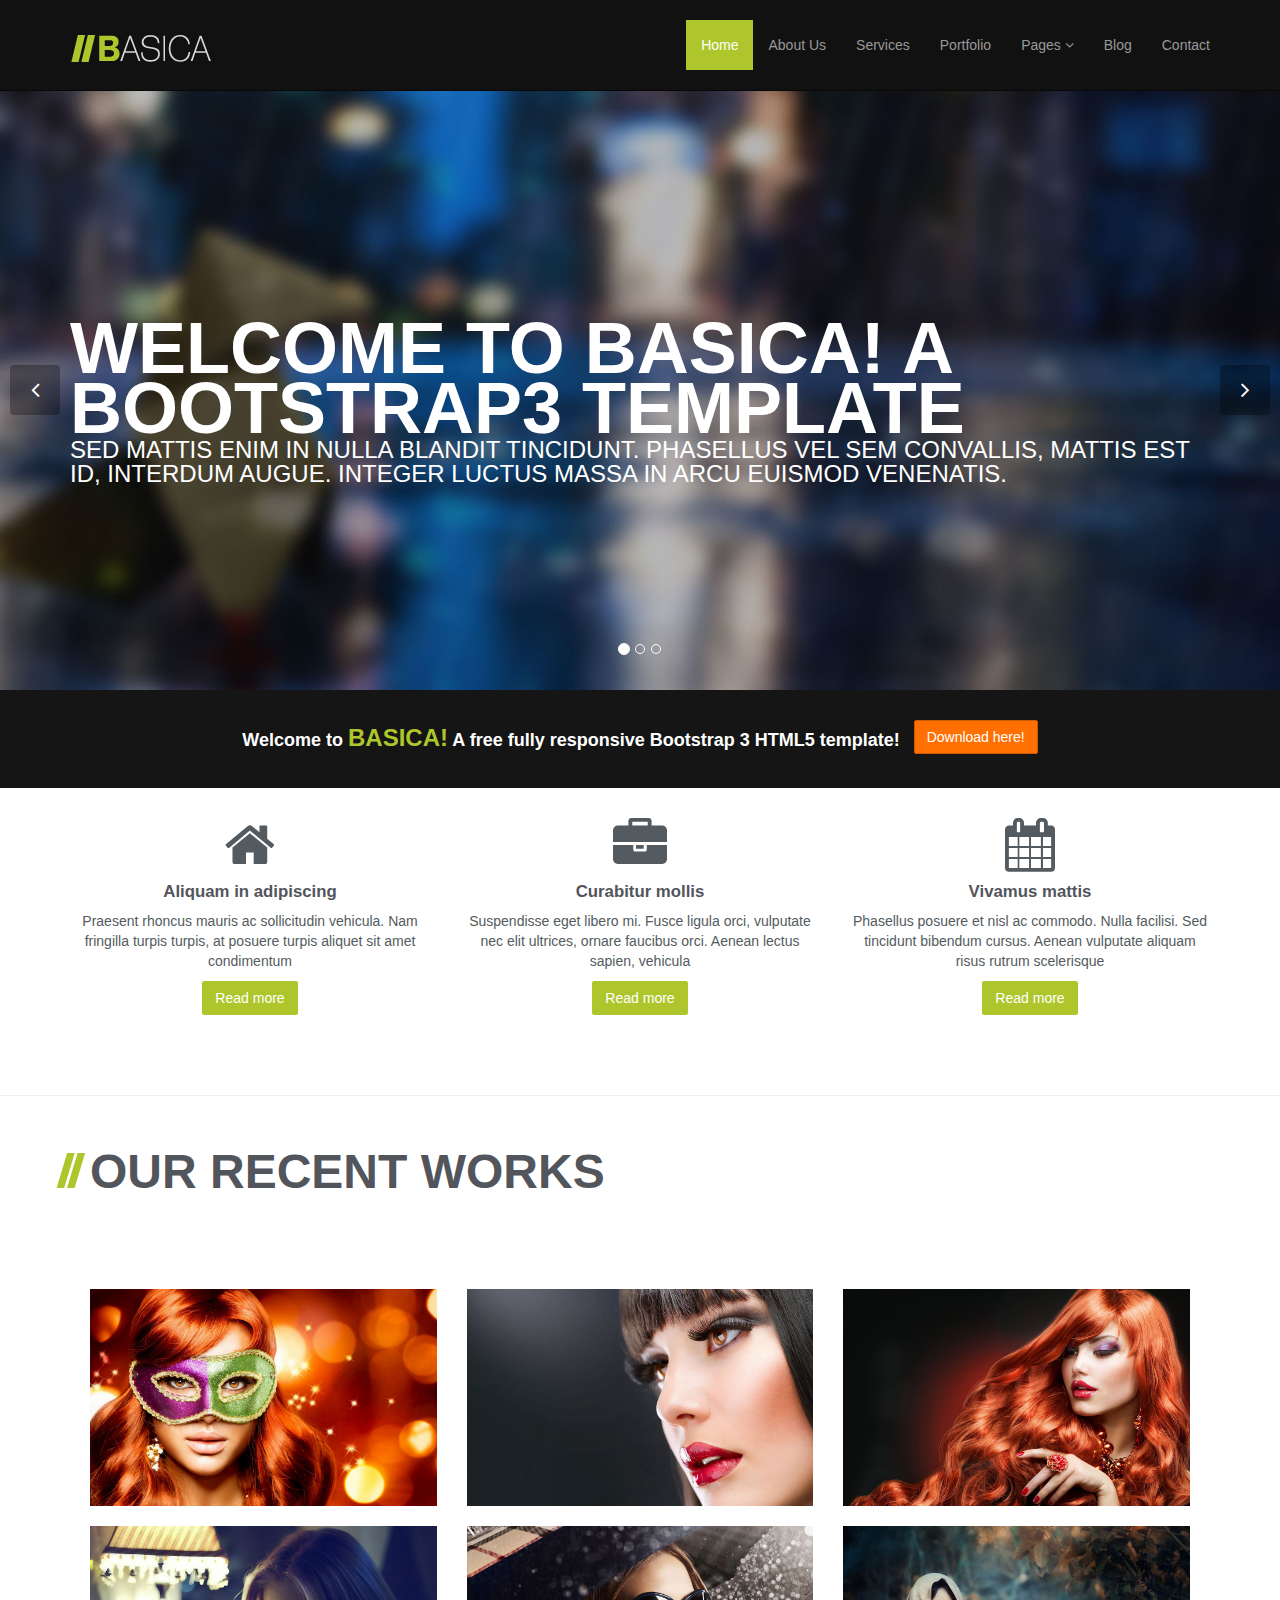
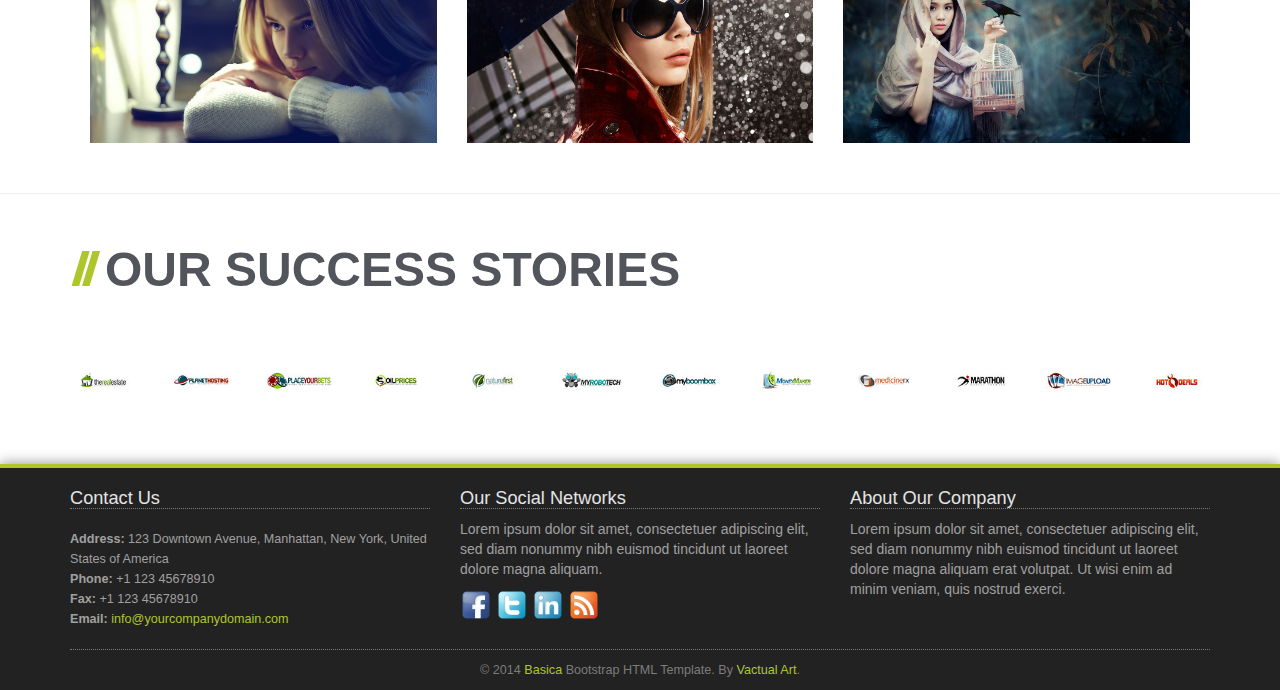
<file: BASICA/index.html>
<!DOCTYPE html>
<!--[if lt IE 7]>      <html class="no-js lt-ie9 lt-ie8 lt-ie7"> <![endif]-->
<!--[if IE 7]>         <html class="no-js lt-ie9 lt-ie8"> <![endif]-->
<!--[if IE 8]>         <html class="no-js lt-ie9"> <![endif]-->
<!--[if gt IE 8]><!--> <html class="no-js"> <!--<![endif]-->
<html lang="en">

<head>

    <meta charset="utf-8">
    <meta http-equiv="X-UA-Compatible" content="IE=edge">
    <meta name="viewport" content="width=device-width, initial-scale=1">
    <meta name="description" content="">
    <meta name="author" content="">

    <title>BASICA! A Free Bootstrap3 HTML5 CSS3 Template by Vactual Art</title>

    <!-- Bootstrap Core CSS -->
    <link href="css/bootstrap.css" rel="stylesheet">

    <!-- Custom CSS -->
	<link rel="stylesheet" href="css/main.css">
    <link href="css/custom.css" rel="stylesheet">
	
	<script src="//use.edgefonts.net/bebas-neue.js"></script>

    <!-- Custom Fonts & Icons -->
    <link href='http://fonts.googleapis.com/css?family=Open+Sans:400,700,600,800' rel='stylesheet' type='text/css'>
	<link rel="stylesheet" href="css/icomoon-social.css">
	<link rel="stylesheet" href="css/font-awesome.min.css">
	
	<script src="js/modernizr-2.6.2-respond-1.1.0.min.js"></script>
	

</head>

<body>
        <!--[if lt IE 7]>
            <p class="chromeframe">You are using an <strong>outdated</strong> browser. Please <a href="http://browsehappy.com/">upgrade your browser</a> or <a href="http://www.google.com/chromeframe/?redirect=true">activate Google Chrome Frame</a> to improve your experience.</p>
        <![endif]-->
        

    <header class="navbar navbar-inverse navbar-fixed-top" role="banner">
        <div class="container">
            <div class="navbar-header">
                <button type="button" class="navbar-toggle" data-toggle="collapse" data-target=".navbar-collapse">
                    <span class="sr-only">Toggle navigation</span>
                    <span class="icon-bar"></span>
                    <span class="icon-bar"></span>
                    <span class="icon-bar"></span>
                </button>
                <a class="navbar-brand" href="index.html"><img src="img/logo.png" alt="Basica"></a>
            </div>
            <div class="collapse navbar-collapse">
                <ul class="nav navbar-nav navbar-right">
                    <li class="active"><a href="index.html">Home</a></li>
                    <li><a href="about-us.html">About Us</a></li>
                    <li><a href="services.html">Services</a></li>
                    <li><a href="portfolio.html">Portfolio</a></li>
                    <li class="dropdown">
                        <a href="#" class="dropdown-toggle" data-toggle="dropdown">Pages <i class="icon-angle-down"></i></a>
                        <ul class="dropdown-menu">
                            <li><a href="#">Dropdown Menu 1</a></li>
                            <li><a href="#">Dropdown Menu 2</a></li>
                            <li><a href="#">Dropdown Menu 3</a></li>
                            <li><a href="#">Dropdown Menu 4</a></li>
                            <li><a href="#">Dropdown Menu 5</a></li>
                            <li class="divider"></li>
                            <li><a href="#">Privacy Policy</a></li>
                            <li><a href="#">Terms of Use</a></li>
                        </ul>
                    </li>
                    <li><a href="blog.html">Blog</a></li> 
                    <li><a href="contact-us.html">Contact</a></li>
                </ul>
            </div>
        </div>
    </header><!--/header-->


	
	
    <section id="main-slider" class="no-margin">
        <div class="carousel slide">
            <ol class="carousel-indicators">
                <li data-target="#main-slider" data-slide-to="0" class="active"></li>
                <li data-target="#main-slider" data-slide-to="1"></li>
                <li data-target="#main-slider" data-slide-to="2"></li>
            </ol>
            <div class="carousel-inner">
                <div class="item active" style="background-image: url(img/slides/1.jpg)">
                    <div class="container">
                        <div class="row">
                            <div class="col-sm-12">
                                <div class="carousel-content centered">
                                    <h2 class="animation animated-item-1">Welcome to BASICA! A Bootstrap3 Template</h2>
                                    <p class="animation animated-item-2">Sed mattis enim in nulla blandit tincidunt. Phasellus vel sem convallis, mattis est id, interdum augue. Integer luctus massa in arcu euismod venenatis. </p>
                                </div>
                            </div>
                        </div>
                    </div>
                </div><!--/.item-->
                <div class="item" style="background-image: url(img/slides/2.jpg)">
                    <div class="container">
                        <div class="row">
                            <div class="col-sm-12">
                                <div class="carousel-content center centered">
                                    <h2 class="animation animated-item-1">Powerful and Responsive HTML Template</h2>
                                    <p class="animation animated-item-2">Phasellus adipiscing felis a dictum dictum. Lorem ipsum dolor sit amet, consectetur adipiscing elit. Donec at ligula risus. </p>
                                    <br>
                                    <a class="btn btn-md animation animated-item-3" href="#">Learn More</a>
                                </div>
                            </div>
                        </div>
                    </div>
                </div><!--/.item-->
                <div class="item" style="background-image: url(img/slides/3.jpg)">
                    <div class="container">
                        <div class="row">
                            <div class="col-sm-12">
                                <div class="carousel-content centered">
                                    <h2 class="animation animated-item-1">Works Seamlessly Well on All Devices</h2>
                                    <p class="animation animated-item-2">Lorem ipsum dolor sit amet, consectetur adipiscing elit. Fusce vitae euismod lacus. Maecenas in tempor lectus. Nam mattis, odio ut dapibus ornare, libero. </p>
                                    <br>
									<a class="btn btn-md animation animated-item-3" href="#">Learn More</a>
                                </div>
                            </div>
                        </div>
                    </div>
                </div><!--/.item-->
            </div><!--/.carousel-inner-->
        </div><!--/.carousel-->
        <a class="prev hidden-xs" href="#main-slider" data-slide="prev">
            <i class="icon-angle-left"></i>
        </a>
        <a class="next hidden-xs" href="#main-slider" data-slide="next">
            <i class="icon-angle-right"></i>
        </a>
    </section><!--/#main-slider-->

	
		<!-- Call to Action Bar -->
	    <div class="section section-dark">
			<div class="container">
				<div class="row">
					<div class="col-md-12">
						<div class="calltoaction-wrapper">
							<h3>Welcome to <span style="color:#aec62c; text-transform:uppercase;font-size:24px;">Basica!</span> A free fully responsive Bootstrap 3 HTML5 template!</h3> <a href="http://www.vactualart.com/portfolio-item/basica-a-free-html5-template/" class="btn btn-orange">Download here!</a>
						</div>
					</div>
				</div>
			</div>
		</div>
		<!-- End Call to Action Bar -->


		<!-- Services -->
        <div class="section section-white">
	        <div class="container">
	        	<div class="row">
	        		<div class="col-md-4 col-sm-6">
	        			<div class="service-wrapper">
		        			<i class="icon-home"></i>
		        			<h3>Aliquam in adipiscing</h3>
		        			<p>Praesent rhoncus mauris ac sollicitudin vehicula. Nam fringilla turpis turpis, at posuere turpis aliquet sit amet condimentum</p>
		        			<a href="#" class="btn">Read more</a>
		        		</div>
	        		</div>
	        		<div class="col-md-4 col-sm-6">
	        			<div class="service-wrapper">
		        			<i class="icon-briefcase"></i>
		        			<h3>Curabitur mollis</h3>
		        			<p>Suspendisse eget libero mi. Fusce ligula orci, vulputate nec elit ultrices, ornare faucibus orci. Aenean lectus sapien, vehicula</p>
		        			<a href="#" class="btn">Read more</a>
		        		</div>
	        		</div>
	        		<div class="col-md-4 col-sm-6">
	        			<div class="service-wrapper">
		        			<i class="icon-calendar"></i>
		        			<h3>Vivamus mattis</h3>
		        			<p>Phasellus posuere et nisl ac commodo. Nulla facilisi. Sed tincidunt bibendum cursus. Aenean vulputate aliquam risus rutrum scelerisque</p>
		        			<a href="#" class="btn">Read more</a>
		        		</div>
	        		</div>
	        	</div>
	        </div>
	    </div>
	    <!-- End Services -->


<hr>

		<!-- Our Portfolio -->	

        <div class="section section-white">
	        <div class="container">
	        	<div class="row">
	
				<div class="section-title">
				<h1>Our Recent Works</h1>
				</div>
		
		
			<ul class="grid cs-style-3">
	        	<div class="col-md-4 col-sm-6">
					<figure>
						<img src="img/portfolio/4.jpg" alt="img04">
						<figcaption>
							<h3>Settings</h3>
							<span>Jacob Cummings</span>
							<a href="portfolio-item.html">Take a look</a>
						</figcaption>
					</figure>
	        	</div>	
				<div class="col-md-4 col-sm-6">
					<figure>
						<img src="img/portfolio/1.jpg" alt="img01">
						<figcaption>
							<h3>Camera</h3>
							<span>Jacob Cummings</span>
							<a href="portfolio-item.html">Take a look</a>
						</figcaption>
					</figure>
				</div>
				<div class="col-md-4 col-sm-6">
					<figure>
						<img src="img/portfolio/2.jpg" alt="img02">
						<figcaption>
							<h3>Music</h3>
							<span>Jacob Cummings</span>
							<a href="portfolio-item.html">Take a look</a>
						</figcaption>
					</figure>
				</div>
				<div class="col-md-4 col-sm-6">
					<figure>
						<img src="img/portfolio/5.jpg" alt="img05">
						<figcaption>
							<h3>Safari</h3>
							<span>Jacob Cummings</span>
							<a href="portfolio-item.html">Take a look</a>
						</figcaption>
					</figure>
				</div>
				<div class="col-md-4 col-sm-6">
					<figure>
						<img src="img/portfolio/3.jpg" alt="img03">
						<figcaption>
							<h3>Phone</h3>
							<span>Jacob Cummings</span>
							<a href="portfolio-item.html">Take a look</a>
						</figcaption>
					</figure>
				</div>
				<div class="col-md-4 col-sm-6">
					<figure>
						<img src="img/portfolio/6.jpg" alt="img06">
						<figcaption>
							<h3>Game Center</h3>
							<span>Jacob Cummings</span>
							<a href="portfolio-item.html">Take a look</a>
						</figcaption>
					</figure>
				</div>
			</ul>
	        	</div>
	        </div>
	    </div>
		<!-- Our Portfolio -->
			
<hr>

		<!-- Our Clients -->
	    <div class="section">
	    	<div class="container">
			
				<div class="section-title">
				<h1>Our Success Stories</h1>
				</div>

				<div class="clients-logo-wrapper text-center row">
					<div class="col-lg-1 col-md-1 col-sm-3 col-xs-6"><a href="#"><img src="img/logos/logo-1.jpg" alt="Client Name"></a></div>
					<div class="col-lg-1 col-md-1 col-sm-3 col-xs-6"><a href="#"><img src="img/logos/logo-2.jpg" alt="Client Name"></a></div>
					<div class="col-lg-1 col-md-1 col-sm-3 col-xs-6"><a href="#"><img src="img/logos/logo-3.jpg" alt="Client Name"></a></div>
					<div class="col-lg-1 col-md-1 col-sm-3 col-xs-6"><a href="#"><img src="img/logos/logo-4.jpg" alt="Client Name"></a></div>
					<div class="col-lg-1 col-md-1 col-sm-3 col-xs-6"><a href="#"><img src="img/logos/logo-5.jpg" alt="Client Name"></a></div>
					<div class="col-lg-1 col-md-1 col-sm-3 col-xs-6"><a href="#"><img src="img/logos/logo-6.jpg" alt="Client Name"></a></div>
					<div class="col-lg-1 col-md-1 col-sm-3 col-xs-6"><a href="#"><img src="img/logos/logo-7.jpg" alt="Client Name"></a></div>
					<div class="col-lg-1 col-md-1 col-sm-3 col-xs-6"><a href="#"><img src="img/logos/logo-8.jpg" alt="Client Name"></a></div>
					<div class="col-lg-1 col-md-1 col-sm-3 col-xs-6"><a href="#"><img src="img/logos/logo-9.jpg" alt="Client Name"></a></div>
					<div class="col-lg-1 col-md-1 col-sm-3 col-xs-6"><a href="#"><img src="img/logos/logo-10.jpg" alt="Client Name"></a></div>
					<div class="col-lg-1 col-md-1 col-sm-3 col-xs-6"><a href="#"><img src="img/logos/logo-11.jpg" alt="Client Name"></a></div>
					<div class="col-lg-1 col-md-1 col-sm-3 col-xs-6"><a href="#"><img src="img/logos/logo-12.jpg" alt="Client Name"></a></div>
				</div>
			</div>
	    </div>
	    <!-- End Our Clients -->

	    <!-- Footer -->
	    <div class="footer">
	    	<div class="container">
			
		    	<div class="row">
				
		    		<div class="col-footer col-md-4 col-xs-6">
		    			<h3>Contact Us</h3>
		    			<p class="contact-us-details">
	        				<b>Address:</b> 123 Downtown Avenue, Manhattan, New York, United States of America<br/>
	        				<b>Phone:</b> +1 123 45678910<br/>
	        				<b>Fax:</b> +1 123 45678910<br/>
	        				<b>Email:</b> <a href="mailto:info@yourcompanydomain.com">info@yourcompanydomain.com</a>
	        			</p>
		    		</div>				
		    		<div class="col-footer col-md-4 col-xs-6">
		    			<h3>Our Social Networks</h3>
						<p>Lorem ipsum dolor sit amet, consectetuer adipiscing elit, sed diam nonummy nibh euismod tincidunt ut laoreet dolore magna aliquam.</p>
		    			<div>
		    				<img src="img/icons/facebook.png" width="32" alt="Facebook">
		    				<img src="img/icons/twitter.png" width="32" alt="Twitter">
		    				<img src="img/icons/linkedin.png" width="32" alt="LinkedIn">
							<img src="img/icons/rss.png" width="32" alt="RSS Feed">
						</div>
		    		</div>
		    		<div class="col-footer col-md-4 col-xs-6">
		    			<h3>About Our Company</h3>
		    				<p>Lorem ipsum dolor sit amet, consectetuer adipiscing elit, sed diam nonummy nibh euismod tincidunt ut laoreet dolore magna aliquam erat volutpat. Ut wisi enim ad minim veniam, quis nostrud exerci.</p>
		    		</div>

		    	</div>
		    	<div class="row">
		    		<div class="col-md-12">
		    			<div class="footer-copyright">&copy; 2014 <a href="http://www.vactualart.com/portfolio-item/basica-a-free-html5-template/">Basica</a> Bootstrap HTML Template. By <a href="http://www.vactualart.com">Vactual Art</a>.</div>
		    		</div>
		    	</div>
		    </div>
	    </div>

        <!-- Javascripts -->
        <script src="http://ajax.googleapis.com/ajax/libs/jquery/1.9.1/jquery.min.js"></script>
        <script>window.jQuery || document.write('<script src="js/jquery-1.9.1.min.js"><\/script>')</script>
        <script src="js/bootstrap.min.js"></script>
		
		<!-- Scrolling Nav JavaScript -->
		<script src="js/jquery.easing.min.js"></script>
		<script src="js/scrolling-nav.js"></script>		

    </body>
</html>
</file>
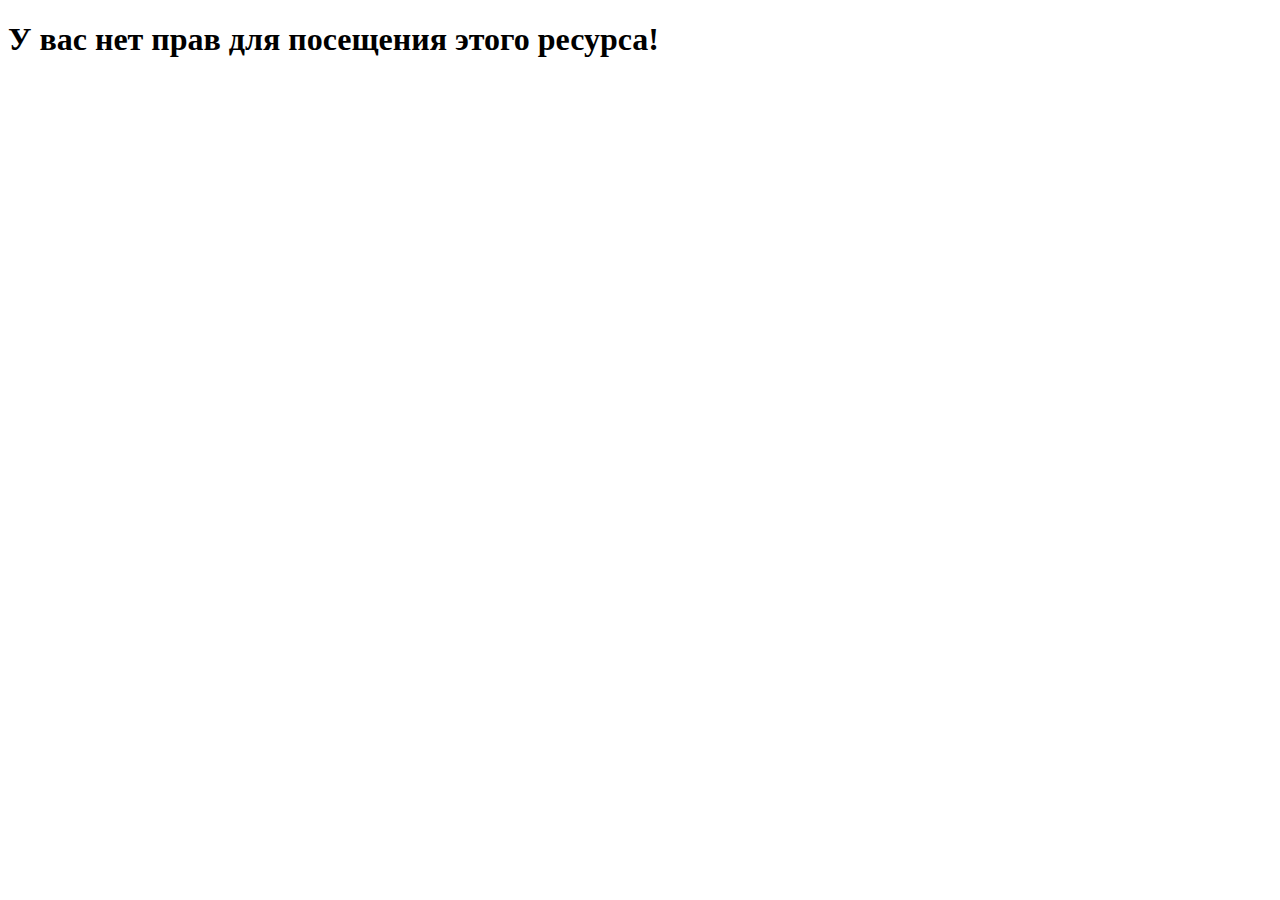
<file: core/index.html>
<!DOCTYPE html>
<html lang="en">
<head>
	<meta charset="UTF-8">
	<meta name="viewport" content="width=device-width, initial-scale=1.0">
	<title>Доступ запрещен</title>
</head>
<body>
	<h1>У вас нет прав для посещения этого ресурса!</h1>
	<meta http-equiv="refresh" content="5; url=/">

</body>
</html>
</file>
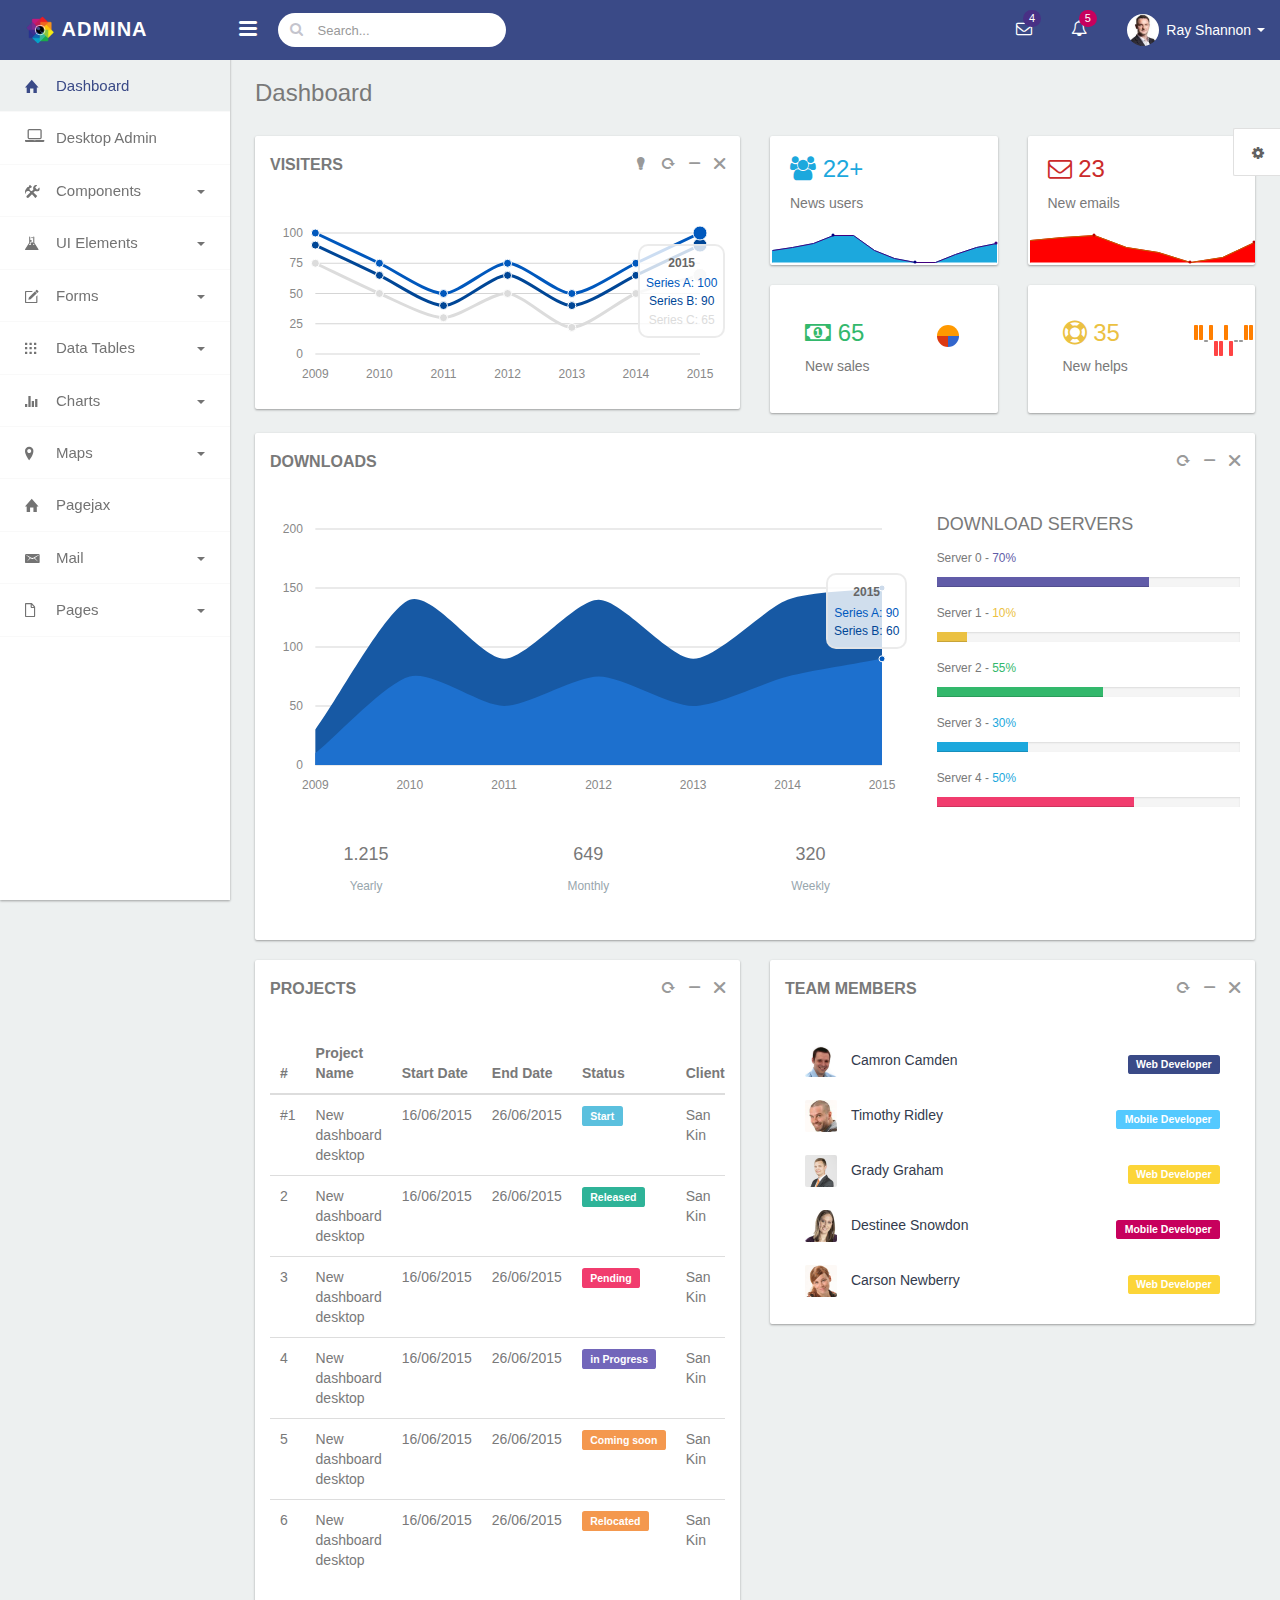
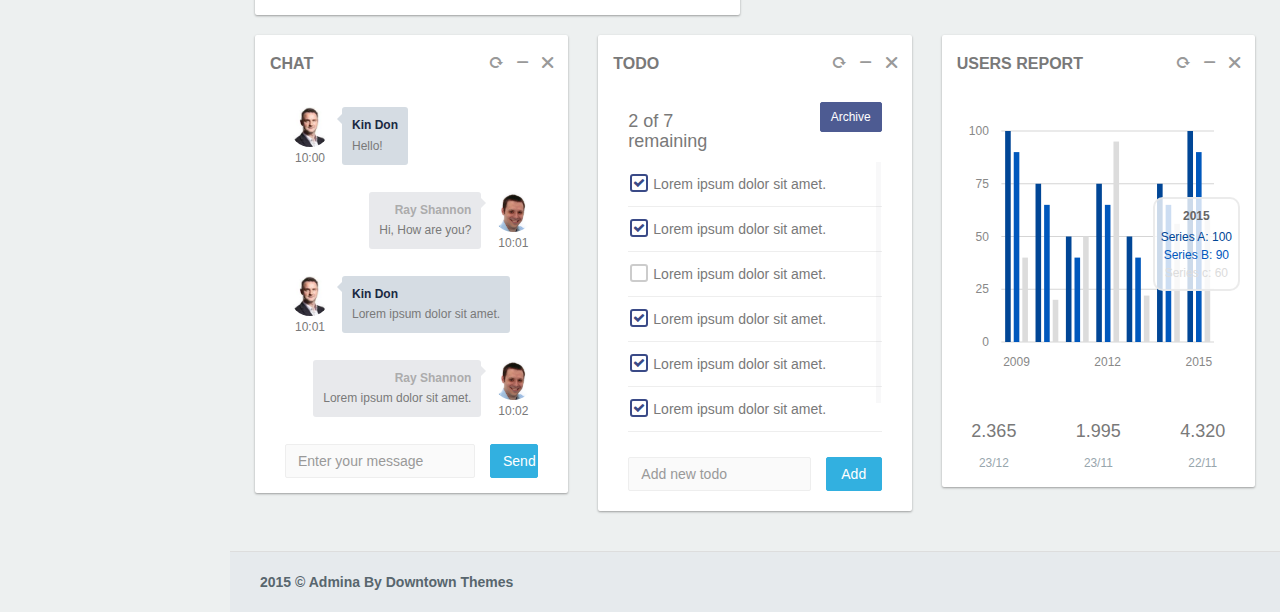
<file: admin/classic/index.html>
<!DOCTYPE html>
<html lang="en">

	<head>
		<meta charset="utf-8">
		<meta name="viewport" content="width=device-width, initial-scale=1.0">
		<meta name="description" content="Admina Bootstrap Admin. This is the demo of Admina. You need to purchase a license for legal use!">
		<meta name="author" content="DownTown Themes">

		<link rel="shortcut icon" href="assets/img/icon.png">

		<title>Admina - Responsive Admin Template</title>

		<!-- Google Fonts -->
		<link href='http://fonts.googleapis.com/css?family=Roboto:400,100,100italic,300,300italic,400italic,500,500italic,700,700italic,900,900italic' rel='stylesheet' type='text/css'>

		<!--Icon fonts css-->
		<link href="assets/plugins/font-awesome/css/font-awesome.css" rel="stylesheet" />
		<link href="assets/plugins/ionicon/css/ionicons.min.css" rel="stylesheet" />

		<!-- Bootstrap CSS -->
		<link href="assets/css/bootstrap.min.css" rel="stylesheet">
		<link href="assets/css/bootstrap-reset.css" rel="stylesheet">

		<!--Animation css-->
		<link href="assets/css/animate.css" rel="stylesheet">

		<!--Morris Chart CSS -->
		<link rel="stylesheet" href="assets/plugins/morris/morris.css">

		<!-- sweet alerts -->
		<link href="assets/plugins/sweet-alert/sweet-alert.min.css" rel="stylesheet">

		<link href="assets/plugins/toggles/toggles.css" rel="stylesheet" />

		<!-- Custom styles -->
		<link href="assets/css/style.css" rel="stylesheet">
		<link href="assets/css/helper.css" rel="stylesheet">
		<link href="assets/css/style-responsive.css" rel="stylesheet" />

		<!-- HTML5 shim and Respond.js IE8 support of HTML5 tooltipss and media queries -->
		<!--[if lt IE 9]>
		<script src="js/html5shiv.js"></script>
		<script src="js/respond.min.js"></script>
		<![endif]-->

	</head>

	<body>

		<!-- Header -->
		<header class="top-head container-fluid navbar-fixed-top">
			<!-- logo -->
			<div class="logo hidden-xs">
				<a href="index-2.html" class="logo-expanded"> <img src="assets/img/icon.png" alt="logo"> <span class="nav-text">Admina</span> </a>
			</div>
			<!-- end logo -->
			<button type="button" class="navbar-toggle pull-left">
				<span class="sr-only">Toggle navigation</span>
				<span class="icon-toggle ion-navicon-round"></span>
			</button>

			<!-- Search -->
			<form role="search" class="navbar-left app-search pull-left hidden-xs">
				<input type="text" placeholder="Search..." class="form-control">
			</form>
			<!-- End Search -->

			<!-- Right navbar -->
			<ul class="list-inline navbar-right top-menu top-right-menu">
				<!-- Messages -->
				<li class="dropdown">
					<a data-toggle="dropdown" class="dropdown-toggle" href="#"> <i class="fa fa-envelope-o "></i> <span class="badge badge-sm up bg-purple count">4</span> </a>
					<ul class="dropdown-menu extended fadeInUp animated nicescroll" tabindex="5001">
						<li>
							<p>
								Messages
							</p>
						</li>
						<li>
							<a href="#"> <span class="pull-left"><img src="assets/img/avatar-2.jpg" class="img-circle thumb-sm m-r-15" alt="img"></span> <span class="block"><strong>Hammond Burke</strong></span> <span class="media-body block">New tasks
								<br>
								<small class="text-muted">3 seconds ago</small></span> </a>
						</li>
						<li>
							<a href="#"> <span class="pull-left"><img src="assets/img/avatar-3.jpg" class="img-circle thumb-sm m-r-15" alt="img"></span> <span class="block"><strong>Ray Shannon</strong></span> <span class="media-body block">New file add
								<br>
								<small class="text-muted">5 minutes ago</small></span> </a>
						</li>
						<li>
							<a href="#"> <span class="pull-left"><img src="assets/img/avatar-4.jpg" class="img-circle thumb-sm m-r-15" alt="img"></span> <span class="block"><strong>Hammond Burke</strong></span> <span class="media-body block">New file add
								<br>
								<small class="text-muted">12 minutes ago</small></span> </a>
						</li>
						<li>
							<a href="#"> <span class="pull-left"><img src="assets/img/avatar-5.jpg" class="img-circle thumb-sm m-r-15" alt="img"></span> <span class="block"><strong>Ray Shannon</strong></span> <span class="media-body block">New tasks needs to be done
								<br>
								<small class="text-muted">15 minutes ago</small></span> </a>
						</li>
						<li>
							<p class="text-center">
								<a href="inbox.html">All Messages</a>
							</p>
						</li>
					</ul>
				</li>
				<!-- End messages -->
				<!-- Notification -->
				<li class="dropdown">
					<a data-toggle="dropdown" class="dropdown-toggle" href="#"> <i class="fa fa-bell-o"></i> <span class="badge badge-sm up bg-pink count">5</span> </a>
					<ul class="dropdown-menu extended fadeInUp animated nicescroll" tabindex="5002">
						<li class="noti-header">
							<p>
								Notifications
							</p>
						</li>
						<li>
							<a href="#"> <span class="pull-left"><i class="fa fa-user-plus fa-2x text-info"></i></span> <span>New user add
								<br>
								<small class="text-muted">2 minutes ago</small></span> </a>
						</li>
						<li>
							<a href="#"> <span class="pull-left"><i class="fa fa-diamond fa-2x text-primary"></i></span> <span>Use file add
								<br>
								<small class="text-muted">4 minutes ago</small></span> </a>
						</li>
						<li>
							<a href="#"> <span class="pull-left"><i class="fa fa-bell-o fa-2x text-danger"></i></span> <span>Send project demo files to client
								<br>
								<small class="text-muted">2 hour ago</small></span> </a>
						</li>
						<li>
							<a href="#"> <span class="pull-left"><i class="fa fa-cloud-upload fa-2x text-success"></i></span> <span>Download project
								<br>
								<small class="text-muted">3 hour ago</small></span> </a>
						</li>
						<li>
							<a href="#"> <span class="pull-left"><i class="fa fa-cloud-download fa-2x text-warning"></i></span> <span>Upload projects
								<br>
								<small class="text-muted">5 hour ago</small></span> </a>
						</li>

						<li>
							<p class="text-center">
								<a href="#">All notifications</a>
							</p>
						</li>
					</ul>
				</li>
				<!-- End Notification -->

				<!-- User Menu Dropdown -->
				<li class="dropdown text-center">
					<a data-toggle="dropdown" class="dropdown-toggle" href="#"> <img alt="" src="assets/img/avatar-2.jpg" class="img-circle profile-img thumb-sm"> <span class="username">Ray Shannon </span> <span class="caret"></span> </a>
					<ul class="dropdown-menu extended pro-menu fadeInUp animated" tabindex="5003" style="overflow: hidden; outline: none;">
						<li>
							<a href="profile.html"><i class="fa fa-briefcase"></i>Profile</a>
						</li>
						<li>
							<a href="#"><i class="fa fa-cog"></i> Settings</a>
						</li>
						<li>
							<a href="#"><i class="fa fa-bell"></i><span class="pull-left"> Issues</span> <span class="label label-info pull-right mail-info">5</span></a>
						</li>
						<li>
							<a href="#"><i class="fa fa-sign-out"></i> Log Out</a>
						</li>
					</ul>
				</li>
				<!-- End User Menu Dropdown -->
			</ul>
			<!-- End Right Navbar -->

		</header>
		<!-- End Header -->

		<!-- Aside Menu -->
		<aside class="left-panel">

			<!-- Navbar -->
			<nav class="navigation">
				<ul class="list-unstyled">
					<li class="active">
						<a href="index-2.html"><i class="ion-home"></i> <span class="nav-label">Dashboard</span></a>
					</li>
					<li>
						<a href="../desktop/index.html"><i class="fa fa-laptop"></i> <span class="nav-label">Desktop Admin</span></a>
					</li>
					<li class="has-submenu">
						<a href="#"><i class="ion-settings"></i> <span class="nav-label">Components</span> <span class="caret pull-right m-t-10"></span></a>
						<ul class="list-unstyled">
							<li>
								<a href="grid.html">Grid</a>
							</li>
							<li>
								<a href="portlets.html">Portlets</a>
							</li>
							<li>
								<a href="nestable-list.html">Nesteble</a>
							</li>
							<li>
								<a href="calendar.html">Calendar</a>
							</li>
						</ul>
					</li>

					<li class="has-submenu">
						<a href="#"><i class="ion-flask"></i> <span class="nav-label">UI Elements</span> <span class="caret pull-right m-t-10"></span></a>
						<ul class="list-unstyled">
							<li>
								<a href="ui-buttons.html">Buttons</a>
							</li>
							<li>
								<a href="ui-bootstrap.html">Elements</a>
							</li>
							<li>
								<a href="ui-icons.html">Icons</a>
							</li>
							<li>
								<a href="ui-modals.html">Modals</a>
							</li>
							<li>
								<a href="ui-notification.html">Notification</a>
							</li>
							<li>
								<a href="ui-panels.html">Panels</a>
							</li>
							<li>
								<a href="ui-progressbars.html">Progress Bars</a>
							</li>
							<li>
								<a href="ui-sweet-alert.html">Sweet Alert</a>
							</li>
							<li>
								<a href="ui-tabs-accordions.html">Tabs and Accordions</a>
							</li>
							<li>
								<a href="ui-typography.html">Typography</a>
							</li>
						</ul>
					</li>

					<li class="has-submenu">
						<a href="#"><i class="ion-compose"></i> <span class="nav-label">Forms</span> <span class="caret pull-right m-t-10"></span></a>
						<ul class="list-unstyled">
							<li>
								<a href="form-elements.html">General Elements</a>
							</li>
							<li>
								<a href="form-validation.html">Form Validation</a>
							</li>
							<li>
								<a href="form-advanced.html">Advanced Form</a>
							</li>
							<li>
								<a href="form-wizard.html">Form Wizard</a>
							</li>
							<li>
								<a href="form-editor.html">WYSIWYG Editor</a>
							</li>
							<li>
								<a href="code-editor.html">Code Editors</a>
							</li>
							<li>
								<a href="form-uploads.html">Multiple File Upload</a>
							</li>
							<li>
								<a href="image-crop.html">Image Crop</a>
							</li>
						</ul>
					</li>
					<li class="has-submenu">
						<a href="#"><i class="ion-grid"></i> <span class="nav-label">Data Tables</span> <span class="caret pull-right m-t-10"></span></a>
						<ul class="list-unstyled">
							<li>
								<a href="tables.html">Basic Tables</a>
							</li>
							<li>
								<a href="table-datatable.html">Data Table</a>
							</li>
						</ul>
					</li>
					<li class="has-submenu">
						<a href="#"><i class="ion-stats-bars"></i> <span class="nav-label">Charts</span> <span class="caret pull-right m-t-10"></span></a>
						<ul class="list-unstyled">
							<li>
								<a href="morris-chart.html">Morris Chart</a>
							</li>
							<li>
								<a href="chartjs.html">Chartjs</a>
							</li>
							<li>
								<a href="flot-chart.html">Flot Chart</a>
							</li>
							<li>
								<a href="c3-chart.html">C3 Chart</a>
							</li>
							<li>
								<a href="other-chart.html">Other Chart</a>
							</li>
						</ul>
					</li>

					<li class="has-submenu">
						<a href="#"><i class="ion-location"></i> <span class="nav-label">Maps</span> <span class="caret pull-right m-t-10"></span></a>
						<ul class="list-unstyled">
							<li>
								<a href="gmap.html"> Google Map</a>
							</li>
							<li>
								<a href="vector-map.html"> Vector Map</a>
							</li>
						</ul>
					</li>
					
					<li>
						<a href="pagejax.html"><i class="ion-home"></i> <span class="nav-label">Pagejax</span></a>
					</li>

					<li class="has-submenu">
						<a href="#"><i class="ion-email"></i> <span class="nav-label">Mail</span> <span class="caret pull-right m-t-10"></span></a>
						<ul class="list-unstyled">
							<li>
								<a href="inbox.html">Inbox</a>
							</li>
							<li>
								<a href="email-compose.html">Compose Mail</a>
							</li>
							<li>
								<a href="email-read.html">View Mail</a>
							</li>
						</ul>
					</li>

					<li class="has-submenu">
						<a href="#"><i class="ion-document"></i> <span class="nav-label">Pages</span> <span class="caret pull-right m-t-10"></span></a>
						<ul class="list-unstyled">
							<li>
								<a href="invoice.html">Invoice</a>
							</li>
							<li>
								<a href="contact.html">Contact List</a>
							</li>
							<li>
								<a href="login.html">Login</a>
							</li>
							<li>
								<a href="register.html">Register</a>
							</li>
							<li>
								<a href="recover_password.html">Recover Password</a>
							</li>
							<li>
								<a href="lock-screen.html">Lock Screen</a>
							</li>
							<li>
								<a href="blank.html">Blank Page</a>
							</li>
							<li>
								<a href="404.html">404 Error</a>
							</li>
							<li>
								<a href="404_alt.html">404 alt</a>
							</li>
							<li>
								<a href="500.html">500 Error</a>
							</li>
						</ul>
					</li>
				</ul>
			</nav>
			<!-- End Navbar -->

		</aside>
		<!-- End Aside -->

		<!--Main Content -->
		<section class="content">

			<!-- Page Content -->

			<div class="wraper container-fluid">
				<div class="page-title">
					<h3 class="title">Dashboard </h3>
				</div>

				<div class="row">
					<div class="col-lg-6">
						<div class="portlet">
							<div class="portlet-heading">
								<h3 class="portlet-title text-dark text-uppercase"> Visiters </h3>
								<div class="portlet-widgets">
									<a href="javascript:;" data-toggle="expand"><i class="ion-lightbulb"></i></a>
									<span class="divider"></span>
									<a href="javascript:;" data-toggle="reload"><i class="ion-refresh"></i></a>
									<span class="divider"></span>
									<a data-toggle="collapse" data-parent="#accordion1" href="#portlet2"><i class="ion-minus-round"></i></a>
									<span class="divider"></span>
									<a href="#" data-toggle="remove"><i class="ion-close-round"></i></a>
								</div>
								<div class="clearfix"></div>
							</div>
							<div id="portlet2" class="panel-collapse collapse in">
								<div class="portlet-body">
									<div id="morris-line-example" style="height: 185px;"></div>
								</div>
							</div>
						</div>
					</div>

					<div class="col-lg-6">
						<div class="row">
							<div class="col-sm-6">
								<div class="tile-stats white-bg">
									<div class="status">
										<h3 class="m-t-0 text-info"><i class="fa fa-users"></i> 22+</h3>
										<p>
											News users
										</p>
									</div>
									<div class="chart-inline">
										<span id="dashboard1"></span>
									</div>
								</div>
							</div>

							<div class="col-sm-6">
								<div class="tile-stats white-bg">
									<div class="status">
										<h3 class="m-t-0 text-danger"><i class="fa fa-envelope-o"></i> 23</h3>
										<p>
											New emails
										</p>
									</div>
									<span id="dashboard2"></span>
								</div>
							</div>

							<div class="col-sm-6">
								<div class="tile-stats white-bg">
									<div class="col-sm-8">
										<div class="status">
											<h3 class="m-t-15 text-success"><i class="fa fa-money"></i> 65</h3>
											<p>
												New sales
											</p>
										</div>
									</div>
									<div class="col-sm-4 m-t-20">
										<span id="dashboard3"></span>
									</div>
								</div>
							</div>

							<div class="col-sm-6">
								<div class="tile-stats white-bg">
									<div class="col-sm-8">
										<div class="status">
											<h3 class="m-t-15 text-warning"><i class="fa fa-life-ring"></i> 35</h3>
											<p>
												New helps
											</p>
										</div>
									</div>
									<div class="col-sm-4 m-t-20">
										<span id="dashboard4"></span>
									</div>
								</div>
							</div>

						</div>
					</div>

				</div>

				<div class="row">
					<div class="col-lg-12">
						<div class="portlet">
							<div class="portlet-heading">
								<h3 class="portlet-title text-dark text-uppercase"> Downloads </h3>
								<div class="portlet-widgets">
									<a href="javascript:;" data-toggle="reload"><i class="ion-refresh"></i></a>
									<span class="divider"></span>
									<a data-toggle="collapse" data-parent="#accordion1" href="#portlet1"><i class="ion-minus-round"></i></a>
									<span class="divider"></span>
									<a href="#" data-toggle="remove"><i class="ion-close-round"></i></a>
								</div>
								<div class="clearfix"></div>
							</div>
							<div id="portlet1" class="panel-collapse collapse in">
								<div class="portlet-body">
									<div class="row">
										<div class="col-md-8">
											<div id="morris-area-example" style="height: 300px;"></div>
											<div class="row text-center m-t-30 m-b-30">
												<div class="col-sm-4">
													<h4>1.215</h4>
													<small class="text-muted"> Yearly</small>
												</div>
												<div class="col-sm-4">
													<h4>649</h4>
													<small class="text-muted">Monthly</small>
												</div>
												<div class="col-sm-4">
													<h4>320</h4>
													<small class="text-muted">Weekly</small>
												</div>

											</div>
										</div>
										<div class="col-md-4">
											<h4 class="m-b-15 text-uppercase">Download Servers</h4>
											<p class="small">
												Server 0 - <span class="text-purple">70%</span>
											</p>
											<div class="progress">
												<div class="progress-bar progress-bar-purple progress-animated wow animated" role="progressbar" aria-valuenow="70" aria-valuemin="0" aria-valuemax="100" style="width: 70%"></div>
											</div>
											<p class="small">
												Server 1 - <span class="text-warning">10%</span>
											</p>
											<div class="progress">
												<div class="progress-bar progress-bar-warning progress-animated wow animated" role="progressbar" aria-valuenow="10" aria-valuemin="0" aria-valuemax="100" style="width: 10%"></div>
											</div>
											<p class="small">
												Server 2 - <span class="text-success">55%</span>
											</p>
											<div class="progress">
												<div class="progress-bar progress-bar-success progress-animated wow animated" role="progressbar" aria-valuenow="55" aria-valuemin="0" aria-valuemax="100" style="width: 55%"></div>
											</div>
											<p class="small">
												Server 3 - <span class="text-info">30%</span>
											</p>
											<div class="progress">
												<div class="progress-bar progress-bar-info progress-animated wow animated" role="progressbar" aria-valuenow="30" aria-valuemin="0" aria-valuemax="100" style="width: 30%"></div>
											</div>
											<p class="small">
												Server 4 - <span class="text-info">50%</span>
											</p>
											<div class="progress">
												<div class="progress-bar progress-bar-pink progress-animated wow animated" role="progressbar" aria-valuenow="65" aria-valuemin="0" aria-valuemax="100" style="width: 65%"></div>
											</div>
										</div>
									</div>

								</div>
							</div>
						</div>

					</div>

				</div>

				<div class="row">
					<div class="col-md-6">
						<div class="portlet">
							<div class="portlet-heading">
								<h3 class="portlet-title text-dark text-uppercase"> Projects </h3>
								<div class="portlet-widgets">
									<a href="javascript:;" data-toggle="reload"><i class="ion-refresh"></i></a>
									<span class="divider"></span>
									<a data-toggle="collapse" data-parent="#accordion1" href="#portlet3"><i class="ion-minus-round"></i></a>
									<span class="divider"></span>
									<a href="#" data-toggle="remove"><i class="ion-close-round"></i></a>
								</div>
								<div class="clearfix"></div>
							</div>
							<div id="portlet3" class="panel-collapse collapse in">
								<div class="portlet-body">
									<div class="table-responsive">
										<table class="table">
											<thead>
												<tr>
													<th>#</th>
													<th>Project Name</th>
													<th>Start Date</th>
													<th>End Date</th>
													<th>Status</th>
													<th>Client</th>
												</tr>
											</thead>
											<tbody>
												<tr>
													<td>#1</td>
													<td>New dashboard desktop</td>
													<td>16/06/2015</td>
													<td>26/06/2015</td>
													<td><span class="label label-info">Start</span></td>
													<td>San Kin</td>
												</tr>
												<tr>
													<td>2</td>
													<td>New dashboard desktop</td>
													<td>16/06/2015</td>
													<td>26/06/2015</td>
													<td><span class="label label-success">Released</span></td>
													<td>San Kin</td>
												</tr>
												<tr>
													<td>3</td>
													<td>New dashboard desktop</td>
													<td>16/06/2015</td>
													<td>26/06/2015</td>
													<td><span class="label label-pink">Pending</span></td>
													<td>San Kin</td>
												</tr>
												<tr>
													<td>4</td>
													<td>New dashboard desktop</td>
													<td>16/06/2015</td>
													<td>26/06/2015</td>
													<td><span class="label label-purple">in Progress</span></td>
													<td>San Kin</td>
												</tr>
												<tr>
													<td>5</td>
													<td>New dashboard desktop</td>
													<td>16/06/2015</td>
													<td>26/06/2015</td>
													<td><span class="label label-warning">Coming soon</span></td>
													<td>San Kin</td>
												</tr>
												<tr>
													<td>6</td>
													<td>New dashboard desktop</td>
													<td>16/06/2015</td>
													<td>26/06/2015</td>
													<td><span class="label label-warning">Relocated</span></td>
													<td>San Kin</td>
												</tr>
											</tbody>
										</table>
									</div>
								</div>
							</div>
						</div>
					</div>
					<div class="col-lg-6">

						<!-- Team -->
						<div class="portlet">
							<div class="portlet-heading">
								<h3 class="portlet-title text-dark text-uppercase"> Team Members </h3>
								<div class="portlet-widgets">
									<a href="javascript:;" data-toggle="reload"><i class="ion-refresh"></i></a>
									<span class="divider"></span>
									<a data-toggle="collapse" data-parent="#accordion1" href="#portlet-6" class="" aria-expanded="true"><i class="ion-minus-round"></i></a>
									<span class="divider"></span>
									<a href="#" data-toggle="remove"><i class="ion-close-round"></i></a>
								</div>
								<div class="clearfix"></div>
							</div>
							<div id="portlet-6" class="panel-collapse collapse in">
								<div class="portlet-body">
									<ul class="list-group list-group-lg">
										<li class="list-group-item b-0">
											<a href="#" class=" m-r-10"> <img src="assets/img/avatar-3.jpg" class="thumb-sm br-radius"> </a>
											<span class="pull-right label bg-primary inline m-t-10">Web Developer</span>
											<a href="#">Camron Camden</a>
										</li>
										<li class="list-group-item b-0">
											<a href="#" class=" m-r-10"> <img src="assets/img/avatar-4.jpg" class="thumb-sm br-radius"> </a>
											<span class="pull-right label bg-info inline m-t-10">Mobile Developer</span>
											<a href="#">Timothy Ridley</a>
										</li>
										<li class="list-group-item b-0">
											<a href="#" class=" m-r-10"> <img src="assets/img/avatar-5.jpg" class="thumb-sm br-radius"> </a>
											<span class="pull-right label bg-warning inline m-t-10">Web Developer</span>
											<a href="#">Grady Graham</a>
										</li>
										<li class="list-group-item b-0">
											<a href="#" class=" m-r-10"> <img src="assets/img/avatar-6.jpg" class="thumb-sm br-radius"> </a>
											<span class="pull-right label bg-pink inline m-t-10">Mobile Developer</span>
											<a href="#">Destinee Snowdon</a>
										</li>
										<li class="list-group-item b-0">
											<a href="#" class=" m-r-10"> <img src="assets/img/avatar-7.jpg" class="thumb-sm br-radius"> </a>
											<span class="pull-right label bg-warning inline m-t-10">Web Developer</span>
											<a href="#">Carson Newberry</a>
										</li>

									</ul>
								</div>
							</div>
						</div>
						<!-- End Team -->
					</div>
				</div>

				<div class="row">
					<div class="col-lg-4">

						<!-- Chat -->
						<div class="portlet">
							<div class="portlet-heading">
								<h3 class="portlet-title text-dark text-uppercase"> Chat </h3>
								<div class="portlet-widgets">
									<a href="javascript:;" data-toggle="reload"><i class="ion-refresh"></i></a>
									<span class="divider"></span>
									<a data-toggle="collapse" data-parent="#accordion1" href="#portlet-3"><i class="ion-minus-round"></i></a>
									<span class="divider"></span>
									<a href="#" data-toggle="remove"><i class="ion-close-round"></i></a>
								</div>
								<div class="clearfix"></div>
							</div>
							<div id="portlet-3" class="panel-collapse collapse in">
								<div class="portlet-body">
									<div class="chat-conversation">
										<ul tabindex="5000" style="overflow: hidden;" class="conversation-list nicescroll">
											<li class="clearfix">
												<div class="chat-avatar">
													<img src="assets/img/avatar-2.jpg" alt="male">
													<i>10:00</i>
												</div>
												<div class="conversation-text">
													<div class="chat-message">
														<i>Kin Don</i>
														<p>
															Hello!
														</p>
													</div>
												</div>
											</li>
											<li class="clearfix odd">
												<div class="chat-avatar">
													<img src="assets/img/avatar-3.jpg" alt="Female">
													<i>10:01</i>
												</div>
												<div class="conversation-text">
													<div class="chat-message">
														<i>Ray Shannon</i>
														<p>
															Hi, How are you?
														</p>
													</div>
												</div>
											</li>
											<li class="clearfix">
												<div class="chat-avatar">
													<img src="assets/img/avatar-2.jpg" alt="male">
													<i>10:01</i>
												</div>
												<div class="conversation-text">
													<div class="chat-message">
														<i>Kin Don</i>
														<p>
															Lorem ipsum dolor sit amet.
														</p>
													</div>
												</div>
											</li>
											<li class="clearfix odd">
												<div class="chat-avatar">
													<img src="assets/img/avatar-3.jpg" alt="male">
													<i>10:02</i>
												</div>
												<div class="conversation-text">
													<div class="chat-message">
														<i>Ray Shannon</i>
														<p>
															Lorem ipsum dolor sit amet.
														</p>
													</div>
												</div>
											</li>
										</ul>
										<div class="row">
											<div class="col-xs-9 chat-inputbar">
												<input class="form-control chat-input" placeholder="Enter your message" type="text">
											</div>
											<div class="col-xs-3 chat-send">
												<button type="submit" class="btn btn-info btn-message">
													Send
												</button>
											</div>
										</div>
									</div>
								</div>
							</div>
						</div>
						<!-- end Chat -->
					</div>

					<div class="col-lg-4">

						<!-- Todo -->
						<div class="portlet" id="todo-container">
							<div class="portlet-heading">
								<h3 class="portlet-title text-dark text-uppercase"> Todo </h3>
								<div class="portlet-widgets">
									<a href="javascript:;" data-toggle="reload"><i class="ion-refresh"></i></a>
									<span class="divider"></span>
									<a data-toggle="collapse" data-parent="#accordion1" href="#portlet-5" class="" aria-expanded="true"><i class="ion-minus-round"></i></a>
									<span class="divider"></span>
									<a href="#" data-toggle="remove"><i class="ion-close-round"></i></a>
								</div>
								<div class="clearfix"></div>
							</div>
							<div id="portlet-5" class="panel-collapse collapse in">
								<div class="portlet-body todoapp">
									<div class="row">
										<div class="col-sm-6">
											<h4 id="todo-message"><span id="todo-remaining">2</span> of <span id="todo-total">6</span> remaining</h4>
										</div>
										<div class="col-sm-6">
											<a href="" class="pull-right btn btn-primary btn-sm" id="btn-archive">Archive</a>
										</div>
									</div>

									<ul tabindex="5001" class="list-group no-margn nicescroll todo-list" style="max-height: 275px; overflow: hidden;" id="todo-list">
										<li class="list-group-item">
											<label class="cr-styled">
												<input checked="" class="todo-done" id="6" type="checkbox">
												<i class="fa"></i></label><span class="todo-text">Build an angular app</span>
										</li>
										<li class="list-group-item">
											<label class="cr-styled">
												<input class="todo-done" id="5" type="checkbox">
												<i class="fa"></i></label><span class="todo-text">Hehe!! This is looks cool!</span>
										</li>
										<li class="list-group-item">
											<label class="cr-styled">
												<input checked="" class="todo-done" id="4" type="checkbox">
												<i class="fa"></i></label><span class="todo-text">Testing??</span>
										</li>
										<li class="list-group-item">
											<label class="cr-styled">
												<input checked="" class="todo-done" id="3" type="checkbox">
												<i class="fa"></i></label><span class="todo-text">Creating component page</span>
										</li>
										<li class="list-group-item">
											<label class="cr-styled">
												<input checked="" class="todo-done" id="2" type="checkbox">
												<i class="fa"></i></label><span class="todo-text">Build a js based app</span>
										</li>
										<li class="list-group-item">
											<label class="cr-styled">
												<input class="todo-done" id="1" type="checkbox">
												<i class="fa"></i></label><span class="todo-text">Design One page theme</span>
										</li>
									</ul>

									<form name="todo-form" id="todo-form" role="form" class="m-t-20">
										<div class="row">
											<div class="col-sm-9 todo-inputbar">
												<input id="todo-input-text" name="todo-input-text" class="form-control" placeholder="Add new todo" type="text">
											</div>
											<div class="col-sm-3 todo-send">
												<button class="btn-info btn-block btn" type="button" id="todo-btn-submit">
													Add
												</button>
											</div>
										</div>
									</form>

								</div>
							</div>
						</div>
					</div>
					<!-- End Todo -->

					<!-- User Stats -->
					<div class="col-lg-4">
						<div class="portlet">
							<div class="portlet-heading">
								<h3 class="portlet-title text-dark text-uppercase"> Users Report </h3>
								<div class="portlet-widgets">
									<a href="javascript:;" data-toggle="reload"><i class="ion-refresh"></i></a>
									<span class="divider"></span>
									<a data-toggle="collapse" data-parent="#accordion1" href="#portlet2"><i class="ion-minus-round"></i></a>
									<span class="divider"></span>
									<a href="#" data-toggle="remove"><i class="ion-close-round"></i></a>
								</div>
								<div class="clearfix"></div>
							</div>
							<div id="portlet2" class="panel-collapse collapse in">
								<div class="portlet-body">
									<div id="morris-bar-example" style="height: 275px;"></div>
									<div class="row text-center m-t-30">
										<div class="col-sm-4">
											<h4> 2.365</h4>
											<small class="text-muted"> 23/12</small>
										</div>
										<div class="col-sm-4">
											<h4>1.995</h4>
											<small class="text-muted"> 23/11</small>
										</div>
										<div class="col-sm-4">
											<h4>4.320</h4>
											<small class="text-muted"> 22/11</small>
										</div>

									</div>
								</div>
							</div>
						</div>

					</div>
					<!-- End User Stats -->
				</div>

			</div>
			<!-- End Content -->

			<!-- Footer -->
			<footer class="footer">
				2015 © Admina By Downtown Themes
			</footer>
			<!-- End Footer -->

		</section>

		<div class="demo-options">
			<div class="demo-options-icon">
				<i class="fa fa-cog"></i>
			</div>
			<div class="demo-heading">
				Demo Settings
			</div>

			<div class="demo-body">

				<label class="control-label">Fixed Topnav</label>
				<div class="control-label">
					<div class="toggle toggle-default active fixedTop"></div>
				</div>

			</div>

			<div class="demo-body">
				<div class="option-title">
					Topnav
				</div>
				<ul id="demo-header-color" class="demo-color-list">
					<li>
						<span class="themecolor default"></span>
					</li>
					<li>
						<span class="themecolor dark"></span>
					</li>
					<li>
						<span class="themecolor red"></span>
					</li>
					<li>
						<span class="themecolor green"></span>
					</li>
					<li>
						<span class="themecolor yellow"></span>
					</li>
					<li>
						<span class="themecolor pink"></span>
					</li>
					<li>
						<span class="themecolor purple"></span>
					</li>
					<li>
						<span class="themecolor acqua"></span>
					</li>
					<li>
						<span class="themecolor grey"></span>
					</li>
					<li>
						<span class="themecolor white"></span>
					</li>

				</ul>
			</div>

		</div>

		<!-- Basic Plugins -->
		<script src="assets/js/jquery-2.1.4.min.js"></script>
		<script src="assets/js/bootstrap.min.js"></script>
		<script src="assets/js/modernizr.min.js"></script>
		<script src="assets/js/pace.min.js"></script>
		<script src="assets/js/wow.min.js"></script>
		<script src="assets/js/jquery.scrollTo.min.js"></script>
		<script src="assets/js/jquery.nicescroll.js" type="text/javascript"></script>
		<script src="assets/plugins/chat/moment-2.2.1.js"></script>
		<script src="assets/plugins/toggles/toggles.min.js"></script>

		<!-- Counter up -->
		<script src="assets/js/waypoints.min.js" type="text/javascript"></script>
		<script src="assets/js/jquery.counterup.min.js" type="text/javascript"></script>

		<!-- jQuery Flot Chart-->
		<script src="assets/plugins/flot-chart/jquery.flot.js"></script>
		<script src="assets/plugins/flot-chart/jquery.flot.tooltip.min.js"></script>
		<script src="assets/plugins/flot-chart/jquery.flot.resize.js"></script>

		<!--Morris Chart-->
		<script src="assets/plugins/morris/morris.min.js"></script>
		<script src="assets/plugins/morris/raphael.min.js"></script>
		<script src="assets/plugins/morris/morris.init.js"></script>

		<!-- Sparkline -->
		<script src="assets/plugins/sparkline-chart/jquery.sparkline.min.js" type="text/javascript"></script>
		<script src="assets/js/sparkline_demo.js" type="text/javascript"></script>

		<!-- Sweet Alerts -->
		<script src="assets/plugins/sweet-alert/sweet-alert.min.js"></script>
		<script src="assets/plugins/sweet-alert/sweet-alert.init.js"></script>

		<!-- Todo -->
		<script src="assets/js/todo.js"></script>

		<!-- Site Script -->
		<script src="assets/js/app.js"></script>

		<!-- Demo Swicth Color -->
		<script src="assets/js/demo_color.js"></script>

	</body>
</html>
</file>
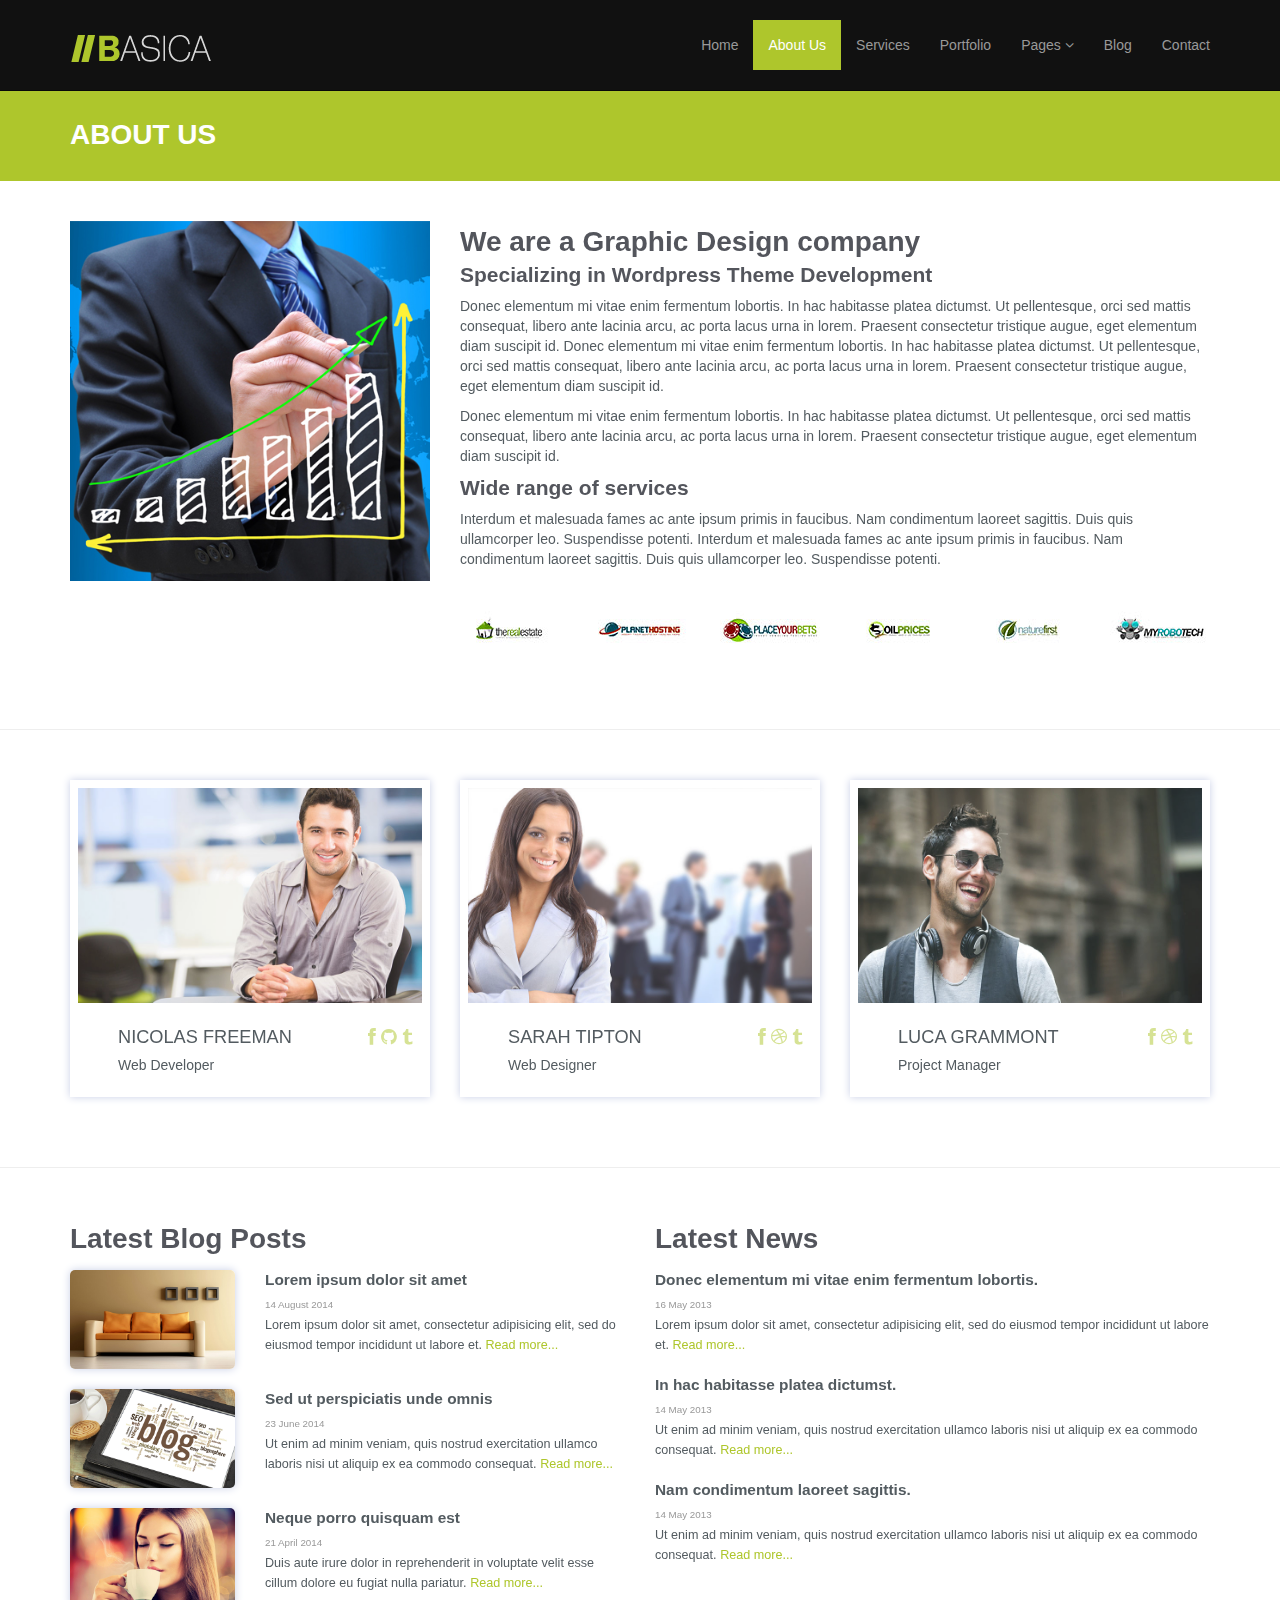
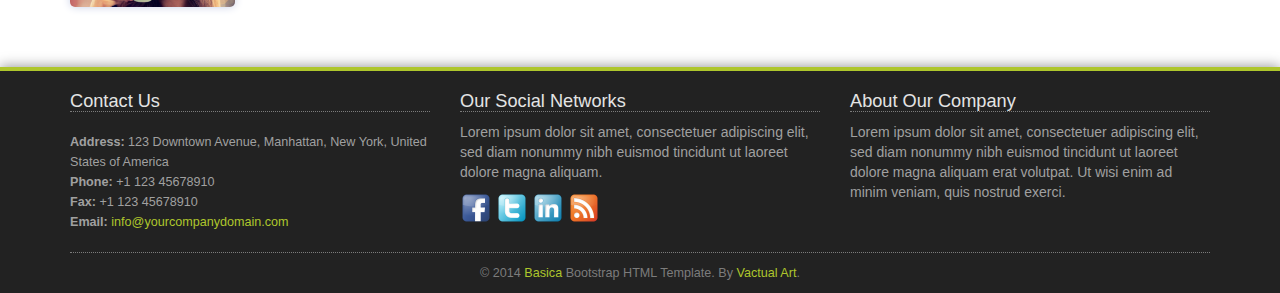
<file: BASICA/about-us.html>
<!DOCTYPE html>
<!--[if lt IE 7]>      <html class="no-js lt-ie9 lt-ie8 lt-ie7"> <![endif]-->
<!--[if IE 7]>         <html class="no-js lt-ie9 lt-ie8"> <![endif]-->
<!--[if IE 8]>         <html class="no-js lt-ie9"> <![endif]-->
<!--[if gt IE 8]><!--> <html class="no-js"> <!--<![endif]-->
<html lang="en">

<head>

    <meta charset="utf-8">
    <meta http-equiv="X-UA-Compatible" content="IE=edge">
    <meta name="viewport" content="width=device-width, initial-scale=1">
    <meta name="description" content="">
    <meta name="author" content="">

    <title>BASICA! A Free Bootstrap3 HTML5 CSS3 Template by Vactual Art</title>

    <!-- Bootstrap Core CSS -->
    <link href="css/bootstrap.css" rel="stylesheet">

    <!-- Custom CSS -->
	<link rel="stylesheet" href="css/main.css">
    <link href="css/custom.css" rel="stylesheet">
	
	<script src="//use.edgefonts.net/bebas-neue.js"></script>

    <!-- Custom Fonts & Icons -->
    <link href='http://fonts.googleapis.com/css?family=Open+Sans:400,700,600,800' rel='stylesheet' type='text/css'>
	<link rel="stylesheet" href="css/icomoon-social.css">
	<link rel="stylesheet" href="css/font-awesome.min.css">
	
	<script src="js/modernizr-2.6.2-respond-1.1.0.min.js"></script>
	

</head>

    <body>
        <!--[if lt IE 7]>
            <p class="chromeframe">You are using an <strong>outdated</strong> browser. Please <a href="http://browsehappy.com/">upgrade your browser</a> or <a href="http://www.google.com/chromeframe/?redirect=true">activate Google Chrome Frame</a> to improve your experience.</p>
        <![endif]-->
        

    <header class="navbar navbar-inverse navbar-fixed-top" role="banner">
        <div class="container">
            <div class="navbar-header">
                <button type="button" class="navbar-toggle" data-toggle="collapse" data-target=".navbar-collapse">
                    <span class="sr-only">Toggle navigation</span>
                    <span class="icon-bar"></span>
                    <span class="icon-bar"></span>
                    <span class="icon-bar"></span>
                </button>
                <a class="navbar-brand" href="index.html"><img src="img/logo.png" alt="Basica"></a>
            </div>
            <div class="collapse navbar-collapse">
                <ul class="nav navbar-nav navbar-right">
                    <li><a href="index.html">Home</a></li>
                    <li class="active"><a href="about-us.html">About Us</a></li>
                    <li><a href="services.html">Services</a></li>
                    <li><a href="portfolio.html">Portfolio</a></li>
                    <li class="dropdown">
                        <a href="#" class="dropdown-toggle" data-toggle="dropdown">Pages <i class="icon-angle-down"></i></a>
                        <ul class="dropdown-menu">
                            <li><a href="full-width.html">Full Width Page</a></li>
                            <li><a href="#">Dropdown Menu 1</a></li>
                            <li><a href="#">Dropdown Menu 2</a></li>
                            <li><a href="#">Dropdown Menu 3</a></li>
                            <li><a href="#">Dropdown Menu 4</a></li>
                            <li class="divider"></li>
                            <li><a href="#">Privacy Policy</a></li>
                            <li><a href="#">Terms of Use</a></li>
                        </ul>
                    </li>
                    <li><a href="blog.html">Blog</a></li> 
                    <li><a href="contact-us.html">Contact</a></li>
                </ul>
            </div>
        </div>
    </header><!--/header-->

        <!-- Page Title -->
		<div class="section section-breadcrumbs">
			<div class="container">
				<div class="row">
					<div class="col-md-12">
						<h1>About Us</h1>
					</div>
				</div>
			</div>
		</div>
        
        <div class="section">
	    	<div class="container">
				<div class="row">
				<div class="col-sm-4">
				<img class="img-responsive" src="img/about-us.jpg" alt="About Us">
				</div>
				<div class="col-sm-8">
						<h2>We are a Graphic Design company</h2>
						<h3>Specializing in Wordpress Theme Development</h3>
						<p>
							Donec elementum mi vitae enim fermentum lobortis. In hac habitasse platea dictumst. Ut pellentesque, orci sed mattis consequat, libero ante lacinia arcu, ac porta lacus urna in lorem. Praesent consectetur tristique augue, eget elementum diam suscipit id. Donec elementum mi vitae enim fermentum lobortis. In hac habitasse platea dictumst. Ut pellentesque, orci sed mattis consequat, libero ante lacinia arcu, ac porta lacus urna in lorem. Praesent consectetur tristique augue, eget elementum diam suscipit id.
						</p>
						<p>
							Donec elementum mi vitae enim fermentum lobortis. In hac habitasse platea dictumst. Ut pellentesque, orci sed mattis consequat, libero ante lacinia arcu, ac porta lacus urna in lorem. Praesent consectetur tristique augue, eget elementum diam suscipit id.
						</p>						
						<h3>Wide range of services</h3>
						<p>
							Interdum et malesuada fames ac ante ipsum primis in faucibus. Nam condimentum laoreet sagittis. Duis quis ullamcorper leo. Suspendisse potenti.
							Interdum et malesuada fames ac ante ipsum primis in faucibus. Nam condimentum laoreet sagittis. Duis quis ullamcorper leo. Suspendisse potenti.
						</p>
						
						
						
				<div class="clients-logo-wrapper text-center row">
					<div class="col-lg-2 col-md-1 col-sm-3 col-xs-6"><a href="#"><img src="img/logos/logo-1.jpg" alt="Client Name"></a></div>
					<div class="col-lg-2 col-md-1 col-sm-3 col-xs-6"><a href="#"><img src="img/logos/logo-2.jpg" alt="Client Name"></a></div>
					<div class="col-lg-2 col-md-1 col-sm-3 col-xs-6"><a href="#"><img src="img/logos/logo-3.jpg" alt="Client Name"></a></div>
					<div class="col-lg-2 col-md-1 col-sm-3 col-xs-6"><a href="#"><img src="img/logos/logo-4.jpg" alt="Client Name"></a></div>
					<div class="col-lg-2 col-md-1 col-sm-3 col-xs-6"><a href="#"><img src="img/logos/logo-5.jpg" alt="Client Name"></a></div>
					<div class="col-lg-2 col-md-1 col-sm-3 col-xs-6"><a href="#"><img src="img/logos/logo-6.jpg" alt="Client Name"></a></div>
				</div>						
					</div>
				</div>
			</div>
		</div>

<hr>		

        <div class="section">
	    	<div class="container">
				<div class="row">
					<!-- Team Member -->
					<div class="col-md-4 col-sm-6">
						<div class="team-member">
							<!-- Team Member Photo -->
							<div class="team-member-image"><img src="img/team/1.jpg" alt="Name Surname"></div>
							<div class="team-member-info">
								<ul>
									<!-- Team Member Info & Social Links -->
									<li class="team-member-name">
										Nicolas Freeman
										<!-- Team Member Social Links -->
										<span class="team-member-social">
											<a href="#"><i class="icon-facebook"></i></a>
											<a href="#"><i class="icon-github"></i></a>
											<a href="#"><i class="icon-tumblr"></i></a>
										</span>
									</li>
									<li>Web Developer</li>
								</ul>
							</div>
						</div>
					</div>
					<!-- End Team Member -->
					<div class="col-md-4 col-sm-6">
						<div class="team-member">
							<div class="team-member-image"><img src="img/team/2.jpg" alt="Name Surname"></div>
							<div class="team-member-info">
								<ul>
									<li class="team-member-name">
										Sarah Tipton
										<span class="team-member-social">
											<a href="#"><i class="icon-facebook"></i></a>
											<a href="#"><i class="icon-dribbble"></i></a>
											<a href="#"><i class="icon-tumblr"></i></a>
										</span>
									</li>
									<li>Web Designer</li>
								</ul>
							</div>
						</div>
					</div>
					<div class="col-md-4 col-sm-6">
						<div class="team-member">
							<div class="team-member-image"><img src="img/team/3.jpg" alt="Name Surname"></div>
							<div class="team-member-info">
								<ul>
									<li class="team-member-name">
										Luca Grammont
										<span class="team-member-social">
											<a href="#"><i class="icon-facebook"></i></a>
											<a href="#"><i class="icon-dribbble"></i></a>
											<a href="#"><i class="icon-tumblr"></i></a>
										</span>
									</li>
									<li>Project Manager</li>
								</ul>
							</div>
						</div>
					</div>
				</div>
			</div>
		</div>

<hr>

        <div class="section">
	        <div class="container">
	        	<div class="row">
	        		<!-- Featured News -->
	        		<div class="col-sm-6 featured-news">
	        			<h2>Latest Blog Posts</h2>
	        			<div class="row">
	        				<div class="col-xs-4"><a href="blog-post.html"><img src="img/blog/1.jpg" alt="Post Title"></a></div>
	        				<div class="col-xs-8">
	        					<div class="caption"><a href="blog-post.html">Lorem ipsum dolor sit amet</a></div>
	        					<div class="date">14 August 2014 </div>
	        					<div class="intro">Lorem ipsum dolor sit amet, consectetur adipisicing elit, sed do eiusmod tempor incididunt ut labore et. <a href="blog-post.html">Read more...</a></div>
	        				</div>
	        			</div>
	        			<div class="row">
	        				<div class="col-xs-4"><a href="blog-post.html"><img src="img/blog/2.jpg" alt="Post Title"></a></div>
	        				<div class="col-xs-8">
	        					<div class="caption"><a href="blog-post.html">Sed ut perspiciatis unde omnis</a></div>
	        					<div class="date">23 June 2014 </div>
	        					<div class="intro">Ut enim ad minim veniam, quis nostrud exercitation ullamco laboris nisi ut aliquip ex ea commodo consequat. <a href="blog-post.html">Read more...</a></div>
	        				</div>
	        			</div>
	        			<div class="row">
	        				<div class="col-xs-4"><a href="blog-post.html"><img src="img/blog/3.jpg" alt="Post Title"></a></div>
	        				<div class="col-xs-8">
	        					<div class="caption"><a href="blog-post.html"> Neque porro quisquam est</a></div>
	        					<div class="date">21 April 2014 </div>
	        					<div class="intro">Duis aute irure dolor in reprehenderit in voluptate velit esse cillum dolore eu fugiat nulla pariatur. <a href="blog-post.html">Read more...</a></div>
	        				</div>
	        			</div>
	        		</div>
	        		<!-- End Featured News -->
	        		<!-- Latest News -->
	        		<div class="col-sm-6 latest-news">
	        			<h2>Latest News</h2>
	        			<div class="row">
	        				<div class="col-sm-12">
	        					<div class="caption"><a href="full-width.html">Donec elementum mi vitae enim fermentum lobortis.</a></div>
	        					<div class="date">16 May 2013 </div>
	        					<div class="intro">Lorem ipsum dolor sit amet, consectetur adipisicing elit, sed do eiusmod tempor incididunt ut labore et. <a href="full-width.html">Read more...</a></div>
	        				</div>
	        			</div>
	        			<div class="row">
	        				<div class="col-sm-12">
	        					<div class="caption"><a href="full-width.html">In hac habitasse platea dictumst.</a></div>
	        					<div class="date">14 May 2013 </div>
	        					<div class="intro">Ut enim ad minim veniam, quis nostrud exercitation ullamco laboris nisi ut aliquip ex ea commodo consequat. <a href="full-width.html">Read more...</a></div>
	        				</div>
	        			</div>	
	        			<div class="row">
	        				<div class="col-sm-12">
	        					<div class="caption"><a href="full-width.html"> Nam condimentum laoreet sagittis.</a></div>
	        					<div class="date">14 May 2013 </div>
	        					<div class="intro">Ut enim ad minim veniam, quis nostrud exercitation ullamco laboris nisi ut aliquip ex ea commodo consequat. <a href="full-width.html">Read more...</a></div>
	        				</div>
	        			</div>					
	        		</div>
	        		<!-- End Featured News -->
	        	</div>
	        </div>
	    </div>

		

	    <!-- Footer -->
	    <div class="footer">
	    	<div class="container">
			
		    	<div class="row">
				
		    		<div class="col-footer col-md-4 col-xs-6">
		    			<h3>Contact Us</h3>
		    			<p class="contact-us-details">
	        				<b>Address:</b> 123 Downtown Avenue, Manhattan, New York, United States of America<br/>
	        				<b>Phone:</b> +1 123 45678910<br/>
	        				<b>Fax:</b> +1 123 45678910<br/>
	        				<b>Email:</b> <a href="mailto:info@yourcompanydomain.com">info@yourcompanydomain.com</a>
	        			</p>
		    		</div>				
		    		<div class="col-footer col-md-4 col-xs-6">
		    			<h3>Our Social Networks</h3>
						<p>Lorem ipsum dolor sit amet, consectetuer adipiscing elit, sed diam nonummy nibh euismod tincidunt ut laoreet dolore magna aliquam.</p>
		    			<div>
		    				<img src="img/icons/facebook.png" width="32" alt="Facebook">
		    				<img src="img/icons/twitter.png" width="32" alt="Twitter">
		    				<img src="img/icons/linkedin.png" width="32" alt="LinkedIn">
							<img src="img/icons/rss.png" width="32" alt="RSS Feed">
						</div>
		    		</div>
		    		<div class="col-footer col-md-4 col-xs-6">
		    			<h3>About Our Company</h3>
		    				<p>Lorem ipsum dolor sit amet, consectetuer adipiscing elit, sed diam nonummy nibh euismod tincidunt ut laoreet dolore magna aliquam erat volutpat. Ut wisi enim ad minim veniam, quis nostrud exerci.</p>
		    		</div>

		    	</div>
		    	<div class="row">
		    		<div class="col-md-12">
		    			<div class="footer-copyright">&copy; 2014 <a href="http://www.vactualart.com/portfolio-item/basica-a-free-html5-template/">Basica</a> Bootstrap HTML Template. By <a href="http://www.vactualart.com">Vactual Art</a>.</div>
		    		</div>
		    	</div>
		    </div>
	    </div>

        <!-- Javascripts -->
        <script src="http://ajax.googleapis.com/ajax/libs/jquery/1.9.1/jquery.min.js"></script>
        <script>window.jQuery || document.write('<script src="js/jquery-1.9.1.min.js"><\/script>')</script>
        <script src="js/bootstrap.min.js"></script>
		
		<!-- Scrolling Nav JavaScript -->
		<script src="js/jquery.easing.min.js"></script>
		<script src="js/scrolling-nav.js"></script>		

    </body>
</html>
</file>
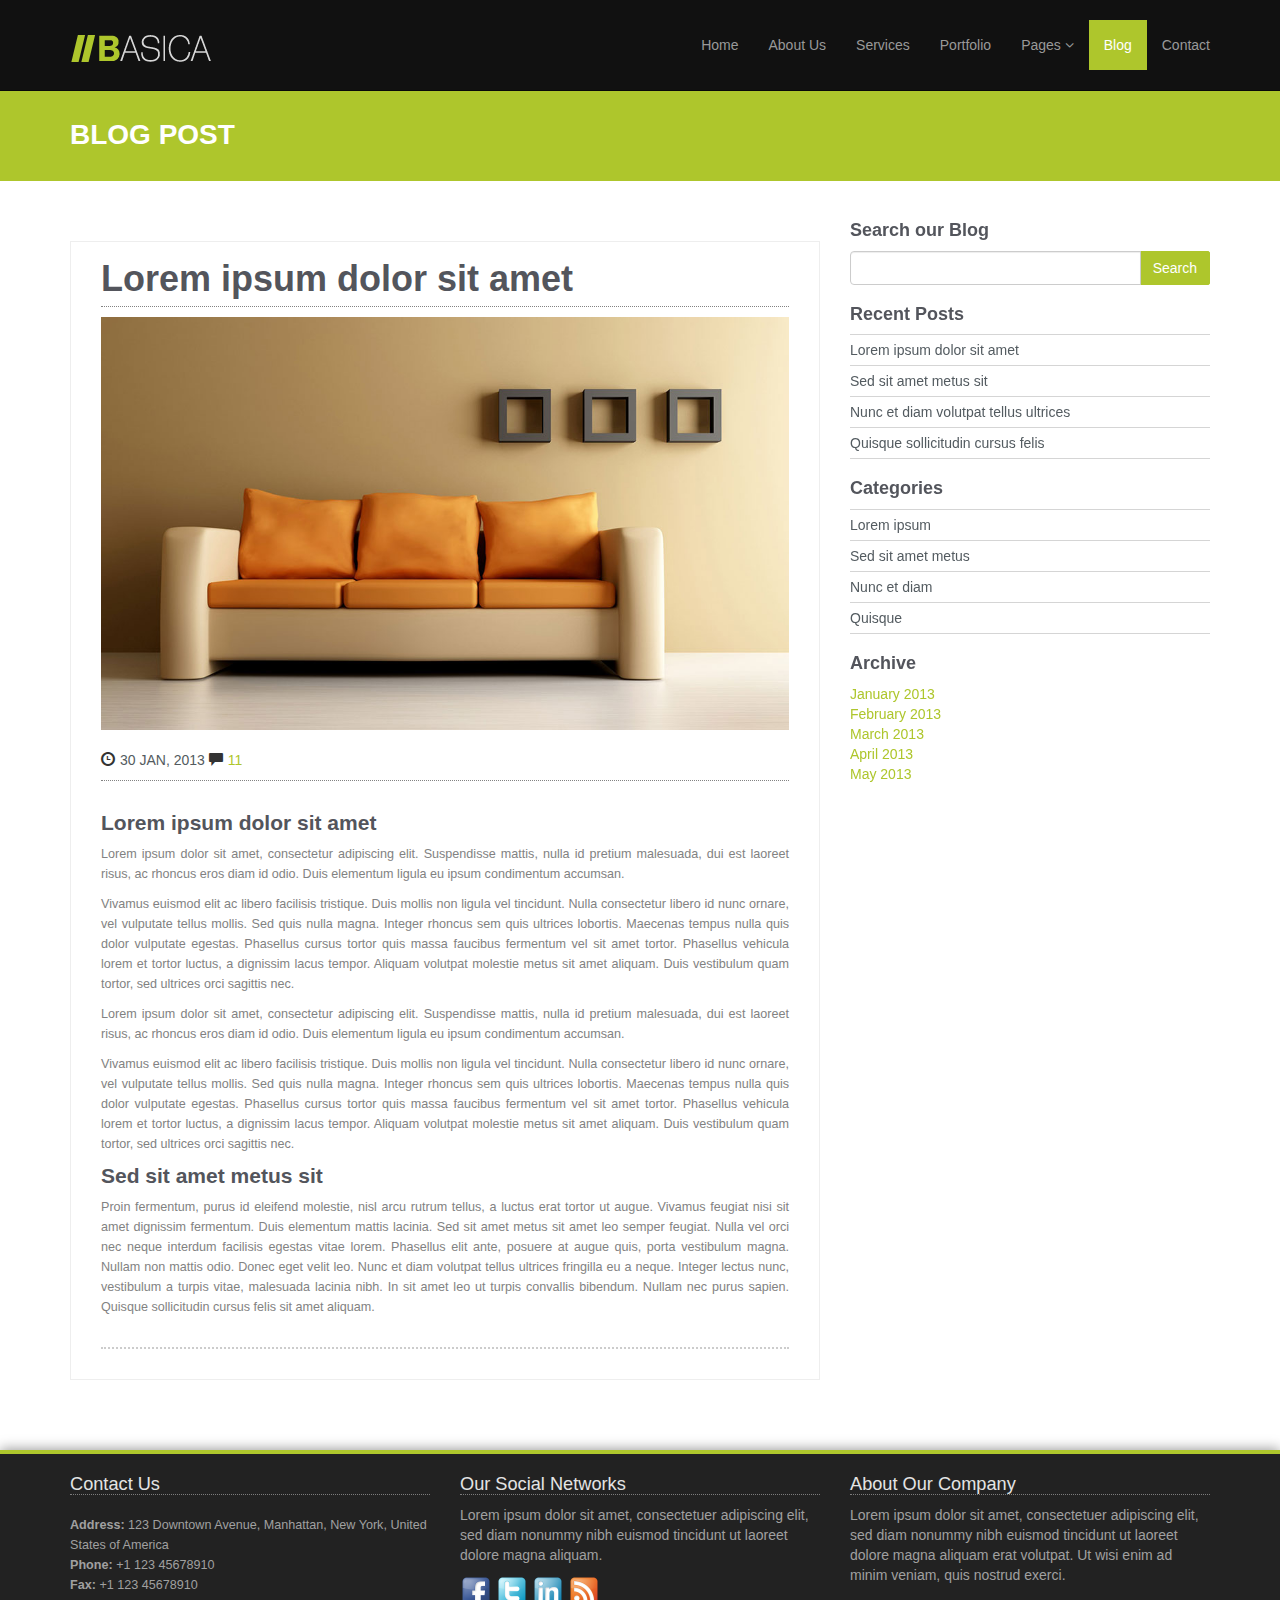
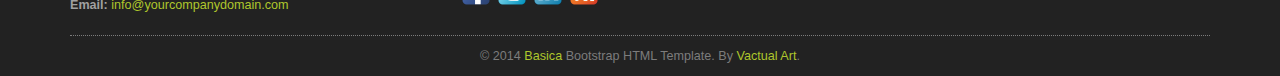
<file: BASICA/blog-post.html>
<!DOCTYPE html>
<!--[if lt IE 7]>      <html class="no-js lt-ie9 lt-ie8 lt-ie7"> <![endif]-->
<!--[if IE 7]>         <html class="no-js lt-ie9 lt-ie8"> <![endif]-->
<!--[if IE 8]>         <html class="no-js lt-ie9"> <![endif]-->
<!--[if gt IE 8]><!--> <html class="no-js"> <!--<![endif]-->
<html lang="en">

<head>

    <meta charset="utf-8">
    <meta http-equiv="X-UA-Compatible" content="IE=edge">
    <meta name="viewport" content="width=device-width, initial-scale=1">
    <meta name="description" content="">
    <meta name="author" content="">

    <title>BASICA! A Free Bootstrap3 HTML5 CSS3 Template by Vactual Art</title>

    <!-- Bootstrap Core CSS -->
    <link href="css/bootstrap.css" rel="stylesheet">

    <!-- Custom CSS -->
	<link rel="stylesheet" href="css/main.css">
    <link href="css/custom.css" rel="stylesheet">
	
	<script src="//use.edgefonts.net/bebas-neue.js"></script>

    <!-- Custom Fonts & Icons -->
    <link href='http://fonts.googleapis.com/css?family=Open+Sans:400,700,600,800' rel='stylesheet' type='text/css'>
	<link rel="stylesheet" href="css/icomoon-social.css">
	<link rel="stylesheet" href="css/font-awesome.min.css">
	
	<script src="js/modernizr-2.6.2-respond-1.1.0.min.js"></script>
	

</head>

    <body>
        <!--[if lt IE 7]>
            <p class="chromeframe">You are using an <strong>outdated</strong> browser. Please <a href="http://browsehappy.com/">upgrade your browser</a> or <a href="http://www.google.com/chromeframe/?redirect=true">activate Google Chrome Frame</a> to improve your experience.</p>
        <![endif]-->
        

    <header class="navbar navbar-inverse navbar-fixed-top" role="banner">
        <div class="container">
            <div class="navbar-header">
                <button type="button" class="navbar-toggle" data-toggle="collapse" data-target=".navbar-collapse">
                    <span class="sr-only">Toggle navigation</span>
                    <span class="icon-bar"></span>
                    <span class="icon-bar"></span>
                    <span class="icon-bar"></span>
                </button>
                <a class="navbar-brand" href="index.html"><img src="img/logo.png" alt="Basica"></a>
            </div>
            <div class="collapse navbar-collapse">
                <ul class="nav navbar-nav navbar-right">
                    <li><a href="index.html">Home</a></li>
                    <li><a href="about-us.html">About Us</a></li>
                    <li><a href="services.html">Services</a></li>
                    <li><a href="portfolio.html">Portfolio</a></li>
                    <li class="dropdown">
                        <a href="#" class="dropdown-toggle" data-toggle="dropdown">Pages <i class="icon-angle-down"></i></a>
                        <ul class="dropdown-menu">
                            <li><a href="full-width.html">Full Width Page</a></li>
                            <li><a href="#">Dropdown Menu 1</a></li>
                            <li><a href="#">Dropdown Menu 2</a></li>
                            <li><a href="#">Dropdown Menu 3</a></li>
                            <li><a href="#">Dropdown Menu 4</a></li>
                            <li class="divider"></li>
                            <li><a href="#">Privacy Policy</a></li>
                            <li><a href="#">Terms of Use</a></li>
                        </ul>
                    </li>
                    <li class="active"><a href="blog.html">Blog</a></li> 
                    <li><a href="contact-us.html">Contact</a></li>
                </ul>
            </div>
        </div>
    </header><!--/header-->

        <!-- Page Title -->
		<div class="section section-breadcrumbs">
			<div class="container">
				<div class="row">
					<div class="col-md-12">
						<h1>Blog Post</h1>
					</div>
				</div>
			</div>
		</div>
        
        <div class="section">
	    	<div class="container">
				<div class="row">
					<!-- Blog Post -->
					<div class="col-sm-8">
						<div class="blog-post blog-single-post">
							<div class="single-post-title">
								<h2>Lorem ipsum dolor sit amet</h2>
							</div>

							<div class="single-post-image">
								<img src="img/blog/1.jpg" alt="Post Title">
							</div>
							<div class="single-post-info">
								<i class="glyphicon glyphicon-time"></i>30 JAN, 2013 <a href="#" title="Show Comments"><i class="glyphicon glyphicon-comment"></i>11</a>
							</div>							
							<div class="single-post-content">
								<h3>Lorem ipsum dolor sit amet</h3>
								<p>
									Lorem ipsum dolor sit amet, consectetur adipiscing elit. Suspendisse mattis, nulla id pretium malesuada, dui est laoreet risus, ac rhoncus eros diam id odio. Duis elementum ligula eu ipsum condimentum accumsan.
								</p>
								<p>
									Vivamus euismod elit ac libero facilisis tristique. Duis mollis non ligula vel tincidunt. Nulla consectetur libero id nunc ornare, vel vulputate tellus mollis. Sed quis nulla magna. Integer rhoncus sem quis ultrices lobortis. Maecenas tempus nulla quis dolor vulputate egestas. Phasellus cursus tortor quis massa faucibus fermentum vel sit amet tortor. Phasellus vehicula lorem et tortor luctus, a dignissim lacus tempor. Aliquam volutpat molestie metus sit amet aliquam. Duis vestibulum quam tortor, sed ultrices orci sagittis nec.
								</p>
								<p>
									Lorem ipsum dolor sit amet, consectetur adipiscing elit. Suspendisse mattis, nulla id pretium malesuada, dui est laoreet risus, ac rhoncus eros diam id odio. Duis elementum ligula eu ipsum condimentum accumsan.
								</p>
								<p>
									Vivamus euismod elit ac libero facilisis tristique. Duis mollis non ligula vel tincidunt. Nulla consectetur libero id nunc ornare, vel vulputate tellus mollis. Sed quis nulla magna. Integer rhoncus sem quis ultrices lobortis. Maecenas tempus nulla quis dolor vulputate egestas. Phasellus cursus tortor quis massa faucibus fermentum vel sit amet tortor. Phasellus vehicula lorem et tortor luctus, a dignissim lacus tempor. Aliquam volutpat molestie metus sit amet aliquam. Duis vestibulum quam tortor, sed ultrices orci sagittis nec.
								</p>								
								<h3>Sed sit amet metus sit</h3>
								<p>
									Proin fermentum, purus id eleifend molestie, nisl arcu rutrum tellus, a luctus erat tortor ut augue. Vivamus feugiat nisi sit amet dignissim fermentum. Duis elementum mattis lacinia. Sed sit amet metus sit amet leo semper feugiat. Nulla vel orci nec neque interdum facilisis egestas vitae lorem. Phasellus elit ante, posuere at augue quis, porta vestibulum magna. Nullam non mattis odio. Donec eget velit leo. Nunc et diam volutpat tellus ultrices fringilla eu a neque. Integer lectus nunc, vestibulum a turpis vitae, malesuada lacinia nibh. In sit amet leo ut turpis convallis bibendum. Nullam nec purus sapien. Quisque sollicitudin cursus felis sit amet aliquam.
								</p>
							</div>
						</div>
					</div>
					<!-- End Blog Post -->
					<!-- Sidebar -->
					<div class="col-sm-4 blog-sidebar">
						<h4>Search our Blog</h4>
						<form>
							<div class="input-group">
								<input class="form-control input-md" id="appendedInputButtons" type="text">
								<span class="input-group-btn">
									<button class="btn btn-md" type="button">Search</button>
								</span>
							</div>
						</form>
						<h4>Recent Posts</h4>
						<ul class="recent-posts">
							<li><a href="#">Lorem ipsum dolor sit amet</a></li>
							<li><a href="#">Sed sit amet metus sit</a></li>
							<li><a href="#">Nunc et diam volutpat tellus ultrices</a></li>
							<li><a href="#">Quisque sollicitudin cursus felis</a></li>
						</ul>
						<h4>Categories</h4>
						<ul class="blog-categories">
							<li><a href="#">Lorem ipsum</a></li>
							<li><a href="#">Sed sit amet metus</a></li>
							<li><a href="#">Nunc et diam </a></li>
							<li><a href="#">Quisque</a></li>
						</ul>
						<h4>Archive</h4>
						<ul>
							<li><a href="#">January 2013</a></li>
							<li><a href="#">February 2013</a></li>
							<li><a href="#">March 2013</a></li>
							<li><a href="#">April 2013</a></li>
							<li><a href="#">May 2013</a></li>
						</ul>
					</div>
					<!-- End Sidebar -->
				</div>
			</div>
	    </div>

	    <!-- Footer -->
	    <div class="footer">
	    	<div class="container">
			
		    	<div class="row">
				
		    		<div class="col-footer col-md-4 col-xs-6">
		    			<h3>Contact Us</h3>
		    			<p class="contact-us-details">
	        				<b>Address:</b> 123 Downtown Avenue, Manhattan, New York, United States of America<br/>
	        				<b>Phone:</b> +1 123 45678910<br/>
	        				<b>Fax:</b> +1 123 45678910<br/>
	        				<b>Email:</b> <a href="mailto:info@yourcompanydomain.com">info@yourcompanydomain.com</a>
	        			</p>
		    		</div>				
		    		<div class="col-footer col-md-4 col-xs-6">
		    			<h3>Our Social Networks</h3>
						<p>Lorem ipsum dolor sit amet, consectetuer adipiscing elit, sed diam nonummy nibh euismod tincidunt ut laoreet dolore magna aliquam.</p>
		    			<div>
		    				<img src="img/icons/facebook.png" width="32" alt="Facebook">
		    				<img src="img/icons/twitter.png" width="32" alt="Twitter">
		    				<img src="img/icons/linkedin.png" width="32" alt="LinkedIn">
							<img src="img/icons/rss.png" width="32" alt="RSS Feed">
						</div>
		    		</div>
		    		<div class="col-footer col-md-4 col-xs-6">
		    			<h3>About Our Company</h3>
		    				<p>Lorem ipsum dolor sit amet, consectetuer adipiscing elit, sed diam nonummy nibh euismod tincidunt ut laoreet dolore magna aliquam erat volutpat. Ut wisi enim ad minim veniam, quis nostrud exerci.</p>
		    		</div>

		    	</div>
		    	<div class="row">
		    		<div class="col-md-12">
		    			<div class="footer-copyright">&copy; 2014 <a href="http://www.vactualart.com/portfolio-item/basica-a-free-html5-template/">Basica</a> Bootstrap HTML Template. By <a href="http://www.vactualart.com">Vactual Art</a>.</div>
		    		</div>
		    	</div>
		    </div>
	    </div>

        <!-- Javascripts -->
        <script src="http://ajax.googleapis.com/ajax/libs/jquery/1.9.1/jquery.min.js"></script>
        <script>window.jQuery || document.write('<script src="js/jquery-1.9.1.min.js"><\/script>')</script>
        <script src="js/bootstrap.min.js"></script>
		
		<!-- Scrolling Nav JavaScript -->
		<script src="js/jquery.easing.min.js"></script>
		<script src="js/scrolling-nav.js"></script>		

    </body>
</html>
</file>
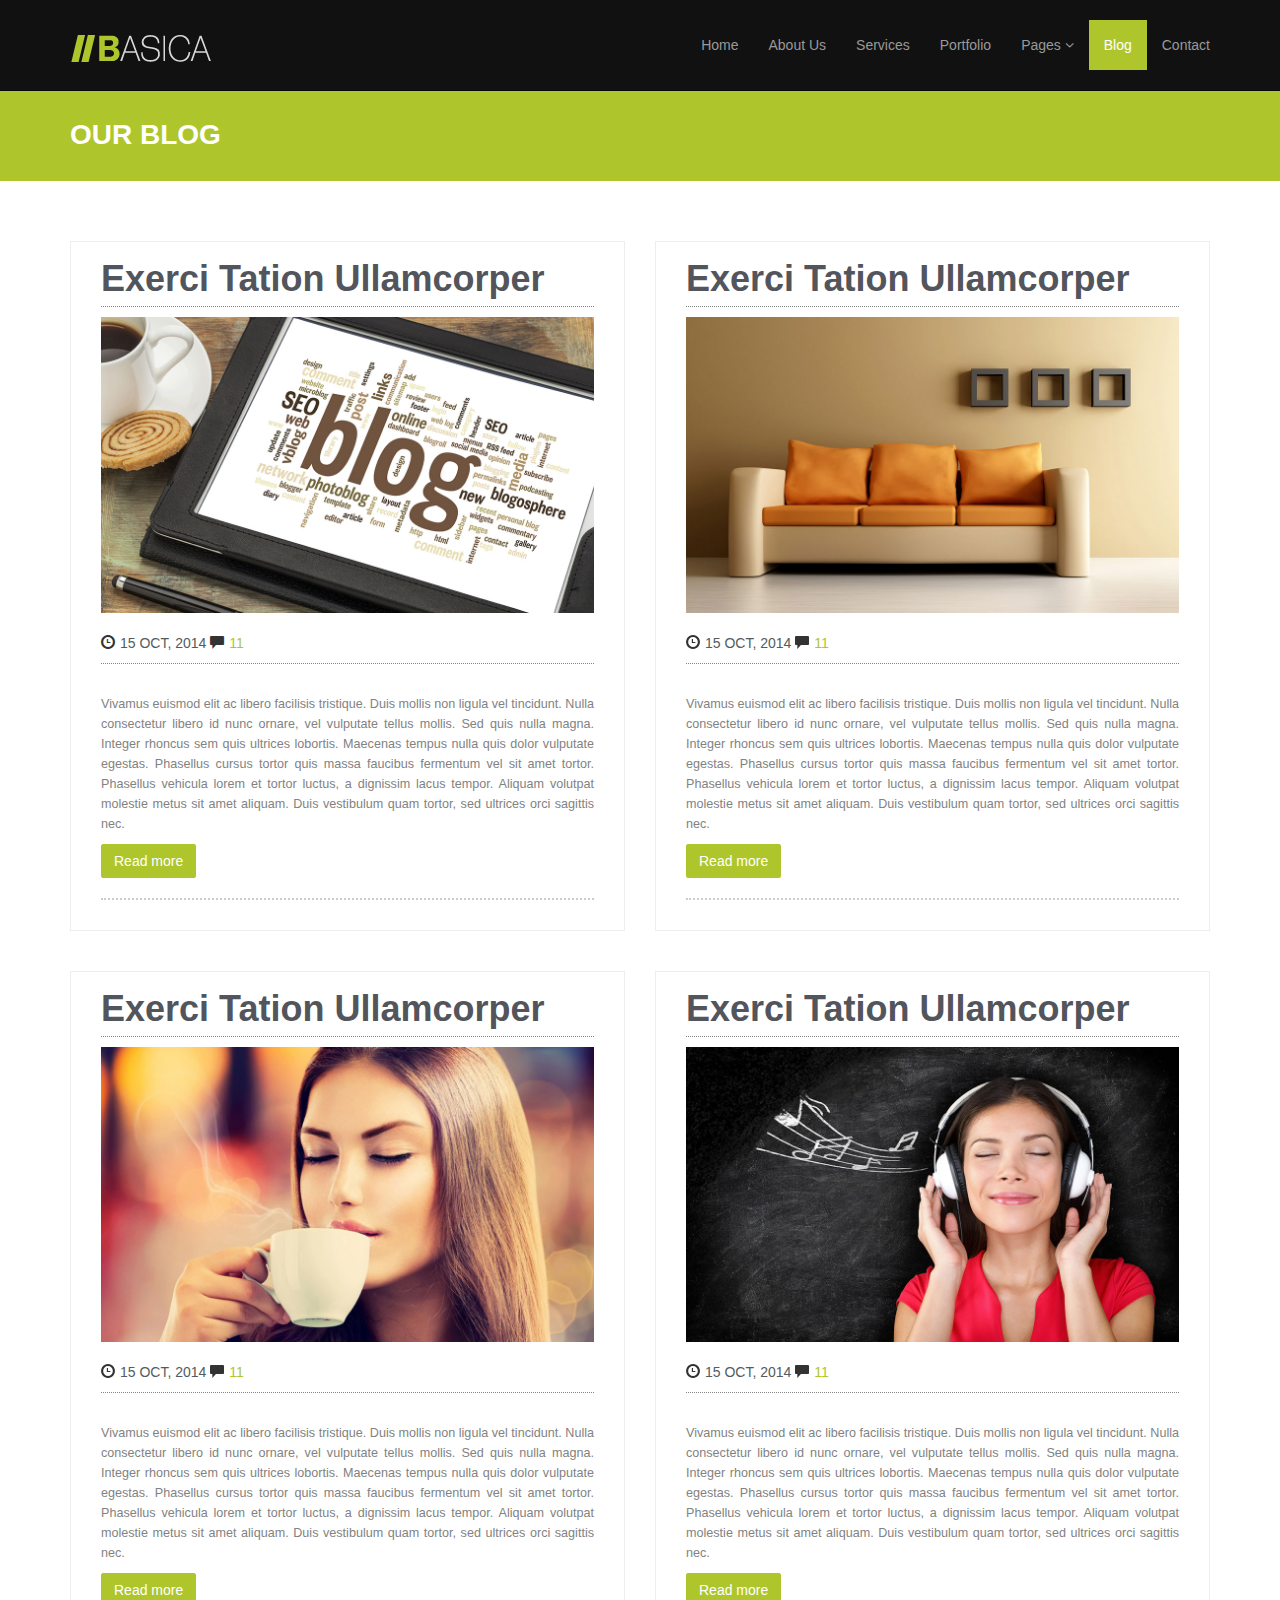
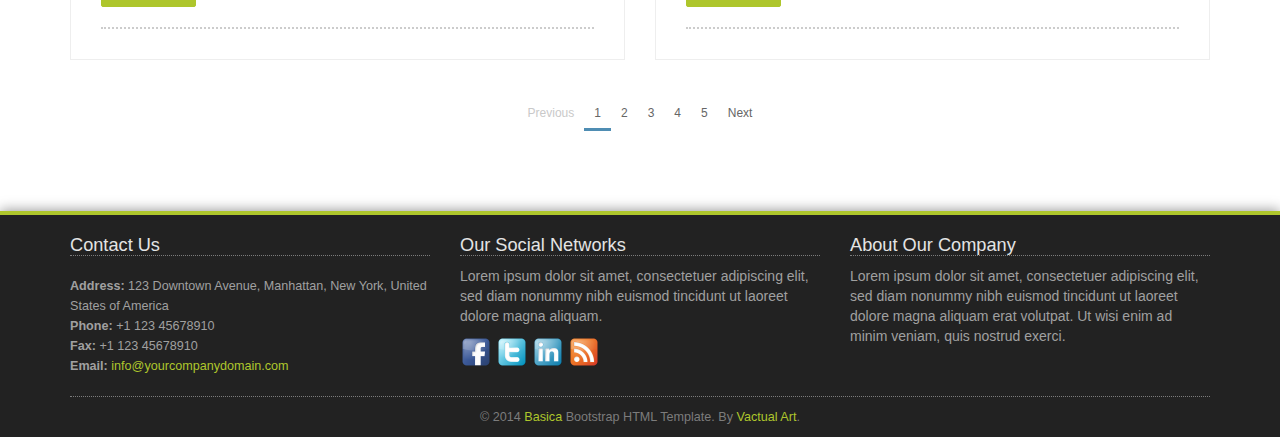
<file: BASICA/blog.html>
<!DOCTYPE html>
<!--[if lt IE 7]>      <html class="no-js lt-ie9 lt-ie8 lt-ie7"> <![endif]-->
<!--[if IE 7]>         <html class="no-js lt-ie9 lt-ie8"> <![endif]-->
<!--[if IE 8]>         <html class="no-js lt-ie9"> <![endif]-->
<!--[if gt IE 8]><!--> <html class="no-js"> <!--<![endif]-->
<html lang="en">

<head>

    <meta charset="utf-8">
    <meta http-equiv="X-UA-Compatible" content="IE=edge">
    <meta name="viewport" content="width=device-width, initial-scale=1">
    <meta name="description" content="">
    <meta name="author" content="">

    <title>BASICA! A Free Bootstrap3 HTML5 CSS3 Template by Vactual Art</title>

    <!-- Bootstrap Core CSS -->
    <link href="css/bootstrap.css" rel="stylesheet">

    <!-- Custom CSS -->
	<link rel="stylesheet" href="css/main.css">
    <link href="css/custom.css" rel="stylesheet">
	
	<script src="//use.edgefonts.net/bebas-neue.js"></script>

    <!-- Custom Fonts & Icons -->
    <link href='http://fonts.googleapis.com/css?family=Open+Sans:400,700,600,800' rel='stylesheet' type='text/css'>
	<link rel="stylesheet" href="css/icomoon-social.css">
	<link rel="stylesheet" href="css/font-awesome.min.css">
	
	<script src="js/modernizr-2.6.2-respond-1.1.0.min.js"></script>
	

</head>

    <body>
        <!--[if lt IE 7]>
            <p class="chromeframe">You are using an <strong>outdated</strong> browser. Please <a href="http://browsehappy.com/">upgrade your browser</a> or <a href="http://www.google.com/chromeframe/?redirect=true">activate Google Chrome Frame</a> to improve your experience.</p>
        <![endif]-->
        

    <header class="navbar navbar-inverse navbar-fixed-top" role="banner">
        <div class="container">
            <div class="navbar-header">
                <button type="button" class="navbar-toggle" data-toggle="collapse" data-target=".navbar-collapse">
                    <span class="sr-only">Toggle navigation</span>
                    <span class="icon-bar"></span>
                    <span class="icon-bar"></span>
                    <span class="icon-bar"></span>
                </button>
                <a class="navbar-brand" href="index.html"><img src="img/logo.png" alt="Basica"></a>
            </div>
            <div class="collapse navbar-collapse">
                <ul class="nav navbar-nav navbar-right">
                    <li><a href="index.html">Home</a></li>
                    <li><a href="about-us.html">About Us</a></li>
                    <li><a href="services.html">Services</a></li>
                    <li><a href="portfolio.html">Portfolio</a></li>
                    <li class="dropdown">
                        <a href="#" class="dropdown-toggle" data-toggle="dropdown">Pages <i class="icon-angle-down"></i></a>
                        <ul class="dropdown-menu">
                            <li><a href="full-width.html">Full Width Page</a></li>
                            <li><a href="#">Dropdown Menu 1</a></li>
                            <li><a href="#">Dropdown Menu 2</a></li>
                            <li><a href="#">Dropdown Menu 3</a></li>
                            <li><a href="#">Dropdown Menu 4</a></li>
                            <li class="divider"></li>
                            <li><a href="#">Privacy Policy</a></li>
                            <li><a href="#">Terms of Use</a></li>
                        </ul>
                    </li>
                    <li class="active"><a href="blog.html">Blog</a></li> 
                    <li><a href="contact-us.html">Contact</a></li>
                </ul>
            </div>
        </div>
    </header><!--/header-->

        <!-- Page Title -->
		<div class="section section-breadcrumbs">
			<div class="container">
				<div class="row">
					<div class="col-md-12">
						<h1>Our Blog</h1>
					</div>
				</div>
			</div>
		</div>
        
        <div class="section">
	    	<div class="container">
				<div class="row">
					<!-- Blog Post Excerpt -->
					<div class="col-sm-6">
						<div class="blog-post blog-single-post">
							<div class="single-post-title">
								<h2>Exerci Tation Ullamcorper</h2>
							</div>

							<div class="single-post-image">
								<img src="img/blog/2.jpg" alt="Post Title">
							</div>
							
							<div class="single-post-info">
								<i class="glyphicon glyphicon-time"></i>15 OCT, 2014 <a href="#" title="Show Comments"><i class="glyphicon glyphicon-comment"></i>11</a>
							</div>
							
							<div class="single-post-content">
								<p>
									Vivamus euismod elit ac libero facilisis tristique. Duis mollis non ligula vel tincidunt. Nulla consectetur libero id nunc ornare, vel vulputate tellus mollis. Sed quis nulla magna. Integer rhoncus sem quis ultrices lobortis. Maecenas tempus nulla quis dolor vulputate egestas. Phasellus cursus tortor quis massa faucibus fermentum vel sit amet tortor. Phasellus vehicula lorem et tortor luctus, a dignissim lacus tempor. Aliquam volutpat molestie metus sit amet aliquam. Duis vestibulum quam tortor, sed ultrices orci sagittis nec.
								</p>
							<a href="blog-post.html" class="btn">Read more</a>
							</div>
						</div>
					</div>
					<!-- End Blog Post Excerpt -->
					

					<!-- Blog Post Excerpt -->
					<div class="col-sm-6">
						<div class="blog-post blog-single-post">
							<div class="single-post-title">
								<h2>Exerci Tation Ullamcorper</h2>
							</div>

							<div class="single-post-image">
								<img src="img/blog/1.jpg" alt="Post Title">
							</div>
							
							<div class="single-post-info">
								<i class="glyphicon glyphicon-time"></i>15 OCT, 2014 <a href="#" title="Show Comments"><i class="glyphicon glyphicon-comment"></i>11</a>
							</div>
							
							<div class="single-post-content">
								<p>
									Vivamus euismod elit ac libero facilisis tristique. Duis mollis non ligula vel tincidunt. Nulla consectetur libero id nunc ornare, vel vulputate tellus mollis. Sed quis nulla magna. Integer rhoncus sem quis ultrices lobortis. Maecenas tempus nulla quis dolor vulputate egestas. Phasellus cursus tortor quis massa faucibus fermentum vel sit amet tortor. Phasellus vehicula lorem et tortor luctus, a dignissim lacus tempor. Aliquam volutpat molestie metus sit amet aliquam. Duis vestibulum quam tortor, sed ultrices orci sagittis nec.
								</p>
							<a href="blog-post.html" class="btn">Read more</a>
							</div>
						</div>
					</div>
					<!-- End Blog Post Excerpt -->

					<!-- Blog Post Excerpt -->
					<div class="col-sm-6">
						<div class="blog-post blog-single-post">
							<div class="single-post-title">
								<h2>Exerci Tation Ullamcorper</h2>
							</div>

							<div class="single-post-image">
								<img src="img/blog/3.jpg" alt="Post Title">
							</div>
							
							<div class="single-post-info">
								<i class="glyphicon glyphicon-time"></i>15 OCT, 2014 <a href="#" title="Show Comments"><i class="glyphicon glyphicon-comment"></i>11</a>
							</div>
							
							<div class="single-post-content">
								<p>
									Vivamus euismod elit ac libero facilisis tristique. Duis mollis non ligula vel tincidunt. Nulla consectetur libero id nunc ornare, vel vulputate tellus mollis. Sed quis nulla magna. Integer rhoncus sem quis ultrices lobortis. Maecenas tempus nulla quis dolor vulputate egestas. Phasellus cursus tortor quis massa faucibus fermentum vel sit amet tortor. Phasellus vehicula lorem et tortor luctus, a dignissim lacus tempor. Aliquam volutpat molestie metus sit amet aliquam. Duis vestibulum quam tortor, sed ultrices orci sagittis nec.
								</p>
							<a href="blog-post.html" class="btn">Read more</a>
							</div>
						</div>
					</div>
					<!-- End Blog Post Excerpt -->

					<!-- Blog Post Excerpt -->
					<div class="col-sm-6">
						<div class="blog-post blog-single-post">
							<div class="single-post-title">
								<h2>Exerci Tation Ullamcorper</h2>
							</div>

							<div class="single-post-image">
								<img src="img/blog/4.jpg" alt="Post Title">
							</div>
							
							<div class="single-post-info">
								<i class="glyphicon glyphicon-time"></i>15 OCT, 2014 <a href="#" title="Show Comments"><i class="glyphicon glyphicon-comment"></i>11</a>
							</div>
							
							<div class="single-post-content">
								<p>
									Vivamus euismod elit ac libero facilisis tristique. Duis mollis non ligula vel tincidunt. Nulla consectetur libero id nunc ornare, vel vulputate tellus mollis. Sed quis nulla magna. Integer rhoncus sem quis ultrices lobortis. Maecenas tempus nulla quis dolor vulputate egestas. Phasellus cursus tortor quis massa faucibus fermentum vel sit amet tortor. Phasellus vehicula lorem et tortor luctus, a dignissim lacus tempor. Aliquam volutpat molestie metus sit amet aliquam. Duis vestibulum quam tortor, sed ultrices orci sagittis nec.
								</p>
							<a href="blog-post.html" class="btn">Read more</a>
							</div>
						</div>
					</div>
					<!-- End Blog Post Excerpt -->	

								<!-- Pagination -->
								<div class="pagination-wrapper ">
									<ul class="pagination pagination-sm">
										<li class="disabled"><a href="#">Previous</a></li>
										<li class="active"><a href="#">1</a></li>
										<li><a href="#">2</a></li>
										<li><a href="#">3</a></li>
										<li><a href="#">4</a></li>
										<li><a href="#">5</a></li>
										<li><a href="#">Next</a></li>
									</ul>
								</div>				

				</div>
			</div>
	    </div>

	    <!-- Footer -->
	    <div class="footer">
	    	<div class="container">
			
		    	<div class="row">
				
		    		<div class="col-footer col-md-4 col-xs-6">
		    			<h3>Contact Us</h3>
		    			<p class="contact-us-details">
	        				<b>Address:</b> 123 Downtown Avenue, Manhattan, New York, United States of America<br/>
	        				<b>Phone:</b> +1 123 45678910<br/>
	        				<b>Fax:</b> +1 123 45678910<br/>
	        				<b>Email:</b> <a href="mailto:info@yourcompanydomain.com">info@yourcompanydomain.com</a>
	        			</p>
		    		</div>				
		    		<div class="col-footer col-md-4 col-xs-6">
		    			<h3>Our Social Networks</h3>
						<p>Lorem ipsum dolor sit amet, consectetuer adipiscing elit, sed diam nonummy nibh euismod tincidunt ut laoreet dolore magna aliquam.</p>
		    			<div>
		    				<img src="img/icons/facebook.png" width="32" alt="Facebook">
		    				<img src="img/icons/twitter.png" width="32" alt="Twitter">
		    				<img src="img/icons/linkedin.png" width="32" alt="LinkedIn">
							<img src="img/icons/rss.png" width="32" alt="RSS Feed">
						</div>
		    		</div>
		    		<div class="col-footer col-md-4 col-xs-6">
		    			<h3>About Our Company</h3>
		    				<p>Lorem ipsum dolor sit amet, consectetuer adipiscing elit, sed diam nonummy nibh euismod tincidunt ut laoreet dolore magna aliquam erat volutpat. Ut wisi enim ad minim veniam, quis nostrud exerci.</p>
		    		</div>

		    	</div>
		    	<div class="row">
		    		<div class="col-md-12">
		    			<div class="footer-copyright">&copy; 2014 <a href="http://www.vactualart.com/portfolio-item/basica-a-free-html5-template/">Basica</a> Bootstrap HTML Template. By <a href="http://www.vactualart.com">Vactual Art</a>.</div>
		    		</div>
		    	</div>
		    </div>
	    </div>

        <!-- Javascripts -->
        <script src="http://ajax.googleapis.com/ajax/libs/jquery/1.9.1/jquery.min.js"></script>
        <script>window.jQuery || document.write('<script src="js/jquery-1.9.1.min.js"><\/script>')</script>
        <script src="js/bootstrap.min.js"></script>
		
		<!-- Scrolling Nav JavaScript -->
		<script src="js/jquery.easing.min.js"></script>
		<script src="js/scrolling-nav.js"></script>		

    </body>
</html>
</file>
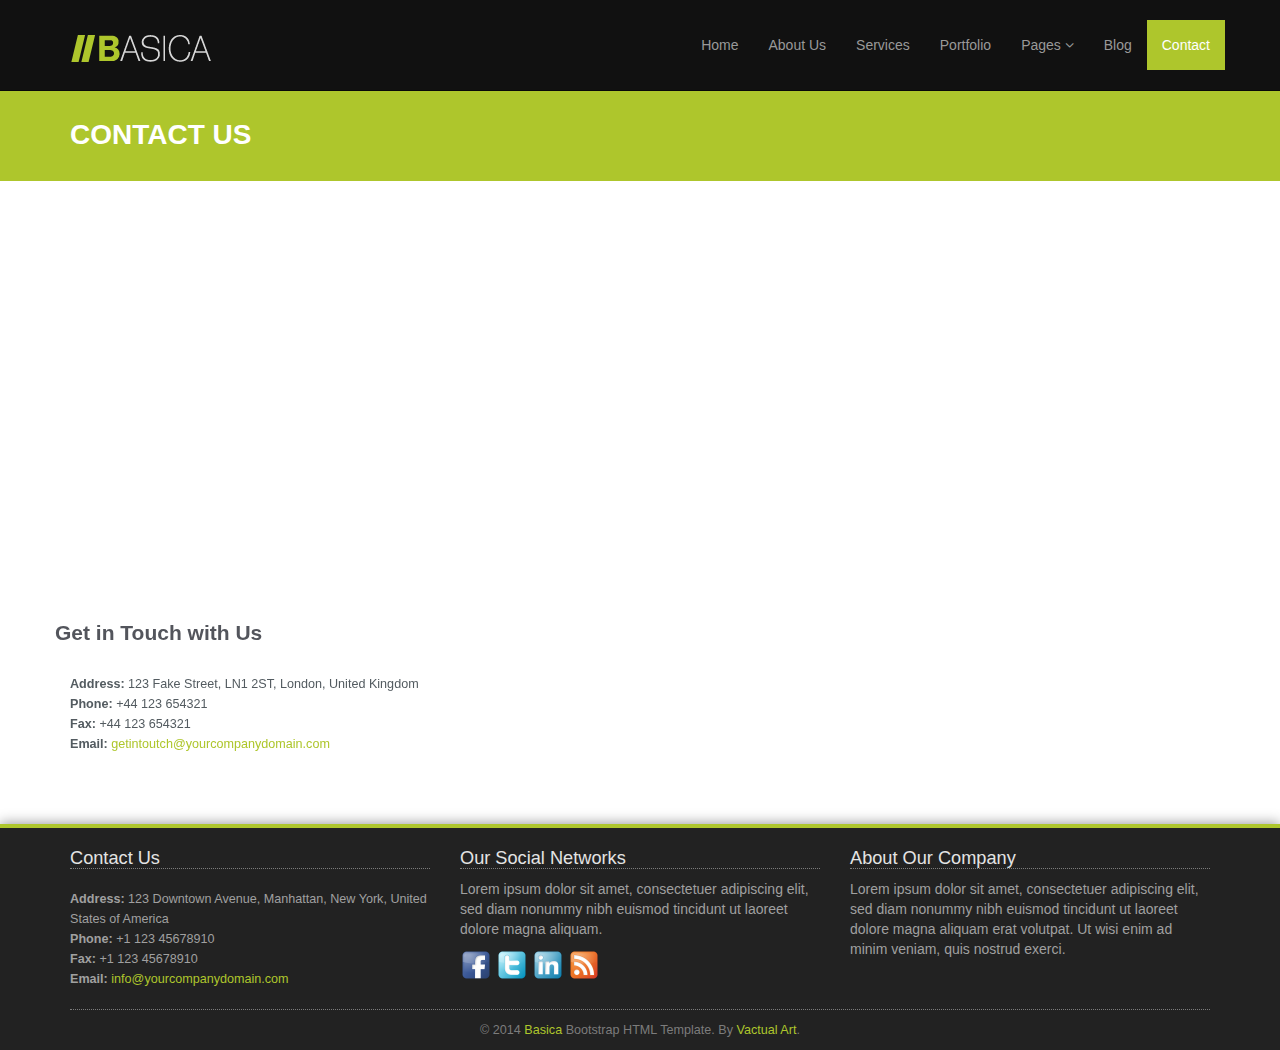
<file: BASICA/contact-us.html>
<!DOCTYPE html>
<!--[if lt IE 7]>      <html class="no-js lt-ie9 lt-ie8 lt-ie7"> <![endif]-->
<!--[if IE 7]>         <html class="no-js lt-ie9 lt-ie8"> <![endif]-->
<!--[if IE 8]>         <html class="no-js lt-ie9"> <![endif]-->
<!--[if gt IE 8]><!--> <html class="no-js"> <!--<![endif]-->
<html lang="en">

<head>

    <meta charset="utf-8">
    <meta http-equiv="X-UA-Compatible" content="IE=edge">
    <meta name="viewport" content="width=device-width, initial-scale=1">
    <meta name="description" content="">
    <meta name="author" content="">

    <title>BASICA! A Free Bootstrap3 HTML5 CSS3 Template by Vactual Art</title>

    <!-- Bootstrap Core CSS -->
    <link href="css/bootstrap.css" rel="stylesheet">

    <!-- Custom CSS -->
	<link rel="stylesheet" href="css/main.css">
    <link href="css/custom.css" rel="stylesheet">
	
	<script src="//use.edgefonts.net/bebas-neue.js"></script>

    <!-- Custom Fonts & Icons -->
    <link href='http://fonts.googleapis.com/css?family=Open+Sans:400,700,600,800' rel='stylesheet' type='text/css'>
	<link rel="stylesheet" href="css/icomoon-social.css">
	<link rel="stylesheet" href="css/font-awesome.min.css">
	
	<script src="js/modernizr-2.6.2-respond-1.1.0.min.js"></script>
	

</head>

    <body>
        <!--[if lt IE 7]>
            <p class="chromeframe">You are using an <strong>outdated</strong> browser. Please <a href="http://browsehappy.com/">upgrade your browser</a> or <a href="http://www.google.com/chromeframe/?redirect=true">activate Google Chrome Frame</a> to improve your experience.</p>
        <![endif]-->
        

    <header class="navbar navbar-inverse navbar-fixed-top" role="banner">
        <div class="container">
            <div class="navbar-header">
                <button type="button" class="navbar-toggle" data-toggle="collapse" data-target=".navbar-collapse">
                    <span class="sr-only">Toggle navigation</span>
                    <span class="icon-bar"></span>
                    <span class="icon-bar"></span>
                    <span class="icon-bar"></span>
                </button>
                <a class="navbar-brand" href="index.html"><img src="img/logo.png" alt="Basica"></a>
            </div>
            <div class="collapse navbar-collapse">
                <ul class="nav navbar-nav navbar-right">
                    <li><a href="index.html">Home</a></li>
                    <li><a href="about-us.html">About Us</a></li>
                    <li><a href="services.html">Services</a></li>
                    <li><a href="portfolio.html">Portfolio</a></li>
                    <li class="dropdown">
                        <a href="#" class="dropdown-toggle" data-toggle="dropdown">Pages <i class="icon-angle-down"></i></a>
                        <ul class="dropdown-menu">
                            <li><a href="full-width.html">Full Width Page</a></li>
                            <li><a href="#">Dropdown Menu 1</a></li>
                            <li><a href="#">Dropdown Menu 2</a></li>
                            <li><a href="#">Dropdown Menu 3</a></li>
                            <li><a href="#">Dropdown Menu 4</a></li>
                            <li class="divider"></li>
                            <li><a href="#">Privacy Policy</a></li>
                            <li><a href="#">Terms of Use</a></li>
                        </ul>
                    </li>
                    <li><a href="blog.html">Blog</a></li> 
                    <li class="active"><a href="contact-us.html">Contact</a></li>
                </ul>
            </div>
        </div>
    </header><!--/header-->

        <!-- Page Title -->
		<div class="section section-breadcrumbs">
			<div class="container">
				<div class="row">
					<div class="col-md-6">
						<h1>Contact Us</h1>
					</div>
				</div>
			</div>
		</div>
        
        <div class="section section-map">


	        		<div class="col-sm-12" style="padding:0;">
	        			<!-- Map -->
	        			<div id="contact-us-map">
							<iframe width="100%" height="100%" frameborder="0" scrolling="no" marginheight="0" marginwidth="0" src="https://maps.google.com/maps?f=q&amp;source=s_q&amp;hl=en&amp;geocode=&amp;q=Twitter,+Inc.,+Market+Street,+San+Francisco,+CA&amp;aq=0&amp;oq=twitter&amp;sll=28.659344,-81.187888&amp;sspn=0.128789,0.264187&amp;ie=UTF8&amp;hq=Twitter,+Inc.,+Market+Street,+San+Francisco,+CA&amp;t=m&amp;z=15&amp;iwloc=A&amp;output=embed"></iframe>
							<br />
							<small>
								<a href="https://maps.google.com/maps?f=q&amp;source=embed&amp;hl=en&amp;geocode=&amp;q=Twitter,+Inc.,+Market+Street,+San+Francisco,+CA&amp;aq=0&amp;oq=twitter&amp;sll=28.659344,-81.187888&amp;sspn=0.128789,0.264187&amp;ie=UTF8&amp;hq=Twitter,+Inc.,+Market+Street,+San+Francisco,+CA&amp;t=m&amp;z=15&amp;iwloc=A"></a>
							</small>
							</iframe>
	        			</div>
	        			<!-- End Map -->
					</div>


	    </div>

        <div class="section">
	    	<div class="container">
	        	<div class="row">
					<h3>Get in Touch with Us</h3>
					</hr>
	        		<div class="col-sm-6">
	        			<!-- Contact Info -->
	        			<p class="contact-us-details">
	        				<b>Address:</b> 123 Fake Street, LN1 2ST, London, United Kingdom<br/>
	        				<b>Phone:</b> +44 123 654321<br/>
	        				<b>Fax:</b> +44 123 654321<br/>
	        				<b>Email:</b> <a href="mailto:getintoutch@yourcompanydomain.com">getintoutch@yourcompanydomain.com</a>
	        			</p>
	        			<!-- End Contact Info -->
	        		</div>
	        		<div class="col-sm-6">

	        		</div>
	        	</div>
	    	</div>
	    </div>

	    <!-- Footer -->
	    <div class="footer">
	    	<div class="container">
			
		    	<div class="row">
				
		    		<div class="col-footer col-md-4 col-xs-6">
		    			<h3>Contact Us</h3>
		    			<p class="contact-us-details">
	        				<b>Address:</b> 123 Downtown Avenue, Manhattan, New York, United States of America<br/>
	        				<b>Phone:</b> +1 123 45678910<br/>
	        				<b>Fax:</b> +1 123 45678910<br/>
	        				<b>Email:</b> <a href="mailto:info@yourcompanydomain.com">info@yourcompanydomain.com</a>
	        			</p>
		    		</div>				
		    		<div class="col-footer col-md-4 col-xs-6">
		    			<h3>Our Social Networks</h3>
						<p>Lorem ipsum dolor sit amet, consectetuer adipiscing elit, sed diam nonummy nibh euismod tincidunt ut laoreet dolore magna aliquam.</p>
		    			<div>
		    				<img src="img/icons/facebook.png" width="32" alt="Facebook">
		    				<img src="img/icons/twitter.png" width="32" alt="Twitter">
		    				<img src="img/icons/linkedin.png" width="32" alt="LinkedIn">
							<img src="img/icons/rss.png" width="32" alt="RSS Feed">
						</div>
		    		</div>
		    		<div class="col-footer col-md-4 col-xs-6">
		    			<h3>About Our Company</h3>
		    				<p>Lorem ipsum dolor sit amet, consectetuer adipiscing elit, sed diam nonummy nibh euismod tincidunt ut laoreet dolore magna aliquam erat volutpat. Ut wisi enim ad minim veniam, quis nostrud exerci.</p>
		    		</div>

		    	</div>
		    	<div class="row">
		    		<div class="col-md-12">
		    			<div class="footer-copyright">&copy; 2014 <a href="http://www.vactualart.com/portfolio-item/basica-a-free-html5-template/">Basica</a> Bootstrap HTML Template. By <a href="http://www.vactualart.com">Vactual Art</a>.</div>
		    		</div>
		    	</div>
		    </div>
	    </div>

        <!-- Javascripts -->
        <script src="http://ajax.googleapis.com/ajax/libs/jquery/1.9.1/jquery.min.js"></script>
        <script>window.jQuery || document.write('<script src="js/jquery-1.9.1.min.js"><\/script>')</script>
        <script src="js/bootstrap.min.js"></script>
		
		<!-- Scrolling Nav JavaScript -->
		<script src="js/jquery.easing.min.js"></script>
		<script src="js/scrolling-nav.js"></script>		

    </body>
</html>
</file>
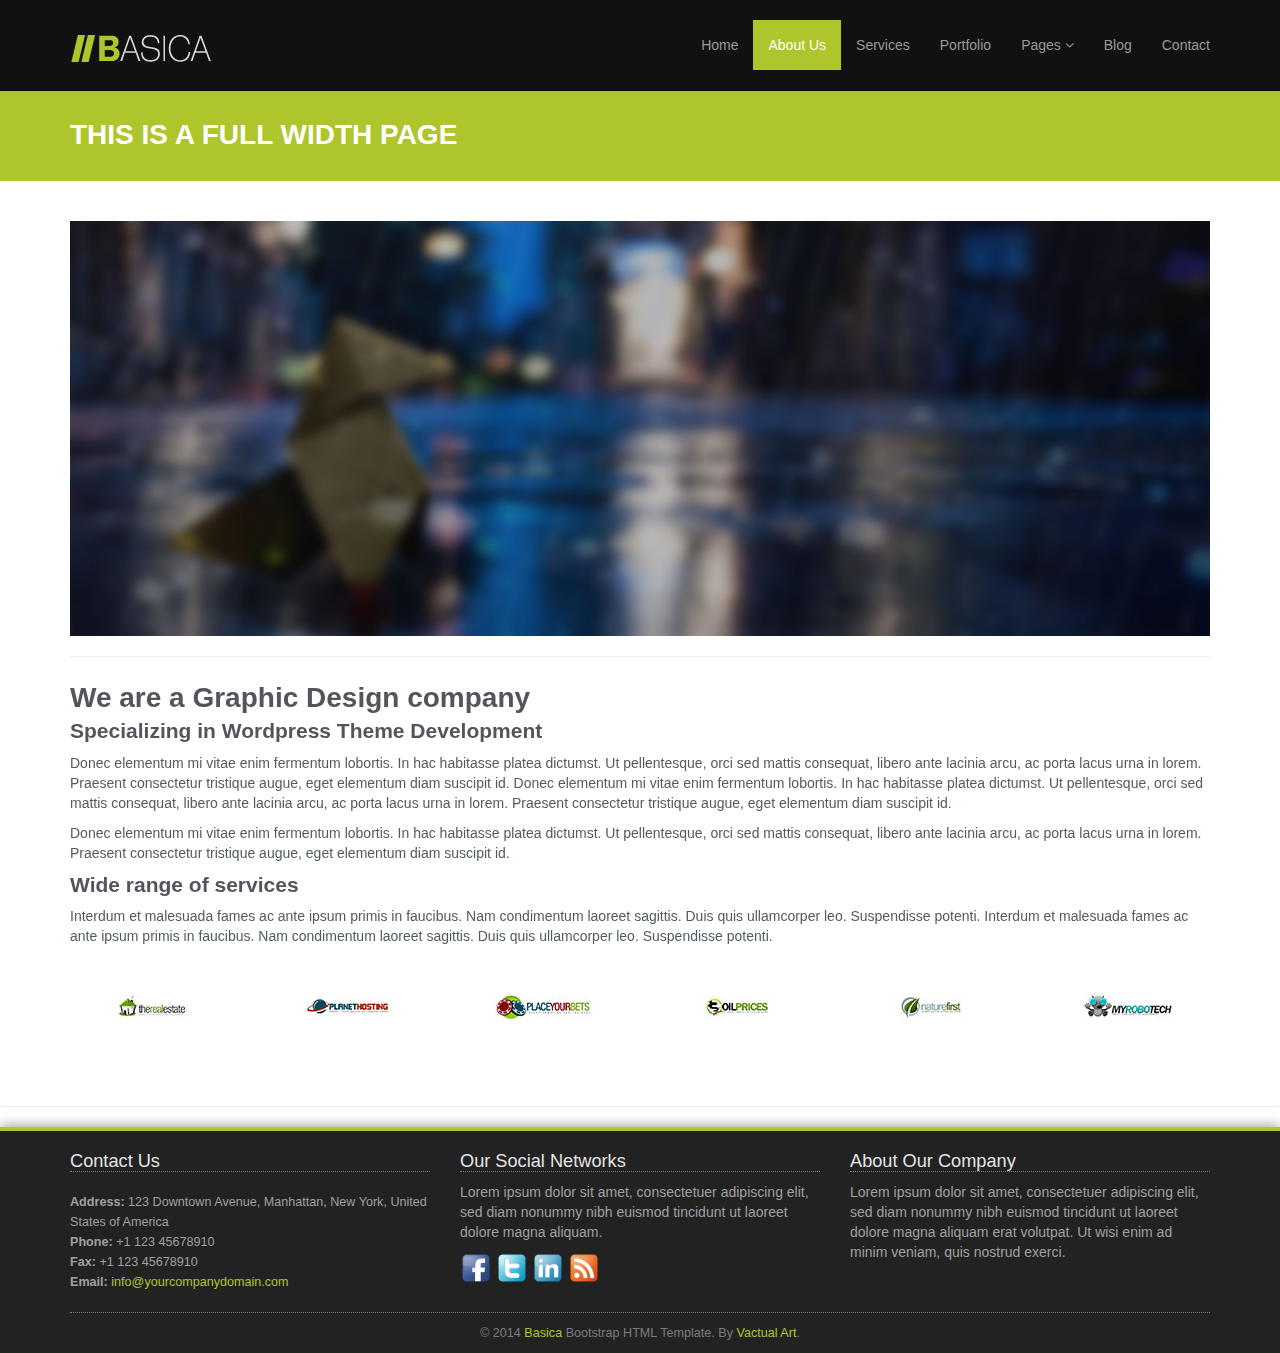
<file: BASICA/full-width.html>
<!DOCTYPE html>
<!--[if lt IE 7]>      <html class="no-js lt-ie9 lt-ie8 lt-ie7"> <![endif]-->
<!--[if IE 7]>         <html class="no-js lt-ie9 lt-ie8"> <![endif]-->
<!--[if IE 8]>         <html class="no-js lt-ie9"> <![endif]-->
<!--[if gt IE 8]><!--> <html class="no-js"> <!--<![endif]-->
<html lang="en">

<head>

    <meta charset="utf-8">
    <meta http-equiv="X-UA-Compatible" content="IE=edge">
    <meta name="viewport" content="width=device-width, initial-scale=1">
    <meta name="description" content="">
    <meta name="author" content="">

    <title>BASICA! A Free Bootstrap3 HTML5 CSS3 Template by Vactual Art</title>

    <!-- Bootstrap Core CSS -->
    <link href="css/bootstrap.css" rel="stylesheet">

    <!-- Custom CSS -->
	<link rel="stylesheet" href="css/main.css">
    <link href="css/custom.css" rel="stylesheet">
	
	<script src="//use.edgefonts.net/bebas-neue.js"></script>

    <!-- Custom Fonts & Icons -->
    <link href='http://fonts.googleapis.com/css?family=Open+Sans:400,700,600,800' rel='stylesheet' type='text/css'>
	<link rel="stylesheet" href="css/icomoon-social.css">
	<link rel="stylesheet" href="css/font-awesome.min.css">
	
	<script src="js/modernizr-2.6.2-respond-1.1.0.min.js"></script>
	

</head>

    <body>
        <!--[if lt IE 7]>
            <p class="chromeframe">You are using an <strong>outdated</strong> browser. Please <a href="http://browsehappy.com/">upgrade your browser</a> or <a href="http://www.google.com/chromeframe/?redirect=true">activate Google Chrome Frame</a> to improve your experience.</p>
        <![endif]-->
        

    <header class="navbar navbar-inverse navbar-fixed-top" role="banner">
        <div class="container">
            <div class="navbar-header">
                <button type="button" class="navbar-toggle" data-toggle="collapse" data-target=".navbar-collapse">
                    <span class="sr-only">Toggle navigation</span>
                    <span class="icon-bar"></span>
                    <span class="icon-bar"></span>
                    <span class="icon-bar"></span>
                </button>
                <a class="navbar-brand" href="index.html"><img src="img/logo.png" alt="Basica"></a>
            </div>
            <div class="collapse navbar-collapse">
                <ul class="nav navbar-nav navbar-right">
                    <li><a href="index.html">Home</a></li>
                    <li class="active"><a href="about-us.html">About Us</a></li>
                    <li><a href="services.html">Services</a></li>
                    <li><a href="portfolio.html">Portfolio</a></li>
                    <li class="dropdown">
                        <a href="#" class="dropdown-toggle" data-toggle="dropdown">Pages <i class="icon-angle-down"></i></a>
                        <ul class="dropdown-menu">
                            <li><a href="full-width.html">Full Width Page</a></li>
                            <li><a href="#">Dropdown Menu 1</a></li>
                            <li><a href="#">Dropdown Menu 2</a></li>
                            <li><a href="#">Dropdown Menu 3</a></li>
                            <li><a href="#">Dropdown Menu 4</a></li>
                            <li class="divider"></li>
                            <li><a href="#">Privacy Policy</a></li>
                            <li><a href="#">Terms of Use</a></li>
                        </ul>
                    </li>
                    <li><a href="blog.html">Blog</a></li> 
                    <li><a href="contact-us.html">Contact</a></li>
                </ul>
            </div>
        </div>
    </header><!--/header-->

        <!-- Page Title -->
		<div class="section section-breadcrumbs">
			<div class="container">
				<div class="row">
					<div class="col-md-12">
						<h1>This is a Full Width Page</h1>
					</div>
				</div>
			</div>
		</div>
        
        <div class="section">
	    	<div class="container">
				<div class="row">
				<div class="col-sm-12">
				<img class="img-responsive" src="img/slides/1.jpg" alt="Full Width Banner Image">
				</div>
				<div class="col-sm-12">
						<hr>
						<h2>We are a Graphic Design company</h2>
						<h3>Specializing in Wordpress Theme Development</h3>
						<p>
							Donec elementum mi vitae enim fermentum lobortis. In hac habitasse platea dictumst. Ut pellentesque, orci sed mattis consequat, libero ante lacinia arcu, ac porta lacus urna in lorem. Praesent consectetur tristique augue, eget elementum diam suscipit id. Donec elementum mi vitae enim fermentum lobortis. In hac habitasse platea dictumst. Ut pellentesque, orci sed mattis consequat, libero ante lacinia arcu, ac porta lacus urna in lorem. Praesent consectetur tristique augue, eget elementum diam suscipit id.
						</p>
						<p>
							Donec elementum mi vitae enim fermentum lobortis. In hac habitasse platea dictumst. Ut pellentesque, orci sed mattis consequat, libero ante lacinia arcu, ac porta lacus urna in lorem. Praesent consectetur tristique augue, eget elementum diam suscipit id.
						</p>						
						<h3>Wide range of services</h3>
						<p>
							Interdum et malesuada fames ac ante ipsum primis in faucibus. Nam condimentum laoreet sagittis. Duis quis ullamcorper leo. Suspendisse potenti.
							Interdum et malesuada fames ac ante ipsum primis in faucibus. Nam condimentum laoreet sagittis. Duis quis ullamcorper leo. Suspendisse potenti.
						</p>
						
						
						
				<div class="clients-logo-wrapper text-center row">
					<div class="col-lg-2 col-md-1 col-sm-3 col-xs-6"><a href="#"><img src="img/logos/logo-1.jpg" alt="Client Name"></a></div>
					<div class="col-lg-2 col-md-1 col-sm-3 col-xs-6"><a href="#"><img src="img/logos/logo-2.jpg" alt="Client Name"></a></div>
					<div class="col-lg-2 col-md-1 col-sm-3 col-xs-6"><a href="#"><img src="img/logos/logo-3.jpg" alt="Client Name"></a></div>
					<div class="col-lg-2 col-md-1 col-sm-3 col-xs-6"><a href="#"><img src="img/logos/logo-4.jpg" alt="Client Name"></a></div>
					<div class="col-lg-2 col-md-1 col-sm-3 col-xs-6"><a href="#"><img src="img/logos/logo-5.jpg" alt="Client Name"></a></div>
					<div class="col-lg-2 col-md-1 col-sm-3 col-xs-6"><a href="#"><img src="img/logos/logo-6.jpg" alt="Client Name"></a></div>
				</div>						
					</div>
				</div>
			</div>
		</div>

<hr>		

	

	    <!-- Footer -->
	    <div class="footer">
	    	<div class="container">
			
		    	<div class="row">
				
		    		<div class="col-footer col-md-4 col-xs-6">
		    			<h3>Contact Us</h3>
		    			<p class="contact-us-details">
	        				<b>Address:</b> 123 Downtown Avenue, Manhattan, New York, United States of America<br/>
	        				<b>Phone:</b> +1 123 45678910<br/>
	        				<b>Fax:</b> +1 123 45678910<br/>
	        				<b>Email:</b> <a href="mailto:info@yourcompanydomain.com">info@yourcompanydomain.com</a>
	        			</p>
		    		</div>				
		    		<div class="col-footer col-md-4 col-xs-6">
		    			<h3>Our Social Networks</h3>
						<p>Lorem ipsum dolor sit amet, consectetuer adipiscing elit, sed diam nonummy nibh euismod tincidunt ut laoreet dolore magna aliquam.</p>
		    			<div>
		    				<img src="img/icons/facebook.png" width="32" alt="Facebook">
		    				<img src="img/icons/twitter.png" width="32" alt="Twitter">
		    				<img src="img/icons/linkedin.png" width="32" alt="LinkedIn">
							<img src="img/icons/rss.png" width="32" alt="RSS Feed">
						</div>
		    		</div>
		    		<div class="col-footer col-md-4 col-xs-6">
		    			<h3>About Our Company</h3>
		    				<p>Lorem ipsum dolor sit amet, consectetuer adipiscing elit, sed diam nonummy nibh euismod tincidunt ut laoreet dolore magna aliquam erat volutpat. Ut wisi enim ad minim veniam, quis nostrud exerci.</p>
		    		</div>

		    	</div>
		    	<div class="row">
		    		<div class="col-md-12">
		    			<div class="footer-copyright">&copy; 2014 <a href="http://www.vactualart.com/portfolio-item/basica-a-free-html5-template/">Basica</a> Bootstrap HTML Template. By <a href="http://www.vactualart.com">Vactual Art</a>.</div>
		    		</div>
		    	</div>
		    </div>
	    </div>

        <!-- Javascripts -->
        <script src="http://ajax.googleapis.com/ajax/libs/jquery/1.9.1/jquery.min.js"></script>
        <script>window.jQuery || document.write('<script src="js/jquery-1.9.1.min.js"><\/script>')</script>
        <script src="js/bootstrap.min.js"></script>
		
		<!-- Scrolling Nav JavaScript -->
		<script src="js/jquery.easing.min.js"></script>
		<script src="js/scrolling-nav.js"></script>		

    </body>
</html>
</file>
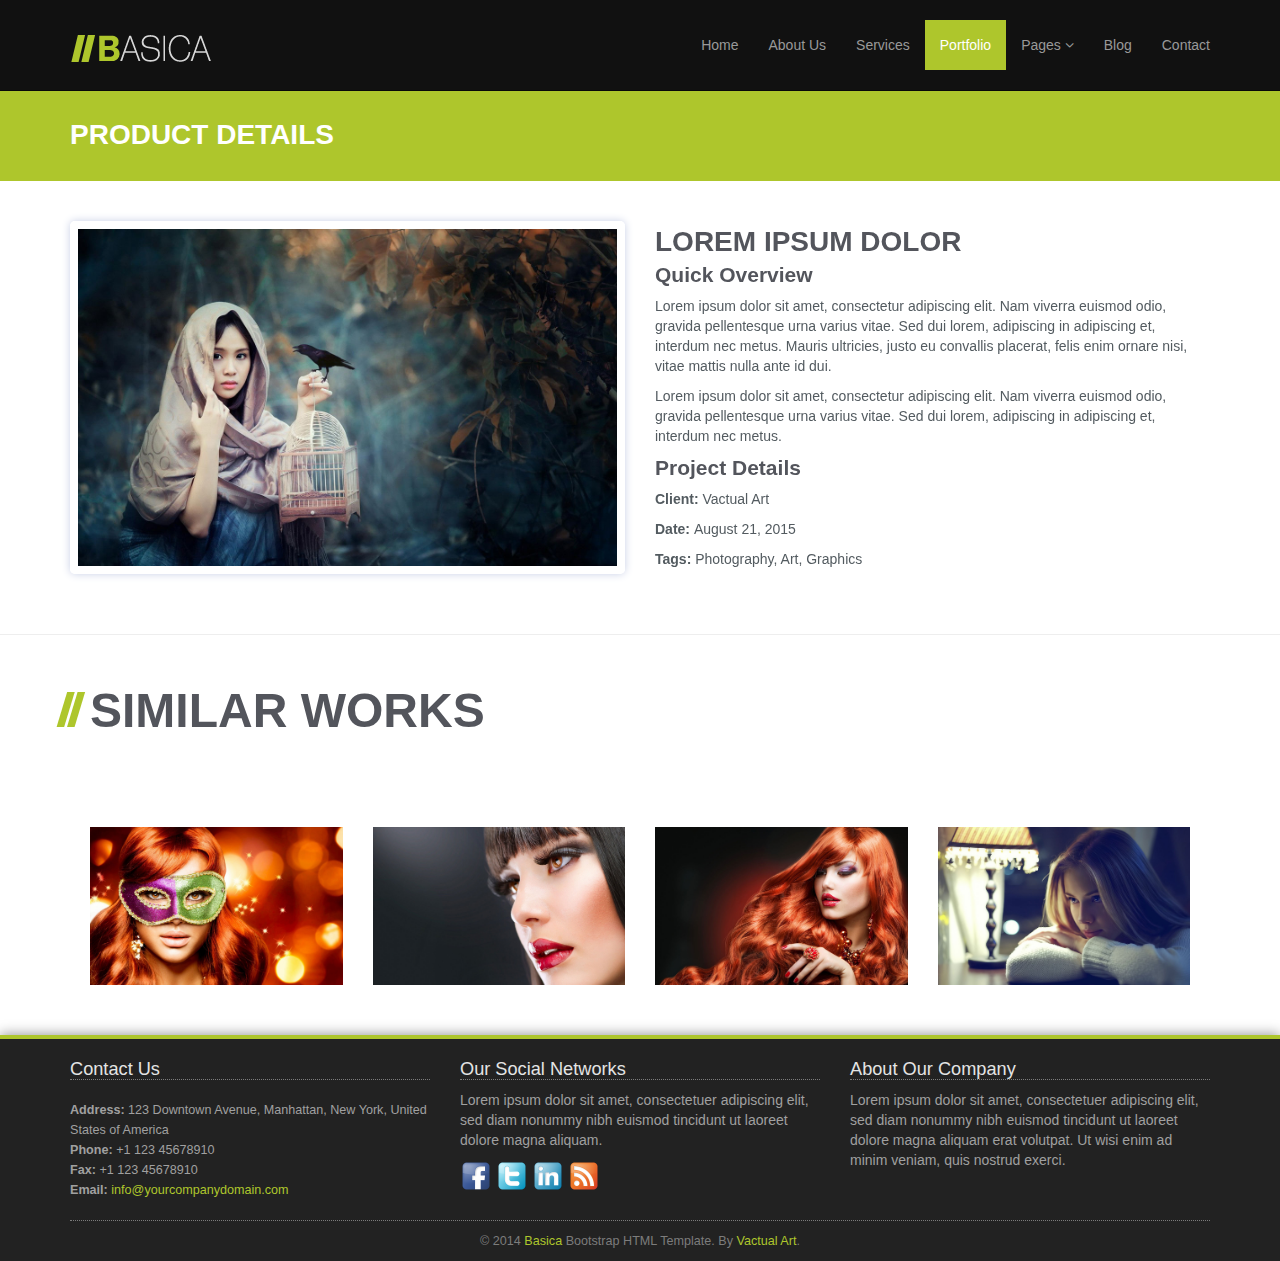
<file: BASICA/portfolio-item.html>
<!DOCTYPE html>
<!--[if lt IE 7]>      <html class="no-js lt-ie9 lt-ie8 lt-ie7"> <![endif]-->
<!--[if IE 7]>         <html class="no-js lt-ie9 lt-ie8"> <![endif]-->
<!--[if IE 8]>         <html class="no-js lt-ie9"> <![endif]-->
<!--[if gt IE 8]><!--> <html class="no-js"> <!--<![endif]-->
<html lang="en">

<head>

    <meta charset="utf-8">
    <meta http-equiv="X-UA-Compatible" content="IE=edge">
    <meta name="viewport" content="width=device-width, initial-scale=1">
    <meta name="description" content="">
    <meta name="author" content="">

    <title>BASICA! A Free Bootstrap3 HTML5 CSS3 Template by Vactual Art</title>

    <!-- Bootstrap Core CSS -->
    <link href="css/bootstrap.css" rel="stylesheet">

    <!-- Custom CSS -->
	<link rel="stylesheet" href="css/main.css">
    <link href="css/custom.css" rel="stylesheet">
	
	<script src="//use.edgefonts.net/bebas-neue.js"></script>

    <!-- Custom Fonts & Icons -->
    <link href='http://fonts.googleapis.com/css?family=Open+Sans:400,700,600,800' rel='stylesheet' type='text/css'>
	<link rel="stylesheet" href="css/icomoon-social.css">
	<link rel="stylesheet" href="css/font-awesome.min.css">
	
	<script src="js/modernizr-2.6.2-respond-1.1.0.min.js"></script>
	

</head>

    <body>
        <!--[if lt IE 7]>
            <p class="chromeframe">You are using an <strong>outdated</strong> browser. Please <a href="http://browsehappy.com/">upgrade your browser</a> or <a href="http://www.google.com/chromeframe/?redirect=true">activate Google Chrome Frame</a> to improve your experience.</p>
        <![endif]-->
        

    <header class="navbar navbar-inverse navbar-fixed-top" role="banner">
        <div class="container">
            <div class="navbar-header">
                <button type="button" class="navbar-toggle" data-toggle="collapse" data-target=".navbar-collapse">
                    <span class="sr-only">Toggle navigation</span>
                    <span class="icon-bar"></span>
                    <span class="icon-bar"></span>
                    <span class="icon-bar"></span>
                </button>
                <a class="navbar-brand" href="index.html"><img src="img/logo.png" alt="Basica"></a>
            </div>
            <div class="collapse navbar-collapse">
                <ul class="nav navbar-nav navbar-right">
                    <li><a href="index.html">Home</a></li>
                    <li><a href="about-us.html">About Us</a></li>
                    <li><a href="services.html">Services</a></li>
                    <li class="active"><a href="portfolio.html">Portfolio</a></li>
                    <li class="dropdown">
                        <a href="#" class="dropdown-toggle" data-toggle="dropdown">Pages <i class="icon-angle-down"></i></a>
                        <ul class="dropdown-menu">
                            <li><a href="full-width.html">Full Width Page</a></li>
                            <li><a href="#">Dropdown Menu 1</a></li>
                            <li><a href="#">Dropdown Menu 2</a></li>
                            <li><a href="#">Dropdown Menu 3</a></li>
                            <li><a href="#">Dropdown Menu 4</a></li>
                            <li class="divider"></li>
                            <li><a href="#">Privacy Policy</a></li>
                            <li><a href="#">Terms of Use</a></li>
                        </ul>
                    </li>
                    <li><a href="blog.html">Blog</a></li> 
                    <li><a href="contact-us.html">Contact</a></li>
                </ul>
            </div>
        </div>
    </header><!--/header-->

        <!-- Page Title -->
		<div class="section section-breadcrumbs">
			<div class="container">
				<div class="row">
					<div class="col-md-12">
						<h1>Product Details</h1>
					</div>
				</div>
			</div>
		</div>
        
        <div class="section">
	    	<div class="container">
	    		<div class="row">
	    			<!-- Product Image & Available Colors -->
	    			<div class="col-sm-6">
	    				<div class="product-image-large">
	    					<img src="img/portfolio/6.jpg" alt="Item Name">
	    				</div>
	    				<div class="colors">
							<span class="color-white"></span>
							<span class="color-black"></span>
							<span class="color-blue"></span>
							<span class="color-orange"></span>
							<span class="color-green"></span>
						</div>
	    			</div>
	    			<!-- End Product Image & Available Colors -->
	    			<!-- Product Summary & Options -->
	    			<div class="col-sm-6 product-details">
	    				<h2>LOREM IPSUM DOLOR</h2>
						<h3>Quick Overview</h3>
	    				<p>
						Lorem ipsum dolor sit amet, consectetur adipiscing elit. Nam viverra euismod odio, gravida pellentesque urna varius vitae. Sed dui lorem, adipiscing in adipiscing et, interdum nec metus. Mauris ultricies, justo eu convallis placerat, felis enim ornare nisi, vitae mattis nulla ante id dui. 	    				
						</p>
	    				<p>
						Lorem ipsum dolor sit amet, consectetur adipiscing elit. Nam viverra euismod odio, gravida pellentesque urna varius vitae. Sed dui lorem, adipiscing in adipiscing et, interdum nec metus.  	    				
						</p>						
						<h3>Project Details</h3>
						<p><strong>Client: </strong>Vactual Art</p>
						<p><strong>Date: </strong>August 21, 2015</p>
						<p><strong>Tags: </strong>Photography, Art, Graphics</p>
	    			</div>
	    			<!-- End Product Summary & Options -->
	    			
	    		</div>
			</div>
		</div>
		
<hr>
		
        <div class="section">
	    	<div class="container">
				<div class="row">
				
				<div class="section-title">
				<h1>Similar Works</h1>
				</div>				
			
			<ul class="grid cs-style-2">
	        	<div class="col-md-3 col-sm-6">
					<figure>
						<img src="img/portfolio/4.jpg" alt="img04">
						<figcaption>
							<h3>Settings</h3>
							<span>Jacob Cummings</span>
							<a href="portfolio-item.html">Take a look</a>
						</figcaption>
					</figure>
	        	</div>	
				<div class="col-md-3 col-sm-6">
					<figure>
						<img src="img/portfolio/1.jpg" alt="img01">
						<figcaption>
							<h3>Camera</h3>
							<span>Jacob Cummings</span>
							<a href="portfolio-item.html">Take a look</a>
						</figcaption>
					</figure>
				</div>
				<div class="col-md-3 col-sm-6">
					<figure>
						<img src="img/portfolio/2.jpg" alt="img02">
						<figcaption>
							<h3>Music</h3>
							<span>Jacob Cummings</span>
							<a href="portfolio-item.html">Take a look</a>
						</figcaption>
					</figure>
				</div>
				<div class="col-md-3 col-sm-6">
					<figure>
						<img src="img/portfolio/5.jpg" alt="img05">
						<figcaption>
							<h3>Safari</h3>
							<span>Jacob Cummings</span>
							<a href="portfolio-item.html">Take a look</a>
						</figcaption>
					</figure>
				</div>
			</ul>

				
				</div>
			</div>
		</div>		

	    <!-- Footer -->
	    <div class="footer">
	    	<div class="container">
			
		    	<div class="row">
				
		    		<div class="col-footer col-md-4 col-xs-6">
		    			<h3>Contact Us</h3>
		    			<p class="contact-us-details">
	        				<b>Address:</b> 123 Downtown Avenue, Manhattan, New York, United States of America<br/>
	        				<b>Phone:</b> +1 123 45678910<br/>
	        				<b>Fax:</b> +1 123 45678910<br/>
	        				<b>Email:</b> <a href="mailto:info@yourcompanydomain.com">info@yourcompanydomain.com</a>
	        			</p>
		    		</div>				
		    		<div class="col-footer col-md-4 col-xs-6">
		    			<h3>Our Social Networks</h3>
						<p>Lorem ipsum dolor sit amet, consectetuer adipiscing elit, sed diam nonummy nibh euismod tincidunt ut laoreet dolore magna aliquam.</p>
		    			<div>
		    				<img src="img/icons/facebook.png" width="32" alt="Facebook">
		    				<img src="img/icons/twitter.png" width="32" alt="Twitter">
		    				<img src="img/icons/linkedin.png" width="32" alt="LinkedIn">
							<img src="img/icons/rss.png" width="32" alt="RSS Feed">
						</div>
		    		</div>
		    		<div class="col-footer col-md-4 col-xs-6">
		    			<h3>About Our Company</h3>
		    				<p>Lorem ipsum dolor sit amet, consectetuer adipiscing elit, sed diam nonummy nibh euismod tincidunt ut laoreet dolore magna aliquam erat volutpat. Ut wisi enim ad minim veniam, quis nostrud exerci.</p>
		    		</div>

		    	</div>
		    	<div class="row">
		    		<div class="col-md-12">
		    			<div class="footer-copyright">&copy; 2014 <a href="http://www.vactualart.com/portfolio-item/basica-a-free-html5-template/">Basica</a> Bootstrap HTML Template. By <a href="http://www.vactualart.com">Vactual Art</a>.</div>
		    		</div>
		    	</div>
		    </div>
	    </div>

        <!-- Javascripts -->
        <script src="http://ajax.googleapis.com/ajax/libs/jquery/1.9.1/jquery.min.js"></script>
        <script>window.jQuery || document.write('<script src="js/jquery-1.9.1.min.js"><\/script>')</script>
        <script src="js/bootstrap.min.js"></script>
		
		<!-- Scrolling Nav JavaScript -->
		<script src="js/jquery.easing.min.js"></script>
		<script src="js/scrolling-nav.js"></script>
</file>
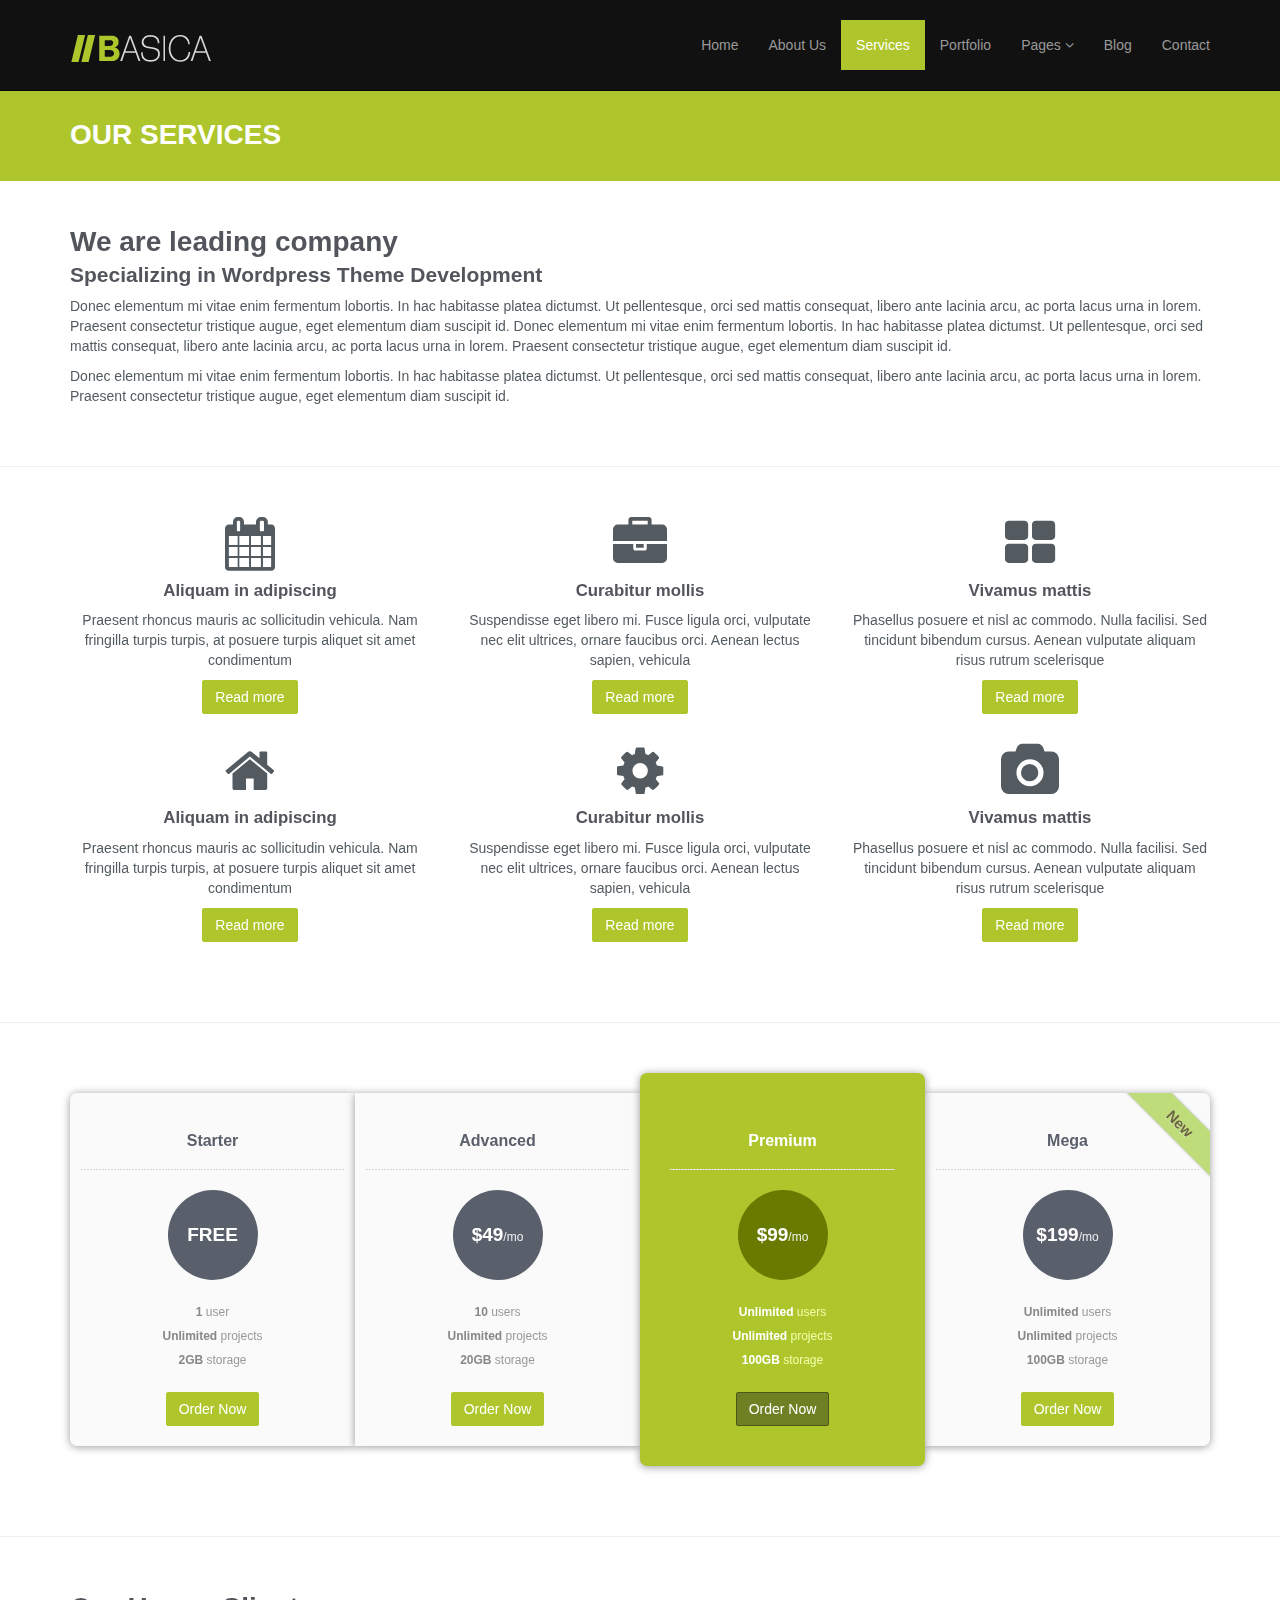
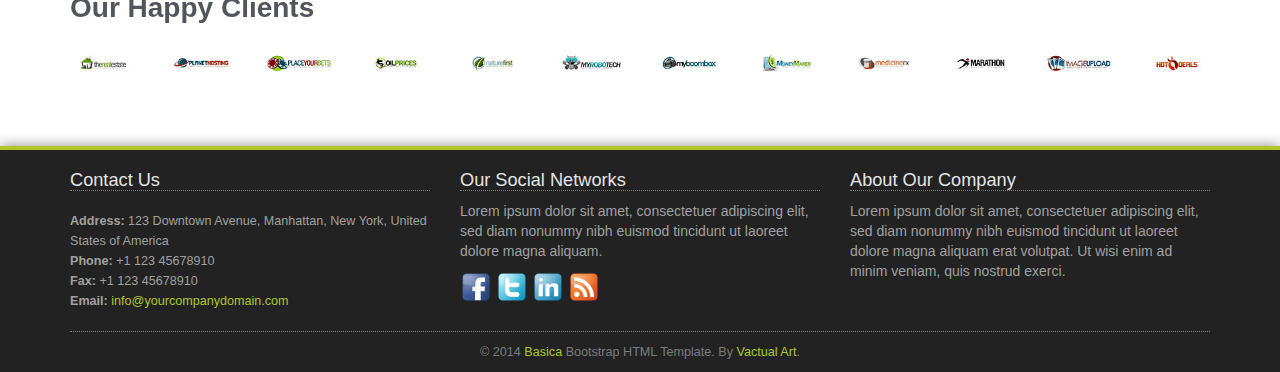
<file: BASICA/services.html>
<!DOCTYPE html>
<!--[if lt IE 7]>      <html class="no-js lt-ie9 lt-ie8 lt-ie7"> <![endif]-->
<!--[if IE 7]>         <html class="no-js lt-ie9 lt-ie8"> <![endif]-->
<!--[if IE 8]>         <html class="no-js lt-ie9"> <![endif]-->
<!--[if gt IE 8]><!--> <html class="no-js"> <!--<![endif]-->
<html lang="en">

<head>

    <meta charset="utf-8">
    <meta http-equiv="X-UA-Compatible" content="IE=edge">
    <meta name="viewport" content="width=device-width, initial-scale=1">
    <meta name="description" content="">
    <meta name="author" content="">

    <title>BASICA! A Free Bootstrap3 HTML5 CSS3 Template by Vactual Art</title>

    <!-- Bootstrap Core CSS -->
    <link href="css/bootstrap.css" rel="stylesheet">

    <!-- Custom CSS -->
	<link rel="stylesheet" href="css/main.css">
    <link href="css/custom.css" rel="stylesheet">
	
	<script src="//use.edgefonts.net/bebas-neue.js"></script>

    <!-- Custom Fonts & Icons -->
    <link href='http://fonts.googleapis.com/css?family=Open+Sans:400,700,600,800' rel='stylesheet' type='text/css'>
	<link rel="stylesheet" href="css/icomoon-social.css">
	<link rel="stylesheet" href="css/font-awesome.min.css">
	
	<script src="js/modernizr-2.6.2-respond-1.1.0.min.js"></script>
	

</head>

    <body>
        <!--[if lt IE 7]>
            <p class="chromeframe">You are using an <strong>outdated</strong> browser. Please <a href="http://browsehappy.com/">upgrade your browser</a> or <a href="http://www.google.com/chromeframe/?redirect=true">activate Google Chrome Frame</a> to improve your experience.</p>
        <![endif]-->
        

    <header class="navbar navbar-inverse navbar-fixed-top" role="banner">
        <div class="container">
            <div class="navbar-header">
                <button type="button" class="navbar-toggle" data-toggle="collapse" data-target=".navbar-collapse">
                    <span class="sr-only">Toggle navigation</span>
                    <span class="icon-bar"></span>
                    <span class="icon-bar"></span>
                    <span class="icon-bar"></span>
                </button>
                <a class="navbar-brand" href="index.html"><img src="img/logo.png" alt="Basica"></a>
            </div>
            <div class="collapse navbar-collapse">
                <ul class="nav navbar-nav navbar-right">
                    <li><a href="index.html">Home</a></li>
                    <li><a href="about-us.html">About Us</a></li>
                    <li class="active"><a href="services.html">Services</a></li>
                    <li><a href="portfolio.html">Portfolio</a></li>
                    <li class="dropdown">
                        <a href="#" class="dropdown-toggle" data-toggle="dropdown">Pages <i class="icon-angle-down"></i></a>
                        <ul class="dropdown-menu">
                            <li><a href="full-width.html">Full Width Page</a></li>
                            <li><a href="#">Dropdown Menu 1</a></li>
                            <li><a href="#">Dropdown Menu 2</a></li>
                            <li><a href="#">Dropdown Menu 3</a></li>
                            <li><a href="#">Dropdown Menu 4</a></li>
                            <li class="divider"></li>
                            <li><a href="#">Privacy Policy</a></li>
                            <li><a href="#">Terms of Use</a></li>
                        </ul>
                    </li>
                    <li><a href="blog.html">Blog</a></li> 
                    <li><a href="contact-us.html">Contact</a></li>
                </ul>
            </div>
        </div>
    </header><!--/header-->


        <!-- Page Title -->
		<div class="section section-breadcrumbs">
			<div class="container">
				<div class="row">
					<div class="col-md-12">
						<h1>Our Services </h1>
					</div>
				</div>
			</div>
		</div>
		
		
        <div class="section">
	    	<div class="container">
				<div class="row">
				<div class="col-sm-12">
						<h2>We are leading company</h2>
						<h3>Specializing in Wordpress Theme Development</h3>
						<p>
							Donec elementum mi vitae enim fermentum lobortis. In hac habitasse platea dictumst. Ut pellentesque, orci sed mattis consequat, libero ante lacinia arcu, ac porta lacus urna in lorem. Praesent consectetur tristique augue, eget elementum diam suscipit id. Donec elementum mi vitae enim fermentum lobortis. In hac habitasse platea dictumst. Ut pellentesque, orci sed mattis consequat, libero ante lacinia arcu, ac porta lacus urna in lorem. Praesent consectetur tristique augue, eget elementum diam suscipit id.
						</p>
						<p>
							Donec elementum mi vitae enim fermentum lobortis. In hac habitasse platea dictumst. Ut pellentesque, orci sed mattis consequat, libero ante lacinia arcu, ac porta lacus urna in lorem. Praesent consectetur tristique augue, eget elementum diam suscipit id.
						</p>						
					</div>
				</div>
			</div>
		</div>

<hr>			
        
        <div class="section">
	        <div class="container">
	        	<div class="row">
	        		<div class="col-md-4 col-sm-6">
	        			<div class="service-wrapper">
		        			<i class="icon-calendar"></i>
		        			<h3>Aliquam in adipiscing</h3>
		        			<p>Praesent rhoncus mauris ac sollicitudin vehicula. Nam fringilla turpis turpis, at posuere turpis aliquet sit amet condimentum</p>
		        			<a href="#" class="btn">Read more</a>
		        		</div>
	        		</div>
	        		<div class="col-md-4 col-sm-6">
	        			<div class="service-wrapper">
		        			<i class="icon-briefcase"></i>
		        			<h3>Curabitur mollis</h3>
		        			<p>Suspendisse eget libero mi. Fusce ligula orci, vulputate nec elit ultrices, ornare faucibus orci. Aenean lectus sapien, vehicula</p>
		        			<a href="#" class="btn">Read more</a>
		        		</div>
	        		</div>
	        		<div class="col-md-4 col-sm-6">
	        			<div class="service-wrapper">
		        			<i class="icon-th-large"></i>
		        			<h3>Vivamus mattis</h3>
		        			<p>Phasellus posuere et nisl ac commodo. Nulla facilisi. Sed tincidunt bibendum cursus. Aenean vulputate aliquam risus rutrum scelerisque</p>
		        			<a href="#" class="btn">Read more</a>
		        		</div>
	        		</div>
	        		<div class="col-md-4 col-sm-6">
	        			<div class="service-wrapper">
		        			<i class="icon-home"></i>
		        			<h3>Aliquam in adipiscing</h3>
		        			<p>Praesent rhoncus mauris ac sollicitudin vehicula. Nam fringilla turpis turpis, at posuere turpis aliquet sit amet condimentum</p>
		        			<a href="#" class="btn">Read more</a>
		        		</div>
	        		</div>
	        		<div class="col-md-4 col-sm-6">
	        			<div class="service-wrapper">
		        			<i class="icon-cog"></i>
		        			<h3>Curabitur mollis</h3>
		        			<p>Suspendisse eget libero mi. Fusce ligula orci, vulputate nec elit ultrices, ornare faucibus orci. Aenean lectus sapien, vehicula</p>
		        			<a href="#" class="btn">Read more</a>
		        		</div>
	        		</div>
	        		<div class="col-md-4 col-sm-6">
	        			<div class="service-wrapper">
		        			<i class="icon-camera"></i>
		        			<h3>Vivamus mattis</h3>
		        			<p>Phasellus posuere et nisl ac commodo. Nulla facilisi. Sed tincidunt bibendum cursus. Aenean vulputate aliquam risus rutrum scelerisque</p>
		        			<a href="#" class="btn">Read more</a>
		        		</div>
	        		</div>
	        	</div>
	        </div>
	    </div>


<hr>
        
        <div class="section">
	    	<div class="container">
	        	<div class="row">
	        		<div class="col-lg-12">
	        			<!-- Pricing Plans Wrapper -->
	        			<div class="pricing-wrapper">
	        				<!-- Pricing Plan -->
							<div class="pricing-plan">
								<h2 class="pricing-plan-title">Starter</h2>
								<div class="pricing-plan-price">FREE</div>
								<!-- Pricing Plan Features -->
								<ul class="pricing-plan-features">
									<li><strong>1</strong> user</li>
									<li><strong>Unlimited</strong> projects</li>
									<li><strong>2GB</strong> storage</li>
								</ul>
								<a href="index.html" class="btn">Order Now</a>
							</div>
							<!-- End Pricing Plan -->
						    <div class="pricing-plan">
								<h2 class="pricing-plan-title">Advanced</h2>
								<div class="pricing-plan-price">$49<span>/mo</span></div>
								<ul class="pricing-plan-features">
									<li><strong>10</strong> users</li>
									<li><strong>Unlimited</strong> projects</li>
									<li><strong>20GB</strong> storage</li>
								</ul>
								<a href="index.html" class="btn">Order Now</a>
						    </div>
						    <!-- Promoted Pricing Plan (White Background) -->
						    <div class="pricing-plan pricing-plan-promote">
									<h2 class="pricing-plan-promote-title">Premium</h2>
									<div class="pricing-plan-promote-price">$99<span>/mo</span></div>
									<ul class="pricing-plan-promote-features">
										<li><strong>Unlimited</strong> users</li>
										<li><strong>Unlimited</strong> projects</li>
										<li><strong>100GB</strong> storage</li>
									</ul>
								<a href="index.html" class="btn btn-green">Order Now</a>
						    </div>
						    <div class="pricing-plan">
						    	<!-- Pricing Plan Ribbon -->
								<div class="ribbon-wrapper">
									<div class="price-ribbon ribbon-green">New</div>
								</div>
								<h2 class="pricing-plan-title">Mega</h2>
								<div class="pricing-plan-price">$199<span>/mo</span></div>
								<ul class="pricing-plan-features">
									<li><strong>Unlimited</strong> users</li>
									<li><strong>Unlimited</strong> projects</li>
									<li><strong>100GB</strong> storage</li>
								</ul>
								<a href="index.html" class="btn">Order Now</a>
						    </div>
						</div>
						<!-- End Pricing Plans Wrapper -->
	        		</div>
	        	</div>
	    	</div>
	    </div>


<hr>
		
	    <!-- Our Clients -->
	    <div class="section">
	    	<div class="container">
	    		<h2>Our Happy Clients</h2>
				<div class="clients-logo-wrapper text-center row">
					<div class="col-lg-1 col-md-1 col-sm-3 col-xs-6"><a href="#"><img src="img/logos/logo-1.jpg" alt="Client Name"></a></div>
					<div class="col-lg-1 col-md-1 col-sm-3 col-xs-6"><a href="#"><img src="img/logos/logo-2.jpg" alt="Client Name"></a></div>
					<div class="col-lg-1 col-md-1 col-sm-3 col-xs-6"><a href="#"><img src="img/logos/logo-3.jpg" alt="Client Name"></a></div>
					<div class="col-lg-1 col-md-1 col-sm-3 col-xs-6"><a href="#"><img src="img/logos/logo-4.jpg" alt="Client Name"></a></div>
					<div class="col-lg-1 col-md-1 col-sm-3 col-xs-6"><a href="#"><img src="img/logos/logo-5.jpg" alt="Client Name"></a></div>
					<div class="col-lg-1 col-md-1 col-sm-3 col-xs-6"><a href="#"><img src="img/logos/logo-6.jpg" alt="Client Name"></a></div>
					<div class="col-lg-1 col-md-1 col-sm-3 col-xs-6"><a href="#"><img src="img/logos/logo-7.jpg" alt="Client Name"></a></div>
					<div class="col-lg-1 col-md-1 col-sm-3 col-xs-6"><a href="#"><img src="img/logos/logo-8.jpg" alt="Client Name"></a></div>
					<div class="col-lg-1 col-md-1 col-sm-3 col-xs-6"><a href="#"><img src="img/logos/logo-9.jpg" alt="Client Name"></a></div>
					<div class="col-lg-1 col-md-1 col-sm-3 col-xs-6"><a href="#"><img src="img/logos/logo-10.jpg" alt="Client Name"></a></div>
					<div class="col-lg-1 col-md-1 col-sm-3 col-xs-6"><a href="#"><img src="img/logos/logo-11.jpg" alt="Client Name"></a></div>
					<div class="col-lg-1 col-md-1 col-sm-3 col-xs-6"><a href="#"><img src="img/logos/logo-12.jpg" alt="Client Name"></a></div>
				</div>
			</div>
	    </div>
	    <!-- End Our Clients -->

	    <!-- Footer -->
	    <div class="footer">
	    	<div class="container">
			
		    	<div class="row">
				
		    		<div class="col-footer col-md-4 col-xs-6">
		    			<h3>Contact Us</h3>
		    			<p class="contact-us-details">
	        				<b>Address:</b> 123 Downtown Avenue, Manhattan, New York, United States of America<br/>
	        				<b>Phone:</b> +1 123 45678910<br/>
	        				<b>Fax:</b> +1 123 45678910<br/>
	        				<b>Email:</b> <a href="mailto:info@yourcompanydomain.com">info@yourcompanydomain.com</a>
	        			</p>
		    		</div>				
		    		<div class="col-footer col-md-4 col-xs-6">
		    			<h3>Our Social Networks</h3>
						<p>Lorem ipsum dolor sit amet, consectetuer adipiscing elit, sed diam nonummy nibh euismod tincidunt ut laoreet dolore magna aliquam.</p>
		    			<div>
		    				<img src="img/icons/facebook.png" width="32" alt="Facebook">
		    				<img src="img/icons/twitter.png" width="32" alt="Twitter">
		    				<img src="img/icons/linkedin.png" width="32" alt="LinkedIn">
							<img src="img/icons/rss.png" width="32" alt="RSS Feed">
						</div>
		    		</div>
		    		<div class="col-footer col-md-4 col-xs-6">
		    			<h3>About Our Company</h3>
		    				<p>Lorem ipsum dolor sit amet, consectetuer adipiscing elit, sed diam nonummy nibh euismod tincidunt ut laoreet dolore magna aliquam erat volutpat. Ut wisi enim ad minim veniam, quis nostrud exerci.</p>
		    		</div>

		    	</div>
		    	<div class="row">
		    		<div class="col-md-12">
		    			<div class="footer-copyright">&copy; 2014 <a href="http://www.vactualart.com/portfolio-item/basica-a-free-html5-template/">Basica</a> Bootstrap HTML Template. By <a href="http://www.vactualart.com">Vactual Art</a>.</div>
		    		</div>
		    	</div>
		    </div>
	    </div>

        <!-- Javascripts -->
        <script src="http://ajax.googleapis.com/ajax/libs/jquery/1.9.1/jquery.min.js"></script>
        <script>window.jQuery || document.write('<script src="js/jquery-1.9.1.min.js"><\/script>')</script>
        <script src="js/bootstrap.min.js"></script>
		
		<!-- Scrolling Nav JavaScript -->
		<script src="js/jquery.easing.min.js"></script>
		<script src="js/scrolling-nav.js"></script>
</file>
<file: BASICA/css/main.css>
/*--------------------------------------------------------------------------
	General Style
--------------------------------------------------------------------------*/
body {
  background: #FFFFFF;
}
.section {
  padding: 30px 0;
  -webkit-transform: translateZ(0);
  -moz-transform: translateZ(0);
  -o-transform: translateZ(0);
  -ms-transform: translateZ(0);
  transform: translateZ(0);
}
.section-white {
  background: #FFF;
}
.section-dark {
  background: #151515;
}
.section-dark h3 {
  color:#FFF;
  font-size:18px;
  font-weight:200;
}
.section .container:first-child h1,
.section .container:first-child h2,
.section .container:first-child h3 {
  margin-top: 0;
  font-weight: 700;
}
.input-micro {
  width: 50px;
  margin-bottom: 0 !important;
}
textarea:focus,
input[type="text"]:focus,
input[type="password"]:focus,
input[type="datetime"]:focus,
input[type="datetime-local"]:focus,
input[type="date"]:focus,
input[type="month"]:focus,
input[type="time"]:focus,
input[type="week"]:focus,
input[type="number"]:focus,
input[type="email"]:focus,
input[type="url"]:focus,
input[type="search"]:focus,
input[type="tel"]:focus,
input[type="color"]:focus,
.uneditable-input:focus {
  border-color: rgba(79, 141, 179, 0.8);
  outline: 0;
  outline: thin dotted \9;
  /* IE6-9 */

  -webkit-box-shadow: inset 0 1px 1px rgba(0,0,0,.075), 0 0 8px rgba(79, 141, 179, 0.6);
  -moz-box-shadow: inset 0 1px 1px rgba(0,0,0,.075), 0 0 8px rgba(79, 141, 179, 0.6);
  box-shadow: inset 0 1px 1px rgba(0,0,0,.075), 0 0 8px rgba(79, 141, 179, 0.6);
  color: inset 0 1px 1px rgba(0,0,0,.075), 0 0 8px rgba(79, 141, 179, 0.6);
}
ul.no-list-style {
  list-style-type: none;
  margin-left: 0;
}
ul.no-list-style li {
  line-height: 28px;
}
div[class*="span"] {
  -webkit-transition: all .4s linear;
  -moz-transition: all .4s linear;
  -o-transition: all .4s linear;
  -ms-transition: all .4s linear;
  transition: all .4s linear;
}
/*--------------------------------------------------------------------------
	Typography Style
--------------------------------------------------------------------------*/
body {
  font-family: Arial, 'Helvetica', sans-serif;
  font-size: 14px;
  line-height: 20px;
  color: #535b60;
}
h1 {
  color: #53555c;
  font-family: 'Lato', sans-serif;
  font-weight: 800;
}
h2 {
  color: #53555c;
  font-family: 'Lato', sans-serif;
  font-size: 2em;
  line-height: 1.5em;
  margin: 30px 0 0 0;
}
h3 {
  font-family: 'Lato', sans-serif;
  color: #53555c;
  font-size: 1.5em;
}
h4 {
  font-family: 'Lato', sans-serif;
  color: #53555c;
  margin-bottom: 10px;
}
a {
  color: #aec62c;
  outline: 0;
}
a:hover {
  color: #dcff21;
  text-decoration:none;
  outline: 0;
}
/*--------------------------------------------------------------------------
+	Services Style
--------------------------------------------------------------------------*/
/* Multicolumn */
.service-wrapper {
  text-align: center;
  color: 0 0 3px #999;
  margin-bottom:30px;
}
.service-wrapper h3 {
  font-size: 1.2em;
  margin: 10px 0 !important;
}
.service-wrapper p {
  margin-top: 0;
}
.service-wrapper i {
	font-size:54px;
}
/* Row */
.service-wrapper-row {
  padding: 10px 0;
}
.service-wrapper-row h3 {
  padding-top: 15px;
}
.service-wrapper-row .service-image {
  padding-top: 15px;
  text-align: center;
}
.service-wrapper-row .service-image img {
  max-width: 80%;
  vertical-align: bottom;
  bottom: 0;
  border: 7px solid #FFF;
  -webkit-border-radius: 5px;
  -webkit-background-clip: padding-box;
  -moz-border-radius: 5px;
  -moz-background-clip: padding;
  border-radius: 5px;
  background-clip: padding-box;
  -webkit-box-shadow: 0 0 8px #999;
  -moz-box-shadow: 0 0 8px #999;
  box-shadow: 0 0 8px #999;
  color: 0 0 8px #999;
}
/*--------------------------------------------------------------------------
+	Pricing Table Style
--------------------------------------------------------------------------*/
.pricing-plan {
  float: left;
  text-align: center;
  background: #fafafa;
  position: relative;
  width: 48%;
  margin: 10px 1% 10px 0;
  padding: 20px;
  -webkit-border-radius: 7px;
  -webkit-background-clip: padding-box;
  -moz-border-radius: 7px;
  -moz-background-clip: padding;
  border-radius: 7px;
  background-clip: padding-box;
  -webkit-box-sizing: border-box;
  -moz-box-sizing: border-box;
  box-sizing: border-box;
  -webkit-box-shadow: 0 1px 8px rgba(0, 0, 0, 0.4);
  -moz-box-shadow: 0 1px 8px rgba(0, 0, 0, 0.4);
  box-shadow: 0 1px 8px rgba(0, 0, 0, 0.4);
  color: 0 1px 8px rgba(0, 0, 0, 0.4);
  -webkit-transition: -webkit-box-shadow .25s linear;
  -moz-transition: -moz-box-shadow .25s linear;
  -o-transition: box-shadow .25s linear;
  -ms-transition: box-shadow .25s linear;
  transition: box-shadow .25s linear;
}
.pricing-plan:hover {
  -webkit-box-shadow: 0 0 8px #333;
  -moz-box-shadow: 0 0 8px #333;
  box-shadow: 0 0 8px #333;
  color: 0 0 8px #333;
  z-index: 5;
}
.pricing-plan .pricing-plan-title {
  position: relative;
  margin: -20px -10px 20px;
  padding: 20px;
  line-height: 1;
  font-size: 16px;
  font-weight: bold;
  color: #595f6b;
  border-bottom: 1px dashed #d2d2d2;
}
.pricing-plan .pricing-plan-title:before {
  content: '';
  position: absolute;
  bottom: -1px;
  left: 0;
  right: 0;
  height: 1px;
  background-size: 3px 1px;
  background-image: url([data-uri]);
  background-image: -moz-linear-gradient(left, white, white 33%, #d2d2d2 34%, #d2d2d2);
  background-image: -webkit-linear-gradient(left, white, white 33%, #d2d2d2 34%, #d2d2d2);
  background-image: -o-linear-gradient(left, white, white 33%, #d2d2d2 34%, #d2d2d2);
  background-image: linear-gradient(to right, white, white 33%, #d2d2d2 34%, #d2d2d2);
}
.pricing-plan .pricing-plan-price {
  margin: 0 auto 20px;
  width: 90px;
  height: 90px;
  line-height: 90px;
  font-size: 19px;
  font-weight: bold;
  color: white;
  background: #595f6b;
  -webkit-border-radius: 45px;
  -webkit-background-clip: padding-box;
  -moz-border-radius: 45px;
  -moz-background-clip: padding;
  border-radius: 45px;
  background-clip: padding-box;
}
.pricing-plan .pricing-plan-price span {
  font-size: 12px;
  font-weight: normal;
  color: rgba(255, 255, 255, 0.9);
}
.pricing-plan .pricing-plan-features {
  margin-bottom: 20px;
  margin-left: 0;
  padding: 0;
  line-height: 2;
  font-size: 12px;
  color: #999;
  text-align: center;
  list-style-type: none;
}
.pricing-plan .pricing-plan-features li strong {
  font-weight: bold;
  color: #888;
}
.pricing-plan .pricing-plan-promote {
  margin: 0;
  padding: 40px 20px;
  background-color: white;
  border-width: 2px;
  -webkit-border-radius: 7px;
  -webkit-background-clip: padding-box;
  -moz-border-radius: 7px;
  -moz-background-clip: padding;
  border-radius: 7px;
  background-clip: padding-box;
  z-index: 4;
}
.ribbon-wrapper {
  width: 85px;
  height: 88px;
  overflow: hidden;
  position: absolute;
  top: 0;
  right: 0;
}
.price-ribbon {
  font: bold 15px Sans-Serif;
  color: #333;
  text-align: center;
  text-shadow: rgba(255, 255, 255, 0.5) 0px 1px 0px;
  position: relative;
  padding: 7px 0;
  left: -5px;
  top: 15px;
  width: 120px;
  background-color: #FFF;
  color: #6a6340;
  -webkit-transform: rotate(45deg);
  -moz-transform: rotate(45deg);
  -o-transform: rotate(45deg);
  -ms-transform: rotate(45deg);
  transform: rotate(45deg);
  -webkit-box-shadow: 0px 0px 3px rgba(0,0,0,0.3);
  -moz-box-shadow: 0px 0px 3px rgba(0,0,0,0.3);
  box-shadow: 0px 0px 3px rgba(0,0,0,0.3);
  color: 0px 0px 3px rgba(0,0,0,0.3);
}
.ribbon-green {
  background-color: #BFDC7A;
}
.ribbon-blue {
  background-color: #5ACBFF;
}
.ribbon-orange {
  background-color: #FF9542;
}
.ribbon-red {
  background-color: #FF7373;
}
@media (min-width: 768px) {
  .pricing-plan {
    width: 25%;
    margin: 20px 0;
    padding: 20px;
    -webkit-border-radius: 0;
    -webkit-background-clip: padding-box;
    -moz-border-radius: 0;
    -moz-background-clip: padding;
    border-radius: 0;
    background-clip: padding-box;
  }
  .pricing-plan:first-child {
    -webkit-border-top-left-radius: 7px;
    -moz-border-radius-topleft: 7px;
    border-top-left-radius: 7px;
    -webkit-border-bottom-left-radius: 7px;
    -webkit-background-clip: padding-box;
    -moz-border-radius-bottomleft: 7px;
    -moz-background-clip: padding;
    border-bottom-left-radius: 7px;
    background-clip: padding-box;
  }
  .pricing-plan:last-child {
    border-width: 2px;
    -webkit-border-top-right-radius: 7px;
    -moz-border-radius-topright: 7px;
    border-top-right-radius: 7px;
    -webkit-border-bottom-right-radius: 7px;
    -webkit-background-clip: padding-box;
    -moz-border-radius-bottomright: 7px;
    -moz-background-clip: padding;
    border-bottom-right-radius: 7px;
    background-clip: padding-box;
  }
  .pricing-plan-promote {
    background: #aec62c;
    padding: 40px;
    margin-top: 0;
    -webkit-border-radius: 7px;
    -webkit-background-clip: padding-box;
    -moz-border-radius: 7px;
    -moz-background-clip: padding;
    background-clip: padding-box;
    z-index: 4;
  }
  
  
.pricing-plan-promote-title {
  position: relative;
  margin: -20px -10px 20px;
  padding: 20px;
  line-height: 1;
  font-size: 16px;
  font-weight: bold;
  color: #FFF;
  border-bottom: 1px dashed #FFF;
}
.pricing-plan-promote-title:before {
  content: '';
  position: absolute;
  bottom: -1px;
  left: 0;
  right: 0;
  height: 1px;
  background-size: 3px 1px;
  background-image: url([data-uri]);
  background-image: -moz-linear-gradient(left, white, white 33%, #d2d2d2 34%, #d2d2d2);
  background-image: -webkit-linear-gradient(left, white, white 33%, #d2d2d2 34%, #d2d2d2);
  background-image: -o-linear-gradient(left, white, white 33%, #d2d2d2 34%, #d2d2d2);
  background-image: linear-gradient(to right, white, white 33%, #d2d2d2 34%, #d2d2d2);
}
.pricing-plan-promote-price {
  margin: 0 auto 20px;
  width: 90px;
  height: 90px;
  line-height: 90px;
  font-size: 19px;
  font-weight: bold;
  color: white;
  background: #687b00;
  -webkit-border-radius: 45px;
  -webkit-background-clip: padding-box;
  -moz-border-radius: 45px;
  -moz-background-clip: padding;
  border-radius: 45px;
  background-clip: padding-box;
}
.pricing-plan-promote-price span {
  font-size: 12px;
  font-weight: normal;
  color: rgba(255, 255, 255, 0.9);
}
.pricing-plan-promote-features {
  margin-bottom: 20px;
  margin-left: 0;
  padding: 0;
  line-height: 2;
  font-size: 12px;
  color: #f2ffaa;
  text-align: center;
  list-style-type: none;
}
.pricing-plan-promote-features li strong {
  font-weight: bold;
  color: #FFF;
}
.pricing-plan .pricing-plan-promote {
  margin: 0;
  padding: 40px 20px;
  background-color: white;
  border-width: 2px;
  -webkit-border-radius: 7px;
  -webkit-background-clip: padding-box;
  -moz-border-radius: 7px;
  -moz-background-clip: padding;
  border-radius: 7px;
  background-clip: padding-box;
  z-index: 4;
}  
}

/*--------------------------------------------------------------------------
+	Contact Us Style
--------------------------------------------------------------------------*/
.section-map{
	padding:0;
	height:400px;
}

#contact-us-map {
  height: 400px;
  margin:0;
}
.contact-us-details {
  margin: 20px 0;
  font-size: 0.9em;
}
/*--------------------------------------------------------------------------
+	Video Wrapper Style
--------------------------------------------------------------------------*/
.video-wrapper {
  -webkit-box-shadow: 0 0 5px #000;
  -moz-box-shadow: 0 0 5px #000;
  box-shadow: 0 0 5px #000;
  color: 0 0 5px #000;
  margin: 20px 0;
}
/*--------------------------------------------------------------------------
+	Call to Action Bar Style
--------------------------------------------------------------------------*/
.calltoaction-wrapper {
  text-align: center;
}
.calltoaction-wrapper h3 {
  display: inline-block;
  line-height: 36px;
  margin-right: 10px;
  margin-bottom: 0;
}
.calltoaction-wrapper a {
  vertical-align: top;
}

/*--------------------------------------------------------------------------
+	Clients Logos Style
--------------------------------------------------------------------------*/
.clients-logo-wrapper img {
  max-width: 100%;

}
/*--------------------------------------------------------------------------
+	News Style
--------------------------------------------------------------------------*/
.featured-news .caption,
.latest-news .caption {
  padding: 10px 0 5px 0;
}
.featured-news .caption a,
.latest-news .caption a {
  font-size: 1.1em;
  font-weight: 600;
  color: #535b60;
}
.featured-news .intro,
.latest-news .intro {
  padding-bottom: 10px;
  font-size: 0.9em;
}
.featured-news .intro a,
.latest-news .intro a {
  white-space: nowrap;
}
.featured-news .date,
.latest-news .date {
  font-size: 0.7em;
  color: #999;
}
.featured-news img,
.latest-news img {
  max-width: 100%;
  margin: 10px 0 10px 0;
  -webkit-border-radius: 5px;
  -webkit-background-clip: padding-box;
  -moz-border-radius: 5px;
  -moz-background-clip: padding;
  border-radius: 5px;
  background-clip: padding-box;
  -webkit-box-shadow: inset 0 1px #fff,0 0 8px #c8cfe6;
  -moz-box-shadow: inset 0 1px #fff,0 0 8px #c8cfe6;
  box-shadow: inset 0 1px #fff,0 0 8px #c8cfe6;
  color: inset 0 1px #fff,0 0 8px #c8cfe6;
}
/*--------------------------------------------------------------------------
+	Frequently Asked Questions Style
--------------------------------------------------------------------------*/
.faq-wrapper h3 {
  margin-top: 20px !important;
}
.faq-wrapper .accordion-inner {
  margin: 10px 0 10px 20px;
  padding: 0 10px;
  font-size: 0.9em;
}
.faq-wrapper .accordion-inner .answer {
  font-weight: 600;
}
/*--------------------------------------------------------------------------
+	Blog Style
--------------------------------------------------------------------------*/
/* Posts List */
.blog-post {
  background: #FFF;
  position: relative;
  margin: 20px 0;
  border: 1px solid #EEE;

}
.blog-post img {
  max-width: 100%;
}
.blog-post .post-info {
  background: #000;
  background: rgba(0, 0, 0, 0.6);
  color: #FFF;
  line-height: 1.2;
  position: absolute;
  padding: 5px;
  left: 10px;
  top: 10px;
  -webkit-border-radius: 5px;
  -webkit-background-clip: padding-box;
  -moz-border-radius: 5px;
  -moz-background-clip: padding;
  border-radius: 5px;
  background-clip: padding-box;
}
.blog-post .post-comments-count {
  text-align: center;
}
.post-info .post-comments-count {
  padding-top: 5px;
}
.post-info .post-comments-count i {
  margin-right: 5px;
}
.post-info .post-comments-count a {
  color: #FFF;
}
.post-info .post-date .date {
  font-size: 0.7em;
  font-weight: 600;
}
.post-title h3 {
  font-size: 1.2em;
  border-bottom: 1px dotted #828282;
  margin: 0 20px;
  padding-top: 10px;
}
.post-title h3 a {
  color: #535b60;
}
.post-summary {
  margin: 10px 20px;
}
.post-summary p {
  color: #828282;
  font-size: 0.9em;
  text-align: justify;
}
.post-more {
  text-align: right;
  padding: 0 20px 20px 0;
}
/* Single Post */
.blog-single-post {
  padding: 10px 30px;
}
.single-post-title h2 {
  font-size: 36px;
  margin: 0 0 10px 0;
  border-bottom: 1px dotted #828282;  
}
.single-post-info {
  margin: 20px 0;
  padding-bottom: 10px;
  border-bottom: 1px dotted #828282;
}
.single-post-info i {
  color: #333;
  margin-right: 5px;
}
.single-post-image {
  text-align: center;
}
.single-post-image img {
border:none;
}
.single-post-content {
  margin: 30px 0 20px 0;
  padding-bottom: 20px;
  border-bottom: 2px dotted #CCC;
}
.single-post-content p {
  color: #828282;
  font-size: 0.9em;
  text-align: justify;
}
.post-comments {
  list-style-type: none;
  margin-left: 0;
  margin-bottom: 40px;
  padding: 0;
}
.post-comments ul {
  list-style-type: none;
  margin-left: 30px;
  padding: 0;
}
.comment-wrapper p {
  margin: 0;
  position: relative;
  border: 1px solid #CCC;
  padding: 10px;
  margin-bottom: 10px;
  -webkit-border-radius: 3px;
  -webkit-background-clip: padding-box;
  -moz-border-radius: 3px;
  -moz-background-clip: padding;
  border-radius: 3px;
  background-clip: padding-box;
}
.comment-author {
  font-size: 1.3em;
  font-weight: 600;
  margin-bottom: 10px;
}
.comment-author img {
  max-width: 50px;
  -webkit-border-radius: 25px;
  -webkit-background-clip: padding-box;
  -moz-border-radius: 25px;
  -moz-background-clip: padding;
  border-radius: 25px;
  background-clip: padding-box;
  margin-right: 10px;
}
.comment-date {
  font-size: 0.9em;
  margin-right: 20px;
}
.comment-actions {
  text-align: right;
  opacity: 0.6;
  -webkit-transition: opacity .25s linear;
  -moz-transition: opacity .25s linear;
  -o-transition: opacity .25s linear;
  -ms-transition: opacity .25s linear;
  transition: opacity .25s linear;
}
.comment-actions:hover {
  text-align: right;
  opacity: 1;
}
.comment-actions i {
  color: #333;
}
.comment-reply-btn {
  margin-left: 10px;
}
.blog-sidebar h4 {
  margin-top: 20px;
  font-weight: 700;
}
.blog-sidebar h4:first-child {
  margin-top: 0;
}
.blog-sidebar ul {
  list-style-type: none;
  margin-left: 0;
  padding: 0;
}
.blog-sidebar .recent-posts li,
.blog-sidebar .blog-categories li {
  padding: 5px 20px 5px 0;
  border-top: 1px solid #D5D5D5;
}
.blog-sidebar .recent-posts li:last-child,
.blog-sidebar .blog-categories li:last-child {
  border-bottom: 1px solid #D5D5D5;
}
.blog-sidebar .recent-posts a,
.blog-sidebar .blog-categories a {
  color: #535b60;
}

/*--------------------------------------------------------------------------
+	Portfolio Item Page Style
--------------------------------------------------------------------------*/
.product-image-large {
  border: 8px solid #FFF;
  text-align: center;
  margin-bottom: 10px;
  -webkit-border-radius: 5px;
  -webkit-background-clip: padding-box;
  -moz-border-radius: 5px;
  -moz-background-clip: padding;
  border-radius: 5px;
  background-clip: padding-box;
  -webkit-box-shadow: inset 0 1px #fff,0 0 8px #c8cfe6;
  -moz-box-shadow: inset 0 1px #fff,0 0 8px #c8cfe6;
  box-shadow: inset 0 1px #fff,0 0 8px #c8cfe6;
  color: inset 0 1px #fff,0 0 8px #c8cfe6;
}
.product-image-large img {
  max-width: 100%;
}
.product-details h4,
.product-details h5 {
  font-weight: 700;
}
.product-details h4 {
  margin-bottom: 20px;
}
.product-details h5 {
  margin-top: 20px;
}
.product-details .price {
  font-size: 1.4em;
  font-weight: 700;
  text-align: left;
  padding: 5px;
  background: rgba(255, 255, 255, 0.6);
  display: inline;
  -webkit-border-radius: 5px;
  -webkit-background-clip: padding-box;
  -moz-border-radius: 5px;
  -moz-background-clip: padding;
  border-radius: 5px;
  background-clip: padding-box;
}
.product-details .price-was {
  text-decoration: line-through;
  font-size: 0.8em;
  font-weight: normal;
}
.product-details .shop-item-selections {
  width: 100%;
}
.product-details .shop-item-selections td {
  line-height: 36px;
}
.product-details .shop-item-selections td:first-child {
  width: 30%;
}
.product-details .choose-item-color span {
  display: inline-block;
  *display: inline;
  width: 10px;
  height: 10px;
  border-width: 1px;
  border-style: solid;
  margin-bottom: -1px;
  margin-right: 2px;
}
.product-details-nav {
  margin-top: 30px !important;
  margin-left: 0 !important;
}
.product-detail-info {
  background: #fff;
  border-top: 0;
  border-left: 1px;
  border-right: 1px;
  border-bottom: 1px;
  border-color: #ddd;
  border-style: solid;
  padding: 20px 30px;
}
.product-detail-info p,
.product-detail-info ul {
  font-size: 0.9em;
}
.product-detail-info table {
  width: 100%;
}
.product-detail-info table td {
  font-size: 0.9em;
  width: 50%;
  line-height: 28px;
  border-bottom: 1px solid #E7E7E7;
}
.product-detail-info table td:first-child {
  font-weight: 600;
}
.product-detail-info table tr:last-child td {
  border-bottom: 0;
}

/*--------------------------------------------------------------------------
+	Portfolio Style
--------------------------------------------------------------------------*/
.portfolio-item {
  position: relative;
  background: #FFF;
  margin-bottom: 20px;
  border: 8px solid #FFF;
  -webkit-border-radius: 5px;
  -webkit-background-clip: padding-box;
  -moz-border-radius: 5px;
  -moz-background-clip: padding;
  border-radius: 5px;
  background-clip: padding-box;
  -webkit-box-shadow: inset 0 1px #fff,0 0 8px #c8cfe6;
  -moz-box-shadow: inset 0 1px #fff,0 0 8px #c8cfe6;
  box-shadow: inset 0 1px #fff,0 0 8px #c8cfe6;
  color: inset 0 1px #fff,0 0 8px #c8cfe6;
  -webkit-transition: all .5s ease;
  -moz-transition: all .5s ease;
  -o-transition: all .5s ease;
  -ms-transition: all .5s ease;
  transition: all .5s ease;
}
.portfolio-item .portfolio-image {
  overflow: hidden;
  text-align: center;
  position: relative;
}
.portfolio-item .portfolio-image img {
  max-width: 100%;
  -webkit-transition: all .25s ease;
  -moz-transition: all .25s ease;
  -o-transition: all .25s ease;
  -ms-transition: all .25s ease;
  transition: all .25s ease;
}
.portfolio-item:hover {
  border: 8px solid #4f8db3;
}
.portfolio-item:hover .portfolio-image img {
  position: relative;
  -webkit-transform: scale(1.1) rotate(2deg);
  -moz-transform: scale(1.1) rotate(2deg);
  -o-transform: scale(1.1) rotate(2deg);
  -ms-transform: scale(1.1) rotate(2deg);
  transform: scale(1.1) rotate(2deg);
}
.portfolio-item ul {
  list-style-type: none;
  margin-left: 0;
  margin-top: 20px;
  text-align: center;
  padding: 0;
}
.portfolio-item ul li {
  line-height: 28px;
}
.portfolio-item .portfolio-project-name {
  font-size: 1.3em;
  text-transform: uppercase;
}
.portfolio-item .read-more {
  text-align: center;
  padding-top: 10px;
}
.portfolio-item .portfolio-info-fade {
  -webkit-opacity: 0;
  -moz-opacity: 0;
  opacity: 0;
  top: 0;
  position: absolute;
  background: #000;
  background: rgba(0, 0, 0, 0.7);
  width: 100%;
  height: 100%;
  color: #FFF;
  text-shadow: 2px 2px 4px #000000;
  filter: dropshadow(color=#000000, offx=2, offy=2);
  -webkit-transition: opacity .25s linear;
  -moz-transition: opacity .25s linear;
  -o-transition: opacity .25s linear;
  -ms-transition: opacity .25s linear;
  transition: opacity .25s linear;
}
.portfolio-item .portfolio-info-fade ul {
  margin-top: 10%;
}
.portfolio-item .portfolio-info-fade .btn:hover {
  background: #4f8db3;
}
.portfolio-item .portfolio-info-fade ul {
  margin: 10% 20px 0 20px;
  padding: 0;
}
.portfolio-item .portfolio-info-fade ul li {
  text-align: center;
}
.portfolio-item .portfolio-info-fade ul li:first-child {
  border-bottom: 1px solid #CCC;
}
.portfolio-item:hover .portfolio-info-fade {
  display: block;
  -webkit-opacity: 1;
  -moz-opacity: 1;
  opacity: 1;
}
.lt-ie9 .portfolio-info-fade {
  display: none;
}
.lt-ie9 .portfolio-item:hover .portfolio-info-fade {
  display: block;
}
.portfolio-visit-btn {
  padding-top: 15px;
}
.portfolio-item-description ul {
  padding: 0;
}
/*--------------------------------------------------------------------------
+	Our Team Style
--------------------------------------------------------------------------*/
.team-member {
  position: relative;
  background: #FFF;
  margin-bottom: 20px;
  border: 8px solid #FFF;
  -webkit-box-shadow: inset 0 1px #fff,0 0 8px #c8cfe6;
  -moz-box-shadow: inset 0 1px #fff,0 0 8px #c8cfe6;
  box-shadow: inset 0 1px #fff,0 0 8px #c8cfe6;
  color: inset 0 1px #fff,0 0 8px #c8cfe6;
}
.team-member img {
  max-width: 100%;
}
.team-member ul {
  list-style-type: none;
  margin-left: 0;
  margin-top: 20px;
}
.team-member ul li {
  line-height: 28px;
}
.team-member:hover .team-member-image {
  -webkit-opacity: 1;
  -moz-opacity: 1;
  opacity: 1;
}
.team-member .team-member-image {
  text-align: center;
  position: relative;
  -webkit-transition: opacity .25s linear;
  -moz-transition: opacity .25s linear;
  -o-transition: opacity .25s linear;
  -ms-transition: opacity .25s linear;
  transition: opacity .25s linear;
  -webkit-opacity: 0.85;
  -moz-opacity: 0.85;
  opacity: 0.85;
}
.team-member .team-member-name {
  font-size: 1.3em;
  text-transform: uppercase;
}
.team-member .team-member-social {
  position: absolute;
  right: 10px;
  -webkit-opacity: 0.5;
  -moz-opacity: 0.5;
  opacity: 0.5;
  -webkit-transition: opacity .25s linear;
  -moz-transition: opacity .25s linear;
  -o-transition: opacity .25s linear;
  -ms-transition: opacity .25s linear;
  transition: opacity .25s linear;
}
.team-member .team-member-social .team-member-social i {
  margin-top: 3px;
}
.team-member .team-member-social:hover {
  -webkit-opacity: 1;
  -moz-opacity: 1;
  opacity: 1;
}

/*--------------------------------------------------------------------------
+	Breadcrumbs Section Style
--------------------------------------------------------------------------*/
.section-breadcrumbs {
  background: #aec62c;
  margin-bottom: 10px;
  margin-top:90px;
}
.section-breadcrumbs h1 {
  color: #FFF;
  font-size: 28px;
  text-transform: uppercase;
  margin-bottom: 0;
}
@media(max-width:767px) {
.section-breadcrumbs {
  margin-top:50px;
}
}
/*--------------------------------------------------------------------------
	Footer Style
--------------------------------------------------------------------------*/
.footer {
  background: #222;
  color: #A0A0A0;
  padding: 0 20px 10px 20px;
  border-top: 4px solid #aec62c;
  margin-top: 20px;
  -webkit-box-shadow: 0 -1px 12px rgba(0,0,0,0.4);
  -moz-box-shadow: 0 -1px 12px rgba(0,0,0,0.4);
  box-shadow: 0 -1px 12px rgba(0,0,0,0.4);
  color: 0 -1px 12px rgba(0,0,0,0.4);
}
.footer h3 {
  color: #E4E4E4;
  font-size: 1.3em;
  border-bottom: 1px dotted #7C7C7C;
}
.footer ul {
  padding: 0;
}
.footer-navigate-section li {
  line-height: 20px !important;
}
.footer-stay-connected a {
  text-align: left;
  text-indent: -9999px;
  display: block;
  width: 115px;
  height: 40px;
  background: url(../img/stay-connected.png);
  -webkit-opacity: 0.5;
  -moz-opacity: 0.5;
  opacity: 0.5;
  -webkit-transition: opacity .25s linear;
  -moz-transition: opacity .25s linear;
  -o-transition: opacity .25s linear;
  -ms-transition: opacity .25s linear;
  transition: opacity .25s linear;
}
.footer-stay-connected a:hover {
  -webkit-opacity: 1;
  -moz-opacity: 1;
  opacity: 1;
}
.footer-stay-connected a.facebook {
  background-position: -115px 0;
}
.footer-stay-connected a.twitter {
  background-position: -230px 0;
}
.footer-stay-connected a.googleplus {
  background-position: 0 0;
}
.footer-stay-connected li {
  text-align: center;
}
.footer-copyright {
  text-align: center;
  color: #7C7C7C;
  border-top: 1px dotted #7C7C7C;
  padding-top: 10px;
  font-size: 0.9em;
}
/*--------------------------------------------------------------------------
+	Pagination Style (overrides Bootstrap style)
--------------------------------------------------------------------------*/
.pagination-wrapper {
  margin-top: 15px;
  text-align: center;
}
.pagination > li > a,
.pagination > li > span {
  border: none;
  border-bottom: 3px solid #FFF;
  color: #666666;
  margin-left: 0;
  margin-bottom: 5px;
  -webkit-transition: all .25s linear;
  -moz-transition: all .25s linear;
  -o-transition: all .25s linear;
  -ms-transition: all .25s linear;
  transition: all .25s linear;
}
.pagination > li > a:hover,
.pagination > li > a:focus,
.pagination > .active > a,
.pagination > .active > span {
  background: #FFF;
}
.pagination > li > a:hover {
  border-bottom: 3px solid #666666;
}
.pagination > .active > a,
.pagination > .active > span {
  color: #666666;
  border-bottom: 3px solid #4f8db3;
}
.pagination > .disabled > a {
  border-color: #fff;
}
.pagination > .disabled > span,
.pagination > .disabled > a,
.pagination > .disabled > a:hover,
.pagination > .disabled > a:focus {
  margin-bottom: 0;
  color: #C9C9C9;
  background-color: #FFF;
  cursor: default;
}

/*--------------------------------------------------------------------------
+	Custom Style for Tabs (overrides Bootstrap)
--------------------------------------------------------------------------*/
.nav-tabs > li > a {
  font-size: 1.1em;
  padding: 10px 15px;
  color: #535b60;
}
.nav-tabs > .active > a,
.nav-tabs > .active > a:hover,
.nav-tabs > .active > a:focus {
  font-weight: 600;
  background-color: #ffffff;
  border: 1px solid #ddd;
  border-top: 3px solid #4f8db3;
  border-bottom-color: transparent;
  cursor: default;
}

/*--------------------------------------------------------------------------
+	Buttons Style
--------------------------------------------------------------------------*/
.btn {
  border: 1px solid #aec62c;
  -webkit-border-radius: 2px;
  -webkit-background-clip: padding-box;
  -moz-border-radius: 2px;
  -moz-background-clip: padding;
  border-radius: 2px;
  background-clip: padding-box;
  cursor: pointer;
  display: inline-block;
  text-transform: none;
  -webkit-transition: all .25s ease;
  -moz-transition: all .25s ease;
  -o-transition: all .25s ease;
  -ms-transition: all .25s ease;
  transition: all .25s ease;
  text-align: center;
  background: none repeat scroll 0 0 #aec62c;
  text-shadow: none;
  box-shadow: none;
  color: #FFF;
  white-space: nowrap;
}
.btn:hover {
  background: none repeat scroll 0 0 #3b3c41;
  color: #FFF;
  text-decoration: none;
  border: 1px solid #3b3c41;
  outline: 0;
}
.btn:selected {
outline: 0;
}
.btn .caret {
  border-top: 4px solid #FFF;
}
.btn-micro {
  padding: 1px 8px;
  font-size: 10px;
}
.btn-grey {
  border: 1px solid #cecece;
  color: #333;
  background: none repeat scroll 0 0 #E7E7E7;
}
.btn-grey:hover {
  background: none repeat scroll 0 0 #cecece;
  color: #333;
  text-decoration: none;
  border: 1px solid #cecece;
}
.btn-grey .caret {
  border-top: 4px solid #333;
}
.btn-blue {
  border: 1px solid #3e7191;
  color: #FFF;
  background: none repeat scroll 0 0 #4F8DB3;
}
.btn-blue:hover {
  background: none repeat scroll 0 0 #3b3c41;
  color: #FFF;
  text-decoration: none;
  border: 1px solid #3b3c41;
}
.btn-orange {
  border: 1px solid #cc5a00;
  color: #FFF;
  background: none repeat scroll 0 0 #FF7000;
}
.btn-orange:hover {
  background: none repeat scroll 0 0 #d45d00;
  color: #FFF;
  text-decoration: none;
  border: 1px solid #d45d00;
}
.btn-green {
  border: 1px solid #4c5818;
  color: #FFF;
  background: none repeat scroll 0 0 #6E8023;
}
.btn-green:hover {
  background: none repeat scroll 0 0 #3b3c41;
  color: #FFF;
  text-decoration: none;
  border: 1px solid #3b3c41;
}
.btn-red {
  border: 1px solid #ab0d0d;
  color: #FFF;
  background: none repeat scroll 0 0 #DA1111;
}
.btn-red:hover {
  background: none repeat scroll 0 0 #3b3c41;
  color: #FFF;
  text-decoration: none;
  border: 1px solid #3b3c41;
}
.btn-group.open .btn.dropdown-toggle {
  background: none repeat scroll 0 0 #3b3c41;
  color: #FFF;
}
.dropdown.open a.dropdown-toggle .caret {
  border-top: 4px solid #FFF;
}
</file>
<file: BASICA/css/custom.css>
.navbar-default {
    background-color: #FFF;
    border-color: #CCC;
}
.navbar {
	background:#111;
}
@media(min-width:767px) {
    .navbar {
        padding: 20px 0;
        -webkit-transition: background .5s ease-in-out,padding .5s ease-in-out;
        -moz-transition: background .5s ease-in-out,padding .5s ease-in-out;
        transition: background .5s ease-in-out,padding .5s ease-in-out;
    }
	
    .top-nav-collapse {
        padding: 0;
    }
}

.navbar-inverse .navbar-nav > .active > a, .navbar-inverse .navbar-nav > .active > a:hover, .navbar-inverse .navbar-nav > .active > a:focus {
    background-color: #aec62c;
    color: #fff;
}

#main-slider {
  position: relative;
  margin-top:90px;
}
@media(max-width:767px) {
#main-slider {
  margin-top:50px;
}
}
#main-slider .carousel h2 {
  font-size: 72px;
  line-height:60px;
  color:#FFF;
  text-transform:uppercase;
  margin-top:20%;
  font-weight:700;
  padding-left:0;
}
#main-slider .carousel p {
  font-size: 24px;
  line-height:24px;
  color:#FFF;
  text-transform:uppercase;
  font-weight:400;
  padding-left:0;
}
#main-slider .carousel .btn {
  color: #fff;
  border-radius: 0;
  margin-top: 5px;
}
#main-slider .carousel .btn:hover {
  background-color: rgba(255, 255, 255, 0.3);
}
#main-slider .carousel .boxed {
  padding: 10px 15px;
  background-color: rgba(0, 0, 0, 0.8);
  display: inline-block;
}
#main-slider .carousel .item {
  background-position: 50%;
  background-repeat: no-repeat;
  background-size: cover;
  left: 0 !important;
  opacity: 0;
  top: 0;
  position: absolute;
  width: 100%;
  display: block !important;
  height: 600px;
  -webkit-transition: opacity ease-in-out 500ms;
  -moz-transition: opacity ease-in-out 500ms;
  -o-transition: opacity ease-in-out 500ms;
  transition: opacity ease-in-out 500ms;
}
#main-slider .carousel .item:first-child {
  top: auto;
  position: relative;
}
#main-slider .carousel .item.active {
  opacity: 1;
  -webkit-transition: opacity ease-in-out 500ms;
  -moz-transition: opacity ease-in-out 500ms;
  -o-transition: opacity ease-in-out 500ms;
  transition: opacity ease-in-out 500ms;
  z-index: 1;
}
#main-slider .prev,
#main-slider .next {
  position: absolute;
  top: 50%;
  background-color: rgba(0, 0, 0, 0.3);
  color: #fff;
  display: inline-block;
  margin-top: -25px;
  font-size: 24px;
  height: 50px;
  width: 50px;
  line-height: 50px;
  text-align: center;
  border-radius: 4px;
  z-index: 5;
  outline: 0;
}
#main-slider .prev:hover,
#main-slider .next:hover {
  background-color: rgba(0, 0, 0, 0.5);
  border-radius: 10px;
}
#main-slider .prev {
  left: 10px;
}
#main-slider .next {
  right: 10px;
}
#main-slider .active .animation.animated-item-1 {
  -webkit-animation: fadeInUp 300ms linear 300ms both;
  -moz-animation: fadeInUp 300ms linear 300ms both;
  -o-animation: fadeInUp 300ms linear 300ms both;
  -ms-animation: fadeInUp 300ms linear 300ms both;
  animation: fadeInUp 300ms linear 300ms both;
}
#main-slider .active .animation.animated-item-2 {
  -webkit-animation: fadeInUp 300ms linear 600ms both;
  -moz-animation: fadeInUp 300ms linear 600ms both;
  -o-animation: fadeInUp 300ms linear 600ms both;
  -ms-animation: fadeInUp 300ms linear 600ms both;
  animation: fadeInUp 300ms linear 600ms both;
}
#main-slider .active .animation.animated-item-3 {
  -webkit-animation: fadeInUp 300ms linear 900ms both;
  -moz-animation: fadeInUp 300ms linear 900ms both;
  -o-animation: fadeInUp 300ms linear 900ms both;
  -ms-animation: fadeInUp 300ms linear 900ms both;
  animation: fadeInUp 300ms linear 900ms both;
}
#main-slider .active .animation.animated-item-4 {
  -webkit-animation: fadeInUp 300ms linear 1200ms both;
  -moz-animation: fadeInUp 300ms linear 1200ms both;
  -o-animation: fadeInUp 300ms linear 1200ms both;
  -ms-animation: fadeInUp 300ms linear 1200ms both;
  animation: fadeInUp 300ms linear 1200ms both;
}

@media(max-width:767px) {
	#main-slider .carousel h2 {
	  font-size: 42px;
	  line-height:36px;
	  color:#FFF;
	  text-transform:uppercase;
	  margin-top:30%;
	  font-weight:700;
	  padding-left:0;
	}
}




/* Section Title */
.section-title h1{
	font-size:48px;
	text-transform:uppercase;
	font-weight:700;
	margin-bottom:50px;
}

.section-title h1:before{
	content: url(../img/title-before.png);
	display:block;
	float:left;
}

@media(max-width:767px) {
.section-title h1{
	font-size:32px;
	text-transform:uppercase;
	font-weight:700;
	margin-left:30px;
}
}





/* Portfolio Grid and Hover Effects */

.grid {
	padding: 20px 20px 100px 20px;
	max-width: 1300px;
	margin: 0 auto;
	list-style: none;
	text-align: left;
}

.grid figure {
	margin: 0;
	position: relative;
	margin-top:20px;
}

.grid figure img {
	max-width: 100%;
	display: block;
	position: relative;
}

.grid figcaption {
	position: absolute;
	top: 0;
	left: 0;
	padding: 20px;
	background: #000;
	color: #ed4e6e;
}

.grid figcaption h3 {
	font-size:18px;
	text-transform:uppercase;
	margin: 0;
	padding: 0;
	color: #fff;
}

.grid figcaption a {
	text-align: center;
	padding: 5px 10px;
	border-radius: 0;
	display: inline-block;
	background: #ed4e6e;
	color: #fff;
}


.cs-style-3 figure {
	overflow: hidden;
}

.cs-style-3 figure img {
	-webkit-transition: -webkit-transform 0.4s;
	-moz-transition: -moz-transform 0.4s;
	transition: transform 0.4s;
}

.no-touch .cs-style-3 figure:hover img,
.cs-style-3 figure.cs-hover img {
	-webkit-transform: translateY(-50px);
	-moz-transform: translateY(-50px);
	-ms-transform: translateY(-50px);
	transform: translateY(-50px);
}

.cs-style-3 figcaption {
	height: 80px;
	width: 100%;
	top: auto;
	bottom: 0;
	opacity: 0;
	-webkit-transform: translateY(100%);
	-moz-transform: translateY(100%);
	-ms-transform: translateY(100%);
	transform: translateY(100%);
	-webkit-transition: -webkit-transform 0.4s, opacity 0.1s 0.3s;
	-moz-transition: -moz-transform 0.4s, opacity 0.1s 0.3s;
	transition: transform 0.4s, opacity 0.1s 0.3s;
}

.no-touch .cs-style-3 figure:hover figcaption,
.cs-style-3 figure.cs-hover figcaption {
	opacity: 1;
	-webkit-transform: translateY(0px);
	-moz-transform: translateY(0px);
	-ms-transform: translateY(0px);
	transform: translateY(0px);
	-webkit-transition: -webkit-transform 0.4s, opacity 0.1s;
	-moz-transition: -moz-transform 0.4s, opacity 0.1s;
	transition: transform 0.4s, opacity 0.1s;
}

.cs-style-3 figcaption a {
	position: absolute;
	bottom: 20px;
	right: 20px;
}

/* Caption Style 2 */
.cs-style-2 figure img {
	z-index: 10;
	-webkit-transition: -webkit-transform 0.4s;
	-moz-transition: -moz-transform 0.4s;
	transition: transform 0.4s;
}

.no-touch .cs-style-2 figure:hover img,
.cs-style-2 figure.cs-hover img {
	-webkit-transform: translateY(-90px);
	-moz-transform: translateY(-90px);
	-ms-transform: translateY(-90px);
	transform: translateY(-90px);
}

.cs-style-2 figcaption {
	height: 90px;
	width: 100%;
	top: auto;
	bottom: 0;
}

.cs-style-2 figcaption a {
	position: absolute;
	right: 20px;
	top: 30px;
}
</file>
<file: BASICA/css/icomoon-social.css>
.icon-google-plus,.icon-facebook,.icon-twitter,.icon-vimeo2,.icon-flickr,.icon-picassa,.icon-dribbble,.icon-github,.icon-wordpress,.icon-blogger,.icon-tumblr,.icon-soundcloud,.icon-linkedin,.icon-lastfm,.icon-stumbleupon,.icon-pinterest {
	display: inline-block;
	width: 16px;
	height: 16px;
	background-image: url(../img/icomoon-social.png);
	background-repeat: no-repeat;
}
.icon-google-plus {
	background-position: 0 0;
}
.icon-facebook {
	background-position: -32px 0;
}
.icon-twitter {
	background-position: -64px 0;
}
.icon-vimeo2 {
	background-position: -96px 0;
}
.icon-flickr {
	background-position: -128px 0;
}
.icon-picassa {
	background-position: -160px 0;
}
.icon-dribbble {
	background-position: -192px 0;
}
.icon-github {
	background-position: -224px 0;
}
.icon-wordpress {
	background-position: -256px 0;
}
.icon-blogger {
	background-position: -288px 0;
}
.icon-tumblr {
	background-position: -320px 0;
}
.icon-soundcloud {
	background-position: -352px 0;
}
.icon-linkedin {
	background-position: -384px 0;
}
.icon-lastfm {
	background-position: -416px 0;
}
.icon-stumbleupon {
	background-position: -448px 0;
}
.icon-pinterest {
	background-position: -480px 0;
}
</file>
<file: admin/classic/assets/plugins/morris/morris.css>
.morris-hover{position:absolute;z-index:1000;}.morris-hover.morris-default-style{border-radius:10px;padding:6px;color:#666;background:rgba(255, 255, 255, 0.8);border:solid 2px rgba(230, 230, 230, 0.8);font-family:sans-serif;font-size:12px;text-align:center;}.morris-hover.morris-default-style .morris-hover-row-label{font-weight:bold;margin:0.25em 0;}
.morris-hover.morris-default-style .morris-hover-point{white-space:nowrap;margin:0.1em 0;}
</file>
<file: admin/classic/assets/plugins/toggles/toggles.css>
.toggle-slide {
  overflow: hidden;
  cursor: pointer;
  -webkit-touch-callout: none;
  -webkit-user-select: none;
  -khtml-user-select: none;
  -moz-user-select: none;
  -ms-user-select: none;
  user-select: none;
  direction: ltr;
}
.toggle-slide .toggle-on,.toggle-slide .toggle-off,.toggle-slide .toggle-blob {
  float: left;
}
.toggle-slide .toggle-blob {
  position: relative;
  z-index: 99;
  cursor: hand;
  cursor: grab;
  cursor: -moz-grab;
  cursor: -webkit-grab;
}

.toggle-slide {
  overflow: hidden;
  cursor: pointer;
  -webkit-touch-callout: none;
  -webkit-user-select: none;
  -khtml-user-select: none;
  -moz-user-select: none;
  -ms-user-select: none;
  user-select: none;
  direction: ltr;
}
.toggle-slide .toggle-on,.toggle-slide .toggle-off,.toggle-slide .toggle-blob {
    float: left;
}
.toggle-slide .toggle-blob {
    position: relative;
    z-index: 99;
    cursor: hand;
    cursor: grab;
    cursor: -moz-grab;
    cursor: -webkit-grab;
}

/*** THEMES ***/

.toggle-default .toggle-slide {
  border: 1px solid #999;
}

.toggle-default .toggle-slide.active {
  border-color: #999;
}

.toggle-default .toggle-slide .toggle-on,
.toggle-default .toggle-slide .toggle-off,
.toggle-default .toggle-slide .toggle-blob {
  font-size: 11px;
  font-weight: 500;
}

.toggle-default .toggle-slide .toggle-on,
.toggle-default .toggle-select .toggle-inner .active {
  background: #1a2942;
  color: #fff;
}

.toggle-default .toggle-slide .toggle-off,
.toggle-default .toggle-select .toggle-on {
  color: #fff;
  background: #bbb;
}

.toggle-default .toggle-slide .toggle-blob {
  background: #fff;
  border-right: 1px solid #ccc;
}

.toggle-default .toggle-slide.active .toggle-blob {
  border-left: 1px solid #1a2942;
  border-right: 0;
}

.toggle-default .toggle-slide .toggle-blob:hover {
  background: #fcfcfc;
}

/* toggle primary */

.toggle-primary .toggle-slide {
  border: 1px solid #999;
}

.toggle-primary .toggle-slide.active {
  border-color: #3bc0c3;
}

.toggle-primary .toggle-slide .toggle-on,
.toggle-primary .toggle-slide .toggle-off,
.toggle-primary .toggle-slide .toggle-blob {
  font-size: 11px;
  font-weight: 500;
}

.toggle-primary .toggle-slide .toggle-on,
.toggle-primary .toggle-select .toggle-inner .active {
  background: #3bc0c3;
  color: #fff;
}

.toggle-primary .toggle-slide .toggle-off,
.toggle-primary .toggle-select .toggle-on {
  color: #fff;
  background: #bbb;
}

.toggle-primary .toggle-slide .toggle-blob {
  background: #fff;
  border-right: 1px solid #999;
}

.toggle-primary .toggle-slide.active .toggle-blob {
  border-left: 1px solid #3bc0c3;
  border-right: 0;
}

.toggle-primary .toggle-slide .toggle-blob:hover {
  background: #fcfcfc;
}

/* toggle success */

.toggle-success .toggle-slide {
  border: 1px solid #999;
}

.toggle-success .toggle-slide.active {
  border-color: #33b86c;
}

.toggle-success .toggle-slide .toggle-on,
.toggle-success .toggle-slide .toggle-off,
.toggle-success .toggle-slide .toggle-blob {
  font-size: 11px;
  font-weight: 500;
}

.toggle-success .toggle-slide .toggle-on,
.toggle-success .toggle-select .toggle-inner .active {
  background: #33b86c;
  color: #fff;
}

.toggle-success .toggle-slide .toggle-off,
.toggle-success .toggle-select .toggle-on {
  color: #fff;
  background: #bbb;
}

.toggle-success .toggle-slide .toggle-blob {
  background: #fff;
  border-right: 1px solid #999;
}

.toggle-success .toggle-slide.active .toggle-blob {
  border-left: 1px solid #33b86c;
  border-right: 0;
}

.toggle-success .toggle-slide .toggle-blob:hover {
  background: #fcfcfc;
}

/* toggle warning */

.toggle-warning .toggle-slide {
  border: 1px solid #999;
}

.toggle-warning .toggle-slide.active {
  border-color: #ebc142;
}

.toggle-warning .toggle-slide .toggle-on,
.toggle-warning .toggle-slide .toggle-off,
.toggle-warning .toggle-slide .toggle-blob {
  font-size: 11px;
  font-weight: 500;
}

.toggle-warning .toggle-slide .toggle-on,
.toggle-warning .toggle-select .toggle-inner .active {
  background: #ebc142;
  color: #fff;
}

.toggle-warning .toggle-slide .toggle-off,
.toggle-warning .toggle-select .toggle-on {
  color: #fff;
  background: #bbb;
}

.toggle-warning .toggle-slide .toggle-blob {
  background: #fff;
  border-right: 1px solid #999;
}

.toggle-warning .toggle-slide.active .toggle-blob {
  border-left: 1px solid #ebc142;
  border-right: 0;
}

.toggle-warning .toggle-slide .toggle-blob:hover {
  background: #fcfcfc;
}

/* toggle danger */

.toggle-danger .toggle-slide {
  border: 1px solid #999;
}

.toggle-danger .toggle-slide.active {
  border-color: #cb2a2a;
}

.toggle-danger .toggle-slide .toggle-on,
.toggle-danger .toggle-slide .toggle-off,
.toggle-danger .toggle-slide .toggle-blob {
  font-size: 11px;
  font-weight: 500;
}

.toggle-danger .toggle-slide .toggle-on,
.toggle-danger .toggle-select .toggle-inner .active {
  background: #cb2a2a;
  color: #fff;
}

.toggle-danger .toggle-slide .toggle-off,
.toggle-danger .toggle-select .toggle-on {
  color: #fff;
  background: #bbb;
}

.toggle-danger .toggle-slide .toggle-blob {
  background: #fff;
  border-right: 1px solid #999;
}

.toggle-danger .toggle-slide.active .toggle-blob {
  border-left: 1px solid #cb2a2a;
  border-right: 0;
}

.toggle-danger .toggle-slide .toggle-blob:hover {
  background: #fcfcfc;
}
</file>
<file: admin/classic/assets/css/style.css>
/*
 * Admina By DownTown Themes
 *
 *  */

/* Basic Elements */
body {
	color: #797979;
	background-color: #edf0f0;
	font-family: 'Source Sans Pro', 'Helvetica Neue', Helvetica, Arial, sans-serif;
	padding: 0 !important;
	margin: 0 !important;
	font-size: 14px;
	position: relative;
}
body, html {
	overflow-x: hidden;
}
/* Aside Menu */
aside.left-panel {
	background-color: #ffffff;
	width: 230px;
	position: fixed;
	height: 100%;
	top: 0;
	left: 0;
	padding-top:10px;
	box-shadow: 0 1px 3px rgba(0,0,0,0.12), 0 1px 2px rgba(0,0,0,0.24);;
}
aside.left-panel.collapsed {
	overflow: visible !important;
	position: absolute;
	bottom: 0;
}
aside.left-panel.lg {
	width: 250px;
}
aside.left-panel.lg+ .content {
	margin-left: 250px;
}
aside:not(.collapsed) .navigation ul li.active ul {
	display: block;
}

.nav.nav-tabs+ .tab-content, .tabs-vertical-env .tab-content {
	background: #FFF;
	padding: 30px;
	margin-bottom: 30px;
}
.nav.nav-tabs > li.active > a, .tabs-vertical-env .nav.tabs-vertical li.active > a {
	border: 0;
	background-color: #fff;
	border-top: 2px solid #3A4A87;
}
.nav.nav-tabs > li > a {
	border: none;
	background-color: #F9F9F9;
	margin-right: 5px;
	padding-left: 20px;
	padding-right: 20px;
	cursor: pointer;
	border-radius: 0;
}
.nav.nav-tabs > li:last-of-type a {
	margin-right: 0;
}
.nav.nav-tabs {
	border-bottom: 0;
	background: #F9F9F9;
	box-shadow: 0px 1px 3px rgba(0, 0, 0, 0.12), 0px 1px 2px rgba(0, 0, 0, 0.24);
}
.nav-tabs.nav-justified > .active > a, .nav-tabs.nav-justified > .active > a:focus, .nav-tabs.nav-justified > .active > a:hover, .tabs-vertical-env .nav.tabs-vertical li.active > a {
	border: none;
	border-left: 2px solid #00ACED;
	width: 100%;
}

/*Logo style */
.logo {
	padding-top:10px;
	float:left;;
}
.logo-expanded {
	font-size: 20px;
	letter-spacing: .05em;
	color: #fff !important;
	padding: 0 30px 0 10px;
	font-weight: 700;
	text-transform: uppercase;
}
.logo-expanded span {
	vertical-align: middle;
}

/* Navigation */
.navigation {
	margin: 50px 0 20px;
}
.navigation > ul > li {
	position: relative;
}
.navigation > ul > li.active.has-submenu:after, .navigation > ul > li.has-submenu:hover:after {
	color: #fff;
}
.navigation > ul > li > a {
	display: block;
	padding: 15px 25px;
	color: #737373;
	font-size: 15px;
	text-decoration: none;
	transition: all .4s;
	-moz-transition: all .4s;
	-webkit-transition: all .4s;
	-o-transition: all .4s;
	font-weight: 400;
	outline: 0 !important;
	border-bottom: 1px solid #F9F9F9;
}
.navigation > ul > li > a:hover {
	color: #3A4A87;
}
.navigation > ul > li.active:hover > a, .navigation > ul > li.active > a {
	color: #3A4A87;
	background: #EDF0F0;;
}
.navigation ul li a i {
	margin-right: 6px;
	font-size: 18px;
	width: 25px;
	float: left;
}
.collapsed .navigation ul li a i {
	float: none;
}
.navigation ul li ul {
	display: none;
	background-color: #f7f7f7;
	padding-bottom: 10px;
}
.navigation ul li ul li a {
	padding: 8px 25px 8px 55px;
	color: #51545e;
	text-decoration: none;
	white-space: nowrap;
	transition: all .2s;
	-moz-transition: all .2s;
	-webkit-transition: all .2s;
	-o-transition: all .2s;
	font-size: 14px;
	border-left: 0 solid #75798B;
	text-align: left;
	display: block;
	outline: 0 !important;
}
.navigation ul li ul li a:hover {
	color: #586285;
}
.navigation ul li ul li.active a {
	color: #586285 !important;
}
header {
	background-color: #3a4a87;
	padding-top: 4px;
	padding-bottom: 4px;
	z-index: 9997;
	position: absolute;
	width: 100%;
}
.navbar-toggle {
	margin: 8px 20px 8px 0;
	padding: 0;
	display: block;
	padding-left: 0 10px;;
}
.navbar-toggle .icon-toggle {
	color:#fff;
	font-size: 24px;;
}
.nav-text{
	padding-right: 60px;;
}

/*App Search*/
.app-search {
	position: relative;
	margin-top: 8px;
	margin-bottom: 8px;
	margin-right: 15px;
}
.app-search .form-control, .app-search .form-control:focus {
	border: none;
	font-size: 13px;
	color: #444;
	padding-left: 40px;
	background: #fff;
	box-shadow: none;
	border-radius: 34px;
	margin-top: 1px;
}
.app-search:before {
	content: "\f002";
	position: absolute;
	left: 12px;
	font-family: FontAwesome;
	cursor: pointer;
	top: 7px;
	color: #c4c4cd;
	display: inline-block;
}
.app-search .form-control::-moz-placeholder {
	color: #c4c4cd;
}

/*Nav Bar*/
.navbar-default .navbar-nav > li > a {
    color: #fff;;
}
.navbar-default .navbar-nav > .open > a:focus, .navbar-default .navbar-nav > .open > a:hover, .top-nav .navbar-default .navbar-nav > .open > a {
	background: #edf1f2;
}
.dropdown .extended {
	width: 280px;
	padding: 0;
	margin-left: -1px;
	z-index: 3;
	-webkit-box-shadow: 0 2px 6px rgba(0,0,0,.1);
	box-shadow: 0 2px 6px rgba(0,0,0,.1);
	border: none;
	margin-top: 6px;;
}
.dropdown .extended li {
	border-bottom: 1px solid #f0f0f0;
	line-height: 20px;
}
.dropdown .extended li a {
	padding: 10px 20px !important;
}
.dropdown .extended i {
	float: left;
	width: 38px;
	margin-right: 10px;
	text-align: center;
	margin-top: 5px;
}
.dropdown .extended p {
	font-weight: 600;
	background-color: #E4E9ED;
	padding: 10px 15px 11px;
	margin-bottom: 0;
}
.dropdown .pro-menu {
	width: 200px;
}
.Leftmenu-trigger {
	cursor: pointer;
	font-size: 16px;
	line-height: 64px;
	padding: 0 15px 0 7px;
}
.badge.up {
	position: relative;
	top: -12px;
	padding: 3px 6px;
	margin-left: -13px;
}
.top-nav ul.top-menu > li {
	margin-left: 10px;
}
.top-menu li {
	height: 100%;
	display: inline-block;
	position: relative;
	float: left;
	line-height: 50px;
	padding: 0;
}
.top-menu li > a {
	color: #fff;
	text-align: center;
	padding: 20px 15px;
	font-size: 16px;
}
.top-menu li > a:active, .top-menu li > a:focus, .top-menu li > a:hover {
	background-color: #121e4d;
}
.top-menu .dropdown-menu li {
	width: 100%;
	text-align: left !important;
}
.top-menu .dropdown-menu li a {
	font-size: 14px;
	text-align: left;
	padding: 5px 15px;
	color: #49586E;
	min-height: 45px;
}
.username {
	font-size: 14px;
	vertical-align: middle;
	margin-left: 3px;
}
.header-noti li a {
	font-size: 14px;
}

/*Content*/
.content {
	margin-left: 230px;
}
.content > .container-fluid {
	padding-left: 25px;
	padding-right: 25px;
}
.wraper {
	padding-top: 70px;
	padding-bottom: 20px;
	min-height: 550px;
}
.page-title {
	padding: 10px 0 30px;
}
.page-title h3 {
	margin: 0;
}
.footer {
	color: #58666e;
	padding: 20px 30px;
	font-weight: 600;
	background-color: #e6eaed;
	border-top: 1px solid #ddd;
}


/* Tabs, Panels, Portlet */
.tabs-vertical-env {
	margin-bottom: 30px;
}
.tabs-vertical-env .tabs-vertical {
	min-width: 120px;
	width: 150px;
	background: #F9F9F9;
	box-shadow: 0px 1px 3px rgba(0, 0, 0, 0.12), 0px 1px 2px rgba(0, 0, 0, 0.24);
}
.tabs-vertical-env .nav.tabs-vertical.nav-tabs-right li.active > a{
	border-left:0;
	border-right: 2px solid #00ACED;
}
.tabs-vertical-env .nav.tabs-vertical, .tabs-vertical-env .tab-content {
	display: table-cell;
	vertical-align: top;
}
.panel-group .panel .panel-heading .accordion-toggle.collapsed:before, .panel-group .panel .panel-heading a[data-toggle=collapse].collapsed:before {
	content: '\f067';
}
.panel-group .panel .panel-heading .accordion-toggle:before, .panel-group .panel .panel-heading a[data-toggle=collapse]:before {
	float: right;
	display: block;
	content: '\f068';
	font-family: FontAwesome;
	font-size: 14px;
	width: 25px;
	text-align: right;
}
.panel-group .panel .panel-heading .accordion-toggle, .panel-group .panel .panel-heading a[data-toggle=collapse] {
	display: block;
}
.tabs-vertical-env .nav.tabs-vertical li > a {
	width:93%;
	background-color: #F9F9F9;
	margin-bottom: 5px;
	text-align: center;
	white-space: nowrap;
}
.panel-group .panel .panel-heading+ .panel-collapse .panel-body {
	border-top: 1px solid #DDD;
	margin-top: 15px;
}
.panel-group-joined .panel-group .panel+ .panel, .panel-group.panel-group-joined .panel+ .panel {
	margin-top: 0;
	border-top: 1px solid #ddd;
}
.table > tbody > tr > td.middle-align, .table > tbody > tr > th.middle-align, .table > tfood > tr > td.middle-align, .table > tfood > tr > th.middle-align, .table > thead > tr > td.middle-align, .table > thead > tr > th.middle-align {
	vertical-align: middle;
}
.modal-content .nav.nav-tabs+ .tab-content, .modal-content .panel-group, .tabs-vertical-env .tab-content {
	margin-bottom: 0;
}
.modal-content .panel {
	border-top: none;
}
.portlet {
	margin-bottom: 20px;
	background: #fff;
	transition: all .4s;
	-moz-transition: all .4s;
	-webkit-transition: all .4s;
	-o-transition: all .4s;
	box-shadow: 0 1px 3px rgba(0,0,0,0.12), 0 1px 2px rgba(0,0,0,0.24);
	transition: all .17s ease-in-out;
	-moz-transition: all .17s ease-in-out;
	-webkit-transition: all .17s ease-in-out;
	-o-transition: all .17s ease-in-out;
}
.portlet .portlet-heading {
	padding: 20px 15px;
	line-height: 38px;
	min-height: 39px;
	border-radius: 2px 2px 0 0;
	color: #fff;
}
.portlet .portlet-heading .portlet-title {
	float: left;
	font-size: 16px;
	font-weight: 600;
	margin-bottom: 0;
	margin-top: 0;
}
.portlet .portlet-heading .portlet-widgets {
	position: relative;
	text-align: right;
	float: right;
	padding-left: 15px;
	display: inline-block;
	font-size: 15px;
	line-height: 0;
}
.portlet .portlet-body {
	background: #fff;
	padding: 15px;
	-webkit-border-bottom-right-radius: 5px;
	-webkit-border-bottom-left-radius: 5px;
	-moz-border-radius-bottomright: 5px;
	-moz-border-radius-bottomleft: 5px;
	border-bottom-right-radius: 5px;
	border-bottom-left-radius: 5px;
}
.portlet .portlet-heading .portlet-widgets .divider {
	margin: 0 5px;
}
.portlet .portlet-heading.bg-danger a, .portlet .portlet-heading.bg-info a, .portlet .portlet-heading.bg-inverse a, .portlet .portlet-heading.bg-pink a, .portlet .portlet-heading.bg-primary a, .portlet .portlet-heading.bg-purple a, .portlet .portlet-heading.bg-success a, .portlet .portlet-heading.bg-warning a {
	color: #fff;
}
.portlet .portlet-heading a {
	color: #999;
}
.panel-reload {
	position: absolute;
	left: 15px;
	right: 15px;
	top: 0;
	bottom: 15px;
	background: rgba(243,242,241,.5);
}
.portlet.expand{
	position: absolute;
	min-width: 400px;
	min-height: 100px;
	top:0;
	left:0;
  	right:0;
  	bottom:0;
  	margin:auto;
	z-index: 9999;
	
}
.blackground{
	background: rgba(0,0,0,.6);
	position: fixed;
	width: 100%;
	height: 100%;
	z-index: 9998;
	top:0;
	left:0;
}
.loader-1 {
	-webkit-animation: loaderAnimate 1000ms linear infinite;
	-moz-animation: loaderAnimate 1000ms linear infinite;
	-o-animation: loaderAnimate 1000ms linear infinite;
	animation: loaderAnimate 1000ms linear infinite;
	clip: rect(0,30px,30px,15px);
	height: 30px;
	width: 30px;
	position: absolute;
	left: 50%;
	top: 50%;
	margin-left: -15px;
	margin-top: -15px;
}@-webkit-keyframes loaderAnimate{0%{-webkit-transform:rotate(0deg)}100%{-webkit-transform:rotate(220deg)}}@-moz-keyframes loaderAnimate{0%{-moz-transform:rotate(0deg)}100%{-moz-transform:rotate(220deg)}}@-o-keyframes loaderAnimate{0%{-o-transform:rotate(0deg)}100%{-o-transform:rotate(220deg)}}@keyframes loaderAnimate{0%{-webkit-transform:rotate(0deg);-moz-transform:rotate(0deg);-ms-transform:rotate(0deg);transform:rotate(0deg)}100%{-webkit-transform:rotate(220deg);-moz-transform:rotate(220deg);-ms-transform:rotate(220deg);transform:rotate(220deg)}}
lesshat-selector {
	-lh-property: 0;
}@-webkit-keyframes loaderAnimate2{0%{box-shadow:inset #555 0 0 0 8px;-webkit-transform:rotate(-140deg)}50%{box-shadow:inset #555 0 0 0 2px}100%{box-shadow:inset #555 0 0 0 8px;-webkit-transform:rotate(140deg)}}@-moz-keyframes loaderAnimate2{0%{box-shadow:inset #555 0 0 0 8px;-moz-transform:rotate(-140deg)}50%{box-shadow:inset #555 0 0 0 2px}100%{box-shadow:inset #555 0 0 0 8px;-moz-transform:rotate(140deg)}}@-o-keyframes loaderAnimate2{0%{box-shadow:inset #555 0 0 0 8px;-o-transform:rotate(-140deg)}50%{box-shadow:inset #555 0 0 0 2px}100%{box-shadow:inset #555 0 0 0 8px;-o-transform:rotate(140deg)}}@keyframes loaderAnimate2{0%{box-shadow:inset #555 0 0 0 8px;-webkit-transform:rotate(-140deg);-moz-transform:rotate(-140deg);-ms-transform:rotate(-140deg);transform:rotate(-140deg)}50%{box-shadow:inset #555 0 0 0 2px}100%{box-shadow:inset #555 0 0 0 8px;-webkit-transform:rotate(140deg);-moz-transform:rotate(140deg);-ms-transform:rotate(140deg);transform:rotate(140deg)}}
.loader-1:after {
	-webkit-animation: loaderAnimate2 1000ms ease-in-out infinite;
	-moz-animation: loaderAnimate2 1000ms ease-in-out infinite;
	-o-animation: loaderAnimate2 1000ms ease-in-out infinite;
	animation: loaderAnimate2 1000ms ease-in-out infinite;
	clip: rect(0,30px,30px,15px);
	content: '';
	border-radius: 50%;
	height: 30px;
	width: 30px;
	position: absolute;
}@keyframes loaderAnimate2{0%{box-shadow:inset #fff 0 0 0 17px;transform:rotate(-140deg)}50%{box-shadow:inset #fff 0 0 0 2px}100%{box-shadow:inset #fff 0 0 0 17px;transform:rotate(140deg)}}

/*Tiles CSS*/
.tile-stats {
	padding: 20px 0 0;
	position: relative;
	min-height: 128px;
	overflow: hidden;
	margin-bottom: 20px;
}
.tile-stats .status {
	margin-top: 0;
	padding: 0 20px 10px;
}
.status-ab {
	position: absolute;
	right: 0;
}
.mini-stat {
	background: #fff;
	padding: 20px;
	-webkit-border-radius: 3px;
	-moz-border-radius: 3px;
	border-radius: 3px;
	margin-bottom: 20px;
}
.mini-stat-icon {
	width: 60px;
	height: 60px;
	display: inline-block;
	line-height: 60px;
	text-align: center;
	font-size: 30px;
	-webkit-border-radius: 100%;
	-moz-border-radius: 100%;
	border-radius: 100%;
	float: left;
	margin-right: 10px;
	color: #fff;
}
.mini-stat-info {
	font-size: 12px;
	padding-top: 2px;
}
.mini-stat-info span {
	display: block;
	font-size: 24px;
	font-weight: 600;
}

/*Chat*/
.conversation-list {
	list-style: none;
	padding: 0 20px;
	max-height: 350px;
}
.conversation-list li {
	margin-bottom: 24px;
}
.conversation-list .chat-avatar {
	width: 40px;
	display: inline-block;
	text-align: center;
	float: left;
}
.conversation-list .chat-avatar img {
	width: 100%;
	border-radius: 100%;
}
.conversation-list .chat-avatar i {
	font-size: 12px;
	font-style: normal;
}
.conversation-list .chat-message i {
	display: block;
	font-style: normal;
	font-weight: 700;
	position: relative;
	font-size: 12px;
	color: #1a2942;
}
.conversation-list .conversation-text {
	display: inline-block;
	font-size: 12px;
	float: left;
	margin-left: 12px;
	width: 70%;
}
.conversation-list .chat-message {
	padding: 10px;
	background: #d5dce3;
	-webkit-border-radius: 3px;
	-moz-border-radius: 3px;
	border-radius: 3px;
	position: relative;
	display: inline-block;
}
.conversation-list .chat-message p {
	margin: 0;
	padding-top: 3px;
}
.conversation-list .chat-message:after {
	right: 100%;
	top: 20%;
	border: solid transparent;
	content: " ";
	height: 0;
	width: 0;
	position: absolute;
	pointer-events: none;
	border-color: rgba(213,242,239,0);
	border-right-color: #d5dce3;
	border-width: 5px;
	margin-top: -5px;
}
.conversation-list .odd .chat-avatar {
	float: right !important;
}
.conversation-list .odd .conversation-text {
	width: 70% !important;
	margin-right: 12px;
	text-align: right;
	float: right !important;
}
.conversation-list .odd .chat-message {
	background: #e8e9ec !important;
}
.conversation-list .odd .chat-message i {
	color: #acacac;
}
.conversation-list .odd .chat-message:after {
	left: 100% !important;
	top: 20% !important;
	border-color: rgba(238,238,242,0) !important;
	border-left-color: #e8e9ec !important;
}
.chat-send {
	padding-left: 0;
	padding-right: 30px;
}
.chat-send button {
	width: 100%;
}
.chat-inputbar {
	padding-left: 30px;
}

/*Todo App*/
.todoapp {
	padding: 10px 30px 20px !important;
}
.todo-list li {
	border: 0;
	margin: 0;
	border-radius: 0;
	border-bottom: 1px solid #eee;
	padding-left: 0 !important;
	padding-right: 0 !important;
}
.todo-list li:last-of-type {
	border-bottom: none;
}
.todo-send {
	padding-left: 0;
}

/*FullCalendar & Plugins*/
.calendar {
	margin-bottom: 0;
	float: left;
}
.fc-toolbar {
	margin-bottom: 5px;
}
.fc-toolbar h2 {
	font-size: 18px;
	font-weight: 600;
	text-transform: uppercase;
	line-height: 30px;
}
.fc-day {
	background: #FFF;
}
.fc-toolbar .fc-state-active, .fc-toolbar .ui-state-active, .fc-toolbar .ui-state-hover, .fc-toolbar button:focus, .fc-toolbar button:hover {
	z-index: 0;
}
.fc-widget-content, .fc-widget-header {
	border: 1px solid #D5D5D5;
}
.fc th.fc-widget-header {
	background: #ddd;
	font-size: 14px;
	text-transform: uppercase;
	line-height: 20px;
	padding: 10px 0;
}
.fc-button {
	border: 1px solid #D5D5D5;
	background: #FFF;
	color: #555;
	text-transform: capitalize;
}
.fc-text-arrow {
	font-family: arial;
	font-size: 16px;
}
.fc-state-hover {
	background: #F5F5F5;
}
.fc-cell-overlay, .fc-state-highlight {
	background: #F0F0F0;
}
.fc-unthemed .fc-today {
	background: #fff;
}
.fc-event {
	font-size: 13px;
	padding: 5px;
	text-align: center;
	margin-bottom: 5px;
	background: #1a2942;
	border: none;
	border-radius: 2px;
	cursor: move;
}
#external-events .fc-event {
	background: #31cade;
}
.new-event-form {
	margin-bottom: 20px;
}
.fc-ltr .fc-basic-view .fc-day-number {
	padding: 5px 6px;
}
.error {
	color: red;
}
.datepicker {
	border: 1px solid #ddd;
}
.search-input {
	margin-bottom: 10px;
}
.ms-selectable {
	outline: 0 !important;
	box-shadow: none;
}
.ms-container .ms-list.ms-focus {
	box-shadow: none;
}
.ms-container .ms-selectable li.ms-hover, .ms-container .ms-selection li.ms-hover {
	background-color: #31cade;
}
.spinner-buttons.btn-group-vertical .btn {
	height: 17px;
	margin: 0;
	padding-left: 6px;
	padding-right: 6px;
	text-align: center;
	width: 22px;
}
.spinner-buttons.btn-group-vertical .btn i {
	margin-top: -3px;
	line-height: 10px;
}
.spinner-buttons.btn-group-vertical .btn:first-child {
	border-radius: 0 4px 0 0 !important;
	-webkit-border-radius: 0 4px 0 0 !important;
}
.spinner-buttons.btn-group-vertical .btn:last-child {
	border-radius: 0 0 4px !important;
	-webkit-border-radius: 0 0 4px !important;
}

/*Editor*/
.note-editor .note-toolbar {
	background-color: #f3f3f3;
	border-bottom: 1px solid #dfdfdf;
	margin: 0;
}
.note-editor {
	position: relative;
	border: 1px solid #dfdfdf;
}
.note-editor .note-statusbar {
	background-color: #fff;
}
.note-editor .note-statusbar .note-resizebar {
	height: 15px;
	border-top: 1px solid #dfdfdf;
	padding-top: 3px;
}
.note-popover .popover .popover-content, .note-toolbar {
	padding: 5px 0 10px 5px;
}
.code-edit-wrap {
	padding-top: 0 !important;
	margin-left: -30px;
	margin-bottom: -20px;
	margin-right: -30px;
}
.cm-s-ambiance .CodeMirror-linenumber {
	color: #999;
}

/*Wizard CSS*/
.wizard > .content {
	background: #fff;
	min-height: 240px;
}
.wizard > .content > .body {
	padding: 0;
}
.wizard > .content > .body input {
	border: 1px solid #eee;
}
.wizard > .steps .number {
	display: inline-block;
	line-height: 30px;
	border-radius: 50%;
	margin-right: 10px;
}
.wizard > .steps .disabled a, .wizard > .steps .disabled a:active, .wizard > .steps .disabled a:hover {
	background: #f2f2f2;
	color: #323232;
	cursor: default;
}
.wizard > .content, .wizard > .steps a, .wizard > .steps a:active, .wizard > .steps a:hover {
	border-radius: 2px;
}
.wizard > .steps .current a, .wizard > .steps .current a:active, .wizard > .steps .current a:hover {
	background: #31cade;
}
.wizard > .steps .current a .number, .wizard > .steps .current a:active .number, .wizard > .steps .current a:hover .number {
	background: 0 0;
	color: #fff;
}
.wizard > .steps .done a, .wizard > .steps .done a:active, .wizard > .steps .done a:hover {
	background: #1a2942;
}
.wizard > .content > .body label.error {
	margin-left: 0;
	color: #e55957;
}
.wizard > .actions {
	margin-bottom: 30px;
}
.wizard > .actions a, .wizard > .actions a:active, .wizard > .actions a:hover {
	background: #31cade;
	color: #fff;
	border-radius: 2px;
}
.wizard > .actions .disabled a, .wizard > .actions .disabled a:active, .wizard > .actions .disabled a:hover {
	background: #e2e2e2;
	color: #323232;
}
.wizard > .content > .body label {
	display: inline-block;
	margin-top: 10px;
}
.wizard > .content > .body ul > li {
	display: block;
	line-height: 30px;
}
.datepicker table tr td.active, .datepicker table tr td.active.disabled, .datepicker table tr td.active.disabled:hover, .datepicker table tr td.active:hover {
	box-shadow: none;
	background-color: #1a2942 !important;
	background-image: none;
}

/*Data Table*/
#datatable td {
	font-weight: 400;
}
div.dataTables_paginate ul.pagination {
	margin-top: 30px;
}
div.dataTables_info {
	padding-top: 38px;
}
.jqstooltip {
	-webkit-box-sizing: content-box;
	-moz-box-sizing: content-box;
	box-sizing: content-box;
}

/*Charts*/
.chart {
	position: relative;
	display: inline-block;
	width: 110px;
	height: 110px;
	margin-top: 20px;
	margin-bottom: 20px;
	text-align: center;
}
.chart.chart-widget-pie {
	margin-top: 5px;
	margin-bottom: 5px;
}
.chart canvas {
	position: absolute;
	top: 0;
	left: 0;
}
.percent {
	display: inline-block;
	line-height: 110px;
	z-index: 2;
}
.percent:after {
	content: '%';
	margin-left: .1em;
	font-size: .8em;
}

/*Email App*/
.mails .mail-rateing {
	color: #9d9ea5;
	width: 1%;
}
.mails .mail-select {
	width: 1%;
}
.mails .label {
	margin-right: 10px;
}
.mail-list i {
	width: 20px;
	text-align: center;
}

/*Maps*/
.gmaps, .gmaps-panaroma {
	height: 300px;
	background: #1a2942;
	border-radius: 3px;
}
.gmaps-overlay {
	display: block;
	text-align: center;
	color: #fff;
	font-size: 16px;
	line-height: 40px;
	background: #1a2942;
	border-radius: 4px;
	padding: 10px 20px;
}
.gmaps-overlay_arrow {
	left: 50%;
	margin-left: -16px;
	width: 0;
	height: 0;
	position: absolute;
}
.gmaps-overlay_arrow.above {
	bottom: -15px;
	border-left: 16px solid transparent;
	border-right: 16px solid transparent;
	border-top: 16px solid #1a2942;
}
.gmaps-overlay_arrow.below {
	top: -15px;
	border-left: 16px solid transparent;
	border-right: 16px solid transparent;
	border-bottom: 16px solid #1a2942;
}
.vmap-space {
	width: 100%;
	height: 350px;
}
.jqvmap-zoomin, .jqvmap-zoomout, .jvectormap-zoomin, .jvectormap-zoomout {
	border: 1px solid #eaeaea;
	background: #fff;
	border-radius: 0;
	color: #545454;
	width: 28px;
	height: 28px;
	line-height: 20px;
	text-align: center;
	cursor: pointer;
}
.jqvmap-zoomin:hover, .jqvmap-zoomout:hover, .jvectormap-zoomin:hover, .jvectormap-zoomout:hover {
	background: #eaeaea;
}
.jqvmap-zoomin, .jvectormap-zoomin {
	position: absolute;
	top: 0;
}
.jqvmap-zoomout, .jvectormap-zoomout {
	position: absolute;
	top: 27px;
}

/*Social Icons*/
ul.social-icons {
	padding: 0;
	margin-left: 0;
}
ul.social-icons li {
	list-style: none;
	display: inline-block;
	margin-left: 5px;
}
ul.social-icons li:first-child {
	margin-left: 0;
}
ul.social-icons li a {
	display: inline-block;
	margin: 0;
	width: 36px;
	height: 36px;
	-webkit-border-radius: 50%;
	-moz-border-radius: 50%;
	border-radius: 50%;
	text-decoration: none;
	text-align: center;
	transition: all .17s ease-in-out;
	-moz-transition: all .17s ease-in-out;
	-webkit-transition: all .17s ease-in-out;
	-o-transition: all .17s ease-in-out;
}
ul.social-icons li a.facebook {
	background: #3e5ea2;
}
ul.social-icons li a.twitter {
	background: #2eb0e3;
}
ul.social-icons li a.github {
	background: #fff;
}
ul.social-icons li a.pinterest {
	background: #f43a2c;
}
ul.social-icons li a.google {
	background: #da5f2e;
}
ul.social-icons li a.youtube {
	background: #df2826;
}
ul.social-icons li a.linkedin {
	background: #107cb7;
}
ul.social-icons li a:hover {
	opacity: .8;
}
ul.social-icons li a i {
	color: #fff;
	font-size: 15px;
	line-height: 36px;
	transition: all .17s ease-in-out;
	-moz-transition: all .17s ease-in-out;
	-webkit-transition: all .17s ease-in-out;
	-o-transition: all .17s ease-in-out;
}

/*More*/
.item-info {
	margin-left: 15px;
	margin-bottom: 15px;
}
.item-info p {
	margin-bottom: 10px !important;
}
.profile-desk h1 {
	color: #49586e;
	font-size: 24px;
	font-weight: 700;
	margin: 0 0 5px;
	text-transform: uppercase;
}
.profile-desk .designation {
	color: #49586e;
	font-size: 14px;
	text-transform: uppercase;
	margin-bottom: 30px;
	display: inline-block;
}
.profile-desk p {
	line-height: 25px;
	margin-bottom: 40px;
}
.p-follow-btn {
	background: #eff0f4;
	color: #a4a4a4;
}
ul.p-social-link {
	list-style-type: none;
}
ul.p-social-link li {
	display: inline-block;
}
ul.p-social-link li a {
	background: #eff0f4;
	color: #bfbfc1;
	width: 30px;
	height: 30px;
	line-height: 30px;
	border-radius: 50%;
	-webkit-border-radius: 50%;
	display: inline-block;
	text-align: center;
}
.media-main a.pull-left {
	width: 100px;
}
.media-main .info {
	overflow: hidden;
	color: #000;
}
.media-main .info h4 {
	padding-top: 10px;
	margin-bottom: 5px;
}
.social-links li a {
	background: #EFF0F4;
	width: 30px;
	height: 30px;
	line-height: 30px;
	text-align: center;
	display: inline-block;
	border-radius: 50%;
	-webkit-border-radius: 50%;
	color: #7A7676;
}
.wrapper-page {
	width: 380px;
	margin: 140px auto;
}
.user-thumb img {
	margin: 0 auto;
}
.ex-page-content h1 {
	font-size: 150px;
	line-height: 150px;
	font-weight: 700;
	color: #252932;
}
.sweet-alert p {
	font-size: 14px;
}

.owl-buttons {
	display: none;
}

.box-layout {
	display: table !important;
	width: 100%;
	table-layout: fixed;
	border-spacing: 0;
}
#flotTip {
	padding: 4px 8px;
	background-color: #000;
	z-index: 100;
	color: #FFF;
	opacity: .7;
	font-size: 12px;
	-webkit-border-radius: 5px;
	-moz-border-radius: 5px;
	border-radius: 5px;
}
.progress-animated {
	-webkit-transition: 5s all;
	-webkit-animation-duration: 5s;
	-webkit-animation-name: animationProgress;
	transition: 5s all;
	animation-duration: 5s;
	animation-name: animationProgress;
}@-webkit-keyframes animationProgress{
from {
	width: 0;
}}@keyframes
animationProgress {from{
	width: 0;
}}
.profile-tabs {
	background-color: #eee;
	padding-bottom: 1px;
}
.nav.nav-tabs.profile-tabs > li > a {
	border: none;
	margin-right: 0;
	padding: 15px 30px;
	font-size: 16px;
}
.nav.nav-tabs.profile-tabs > li > a i {
	margin-right: 10px;
}
.flot-chart {
	width: 100%;
	text-align: center;
	margin: 0 auto;
}
#legend {
	background: #fff;
	position: absolute;
	top: 0;
	right: 15px;
}
#legend .line {
	color: #333;
}


.pace {
	-webkit-pointer-events: none;
	pointer-events: none;
	-webkit-user-select: none;
	-moz-user-select: none;
	user-select: none;
}
.pace-inactive {
	display: none;
}
.pace .pace-progress {
	background: #31cade;
	position: fixed;
	z-index: 2000;
	top: 0;
	right: 100%;
	width: 100%;
	height: 3px;
}
.pace .pace-progress-inner {
	display: block;
	position: absolute;
	right: 0;
	width: 100px;
	height: 100%;
	box-shadow: 0 0 10px #31cade, 0 0 5px #31cade;
	opacity: 1;
	-webkit-transform: rotate(3deg) translate(0,-4px);
	-moz-transform: rotate(3deg) translate(0,-4px);
	-ms-transform: rotate(3deg) translate(0,-4px);
	-o-transform: rotate(3deg) translate(0,-4px);
	transform: rotate(3deg) translate(0,-4px);
}
.pace .pace-activity {
	display: block;
	position: fixed;
	z-index: 2000;
	top: 80px;
	right: 30px;
	width: 30px;
	height: 30px;
	border: 2px solid transparent;
	border-top-color: #31cade;
	border-left-color: #31cade;
	border-radius: 50px;
	-webkit-animation: pace-spinner 400ms linear infinite;
	-moz-animation: pace-spinner 400ms linear infinite;
	-ms-animation: pace-spinner 400ms linear infinite;
	-o-animation: pace-spinner 400ms linear infinite;
	animation: pace-spinner 400ms linear infinite;
}@-webkit-keyframes pace-spinner{0%{-webkit-transform:rotate(0deg);transform:rotate(0deg)}100%{-webkit-transform:rotate(360deg);transform:rotate(360deg)}}@-moz-keyframes pace-spinner{0%{-moz-transform:rotate(0deg);transform:rotate(0deg)}100%{-moz-transform:rotate(360deg);transform:rotate(360deg)}}@-o-keyframes pace-spinner{0%{-o-transform:rotate(0deg);transform:rotate(0deg)}100%{-o-transform:rotate(360deg);transform:rotate(360deg)}}@-ms-keyframes pace-spinner{0%{-ms-transform:rotate(0deg);transform:rotate(0deg)}100%{-ms-transform:rotate(360deg);transform:rotate(360deg)}}@keyframes pace-spinner{0%{transform:rotate(0deg)}100%{transform:rotate(360deg)}}



/* Themes */

header.dark {
	background: #14082D;
}
header.red {
	background: #e01300;
}
header.red .top-menu li > a:hover{
	background: #bd0000;
}
header.green {
	background: #38b000;
}
header.green .top-menu li > a:hover{
	background: #009608;
}
header.yellow {
	background: #ffc800;
}
header.yellow .top-menu li > a:hover{
	background: #ffbb00;
}
header.pink{
	background: #ff0044;
}
header.pink .top-menu li > a:hover{
	background: #d40038;
}
header.purple{
	background: #5b00b0;
}
header.purple .top-menu li > a:hover{
	background: #4e0096;
}
header.acqua{
	background: #00b0a7;
}
header.acqua .top-menu li > a:hover{
	background: #008279;
}
header.grey{
	background: #c4c4c4;
}
header.grey .top-menu li > a:hover{
	background: #adacac;
}
header.white{
	background: #fff;
}
header.white .logo-expanded, header.white .navbar-toggle .icon-toggle, header.white .top-menu li > a{
	color:#121E4D !important;
}
header.white .top-menu li > a:hover{
	color:#fff !important;
}



/*Demo Options*/

.demo-options {
  z-index: 900;
  position: fixed;
  top: 128px;
  width: 188px;
  border: 0;
  box-shadow: none;
  padding: 0;
  border-bottom-left-radius: 2px;
  right: -188px;
  z-index: 1240;
  background: #fff;
  -webkit-transition: transform 0.15s ease;
  -o-transition: transform 0.15s ease;
  transition: transform 0.15s ease;
}
.demo-options.active {
  transform: translateX(-188px);
  -ms-transform: translateX(-188px);
  -o-transform: translateX(-188px);
  -webkit-transform: translateX(-188px);
}
.demo-options .demo-heading {
  padding: 16px 0px;
  font-size: 12px;
  line-height: 1.35;
  text-transform: uppercase;
  font-weight: 700;
  height: 48px;
  color: #616161;
  background-color: #fff;
  border-top: 1px solid #e0e0e0;
}
.demo-options .demo-options-icon {
  display: inline-block;
  position: absolute;
  left: -47px;
  height: 48px;
  width: 48px;
  color: #616161;
  line-height: 48px;
  text-align: center;
  font-size: 14px;
  border-width: 1px 0 1px 1px;
  border-style: solid;
  border-color: #e0e0e0;
  letter-spacing: normal;
  text-transform: none;
  background-color: #fff;
  border-top-left-radius: 2px;
  border-bottom-left-radius: 2px;
  top: 0;
  cursor: pointer;
  box-shadow: none;
}
.demo-options .demo-body {
  padding: 20px;
  background-color: #fff;
  border-left: 1px solid #e0e0e0;
  color: #616161;
}
.demo-options .demo-body .tabular {
  margin-bottom: 0;
}
.demo-options .demo-body .tabular .tabular-cell {
  height: 32px;
  font-size: 12px;
}
.demo-options .demo-body .tabular .tabular-cell.demo-switches {
  text-align: right;
}
.demo-options .demo-body .option-title {
  font-size: 12px;
  text-transform: uppercase;
  font-weight: 700;
  margin-bottom: 8px;
}
.demo-options .demo-body + .demo-body:last-child {
  border-bottom-left-radius: 2px;
  border-bottom: 1px solid #e0e0e0;
}
.demo-options .demo-color-list {
  padding: 0 !important;
  text-align: left;
  margin: 0 !important;
  font-size: 0;
  padding-left: 0;
  list-style: none;
  margin-left: -5px;
}
.demo-options .demo-color-list > li {
  display: inline-block;
  padding-left: 5px;
  padding-right: 5px;
}
.demo-options .demo-color-list li {
  margin: 1px;
  padding: 0;
}
.demo-options .demo-color-list li span {
  border-radius: 50%;
  display: block;
  height: 16px !important;
  width: 16px !important;
}
.demo-options .demo-color-list li span:hover {
  cursor: pointer;
}
.demo-options .demo-color-list.text-center {
  text-align: center;
}
.demo-options .demo-color-list .default {
  background-color: #3A4A87;
}
.demo-options .demo-color-list .dark {
  background-color: #14082D;
}
.demo-options .demo-color-list .red {
  background-color: #e01300;
}
.demo-options .demo-color-list .green {
  background-color: #38b000;
}
.demo-options .demo-color-list .yellow {
  background-color: #3f51b5;
}
.demo-options .demo-color-list .pink {
  background-color: #d40038;
}
.demo-options .demo-color-list .purple {
  background-color: #4e0096;
}
.demo-options .demo-color-list .acqua {
  background-color: #00b0a7;
}
.demo-options .demo-color-list .grey {
  background-color: #adacac;
}
.demo-options .demo-color-list .white {
  background-color: #fff;
  border: 2px solid #D5DCE3;
}
</file>
<file: admin/classic/assets/css/helper.css>
.icon-list div:hover, .ionicon-list i, .log-in-detail a, .portlet, .profile-widget, .widget-style-1 i {
	-webkit-transition: all 220ms ease-in-out;
	-moz-transition: all 220ms ease-in-out;
	-o-transition: all 220ms ease-in-out;
	transition: all 220ms ease-in-out
}
.bx-s, .mini-stat, .nav.nav-tabs+ .tab-content, .panel, .portlet, .profile-widget, .profile-widget img, .tabs-vertical-env .tab-content, .tile-stats, .tiles, .widget-panel {
	-webkit-box-shadow: 0 1px 3px rgba(0,0,0,0.12), 0 1px 2px rgba(0,0,0,0.24);
	-moz-box-shadow: 0 1px 3px rgba(0,0,0,0.12), 0 1px 2px rgba(0,0,0,0.24);
	box-shadow: 0 1px 3px rgba(0,0,0,0.12), 0 1px 2px rgba(0,0,0,0.24);
	transition: all 220ms ease-in-out 0s;
}
.bx-s:hover, .mini-stat:hover, .nav.nav-tabs:hover+ .tab-content:hover, .panel:hover, .portlet:hover, .profile-widget:hover, .profile-widget:hover img, .tabs-vertical-env:hover .tab-content:hover, .tile-stats:hover, .tiles:hover, .widget-panel:hover {
	-webkit-box-shadow: 0 10px 20px rgba(0,0,0,0.19), 0 6px 6px rgba(0,0,0,0.23);
	-moz-box-shadow: 0 10px 20px rgba(0,0,0,0.19), 0 6px 6px rgba(0,0,0,0.23);
	box-shadow: 0 10px 20px rgba(0,0,0,0.19), 0 6px 6px rgba(0,0,0,0.23);
	transition: all 220ms ease-in-out 0s;
}
.br-radius, .portlet, .tile-stats, .tiles {
	-webkit-border-radius: 2px;
	-moz-border-radius: 2px;
	border-radius: 2px
}
.p-0 {
	padding: 0 !important
}
.p-t-0 {
	padding-top: 0 !important
}
.p-t-10 {
	padding-top: 10px !important
}
.p-b-10 {
	padding-bottom: 10px !important
}
.m-0 {
	margin: 0 !important
}
.m-r-5 {
	margin-right: 5px
}
.m-r-10 {
	margin-right: 10px
}
.m-r-15 {
	margin-right: 15px
}
.m-l-10 {
	margin-left: 10px
}
.m-l-15 {
	margin-left: 15px
}
.m-t-5 {
	margin-top: 5px !important
}
.m-t-0 {
	margin-top: 0
}
.m-t-10 {
	margin-top: 10px !important
}
.m-t-15 {
	margin-top: 15px
}
.m-t-20 {
	margin-top: 20px
}
.m-t-30 {
	margin-top: 30px !important
}
.m-t-40 {
	margin-top: 40px !important
}
.m-b-0 {
	margin-bottom: 0
}
.m-b-5 {
	margin-bottom: 5px
}
.m-b-10 {
	margin-bottom: 10px
}
.m-b-15 {
	margin-bottom: 15px
}
.m-b-30 {
	margin-bottom: 30px
}
.w-xs {
	min-width: 80px
}
.w-sm {
	min-width: 95px
}
.w-md {
	min-width: 110px
}
.w-lg {
	min-width: 140px
}
.thumb-sm {
	height: 32px;
	width: 32px
}
.thumb-sm img {
	height: auto;
	max-width: 100%;
	vertical-align: middle
}
.thumb-xs {
	height: 24px;
	width: 24px
}
.thumb-md {
	width: 64px;
	height: 64px
}
.thumb-lg {
	height: 84px;
	width: 84px
}
.text-xs {
	font-size: 12px
}
.text-sm {
	font-size: 16px
}
.text-md {
	font-size: 20px
}
.text-lg {
	font-size: 24px !important
}
.m-h-50 {
	min-height: 50px
}
.l-h-34 {
	line-height: 34px
}
.font-light {
	font-weight: 300
}
.wrapper-md {
	padding: 20px
}
.pull-in {
	margin-left: -15px;
	margin-right: -15px
}
.b-0 {
	border: none !important
}
.dropcap {
	font-size: 3.1em
}
.dropcap, .dropcap-circle, .dropcap-square {
	display: block;
	float: left;
	font-weight: 400;
	line-height: 36px;
	margin-right: 6px;
	text-shadow: none
}
.cr-styled {
	display: inline-block;
	margin: 0 2px;
	line-height: 20px;
	font-weight: 400;
	cursor: pointer
}
.cr-styled i {
	display: inline-block;
	height: 18px;
	width: 18px;
	cursor: pointer;
	vertical-align: middle;
	border: 2px solid #CCC;
	border-radius: 3px;
	text-align: center;
	padding-top: 1px;
	font-family: FontAwesome;
	margin-top: -4px;
	margin-right: 3px;
	font-size: 12px
}
.cr-styled input {
	visibility: hidden;
	display: none
}
.cr-styled input[type=checkbox]:checked+ i:before {
	content: "\f00c"
}
.cr-styled input[type=radio]+ i {
	border-radius: 18px;
	font-size: 11px;
	line-height: 13px
}
.cr-styled input[type=radio]:checked+ i:before {
	content: "\f111"
}
.cr-styled input:checked+ i {
	border-color: #3a4a87;
	color: #3a4a87
}
.b-s-l-0{
	box-shadow: 0;
}
.icon-list div {
	line-height: 40px;
	white-space: nowrap;
	cursor: pointer
}
.icon-list i {
	display: inline-block;
	width: 40px;
	margin: 0;
	font-size: 14px;
	text-align: center;
	vertical-align: middle;
	-webkit-transition: font-size .2s;
	transition: font-size .2s
}
.ionicon-list i {
	font-size: 16px
}
.icon-list .col-md-3:hover i, .ionicon-list .col-md-3:hover i {
	moz-transform: scale(2);
	-webkit-transform: scale(2);
	-o-transform: scale(2);
	transform: scale(2)
}
.grid-structure .grid-container {
	background-color: #e6eaed;
	padding: 10px 20px;
	margin-bottom: 10px
}
.fileUpload {
	position: relative;
	overflow: hidden
}
.fileUpload input.upload {
	position: absolute;
	top: 0;
	right: 0;
	margin: 0;
	padding: 0;
	font-size: 20px;
	cursor: pointer;
	opacity: 0;
	filter: alpha(opacity=0)
}@-moz-document url-prefix(){.cr-styled i{padding-top:0}label{font-weight:600}}
</file>
<file: admin/classic/assets/css/style-responsive.css>
@media (min-width:769px){aside.left-panel.collapsed{width:75px;text-align:center}aside.left-panel.collapsed+.content{margin-left:75px}aside.left-panel.collapsed .user .user-login,aside.left-panel.collapsed span.nav-label{display:none}aside.left-panel.collapsed .navigation>ul>li>a{padding:20px}aside.left-panel.collapsed i.fa{font-size:22px}aside.left-panel.collapsed .navigation>ul>li.has-submenu:after{display:none}}@media (min-width:769px){aside.left-panel.collapsed .navigation ul li ul{position:absolute;z-index:3;left:100%;top:0;background-color:#162338;box-shadow:none;padding:10px 0;min-width:200px}aside.left-panel.collapsed .navigation>ul>li:hover>ul{display:block!important}aside.left-panel.collapsed .navigation ul li ul li a{border:0;color:#b4b6bd;padding:8px 25px 8px 40px}aside.left-panel.collapsed .navigation ul li ul li a:hover{color:#fff}}@media (max-width:768px){aside.left-panel.collapsed{width:250px;left:0;overflow:hidden!important}aside.left-panel.collapsed+.content{margin-left:0;transform:translate3d(250px,0,0);-ms-transform:translate3d(250px,0,0);-webkit-transform:translate3d(250px,0,0);-moz-transition:translate3d(250px,0,0);-o-transition:translate3d(250px,0,0)}aside.left-panel{left:100%}section.content{margin-left:0}.content>.container-fluid{padding-left:15px;padding-right:15px}.page-header h1{margin-top:0}}@media (max-width:450px){.dropdown .extended i,.username{display:none}}
</file>
<file: admin/classic/assets/plugins/sweet-alert/sweet-alert.min.css>
.sweet-overlay{background-color:#000;-ms-filter:"progid:DXImageTransform.Microsoft.Alpha(Opacity=40)";background-color:rgba(0,0,0,.4);position:fixed;left:0;right:0;top:0;bottom:0;display:none;z-index:10000}.sweet-alert{background-color:#fff;font-family:'Open Sans','Helvetica Neue',Helvetica,Arial,sans-serif;width:478px;padding:17px;border-radius:5px;text-align:center;position:fixed;left:50%;top:50%;margin-left:-256px;margin-top:-200px;overflow:hidden;display:none;z-index:99999}@media all and (max-width:540px){.sweet-alert{width:auto;margin-left:0;margin-right:0;left:15px;right:15px}}.sweet-alert h2{color:#575757;font-size:30px;text-align:center;font-weight:600;text-transform:none;position:relative;margin:25px 0;padding:0;line-height:40px;display:block}.sweet-alert p{color:#797979;font-size:16px;font-weight:300;position:relative;text-align:inherit;float:none;margin:0;padding:0;line-height:normal}.sweet-alert button{background-color:#AEDEF4;color:#fff;border:none;box-shadow:none;font-size:17px;font-weight:500;-webkit-border-radius:4px;border-radius:5px;padding:10px 32px;margin:26px 5px 0;cursor:pointer}.sweet-alert button:focus{outline:0;box-shadow:0 0 2px rgba(128,179,235,.5),inset 0 0 0 1px rgba(0,0,0,.05)}.sweet-alert button:hover{background-color:#a1d9f2}.sweet-alert button:active{background-color:#81ccee}.sweet-alert button.cancel{background-color:#D0D0D0}.sweet-alert button.cancel:hover{background-color:#c8c8c8}.sweet-alert button.cancel:active{background-color:#b6b6b6}.sweet-alert button.cancel:focus{box-shadow:rgba(197,205,211,.8) 0 0 2px,rgba(0,0,0,.0470588) 0 0 0 1px inset!important}.sweet-alert button::-moz-focus-inner{border:0}.sweet-alert[data-has-cancel-button=false] button{box-shadow:none!important}.sweet-alert[data-has-confirm-button=false][data-has-cancel-button=false]{padding-bottom:40px}.sweet-alert .sa-icon{width:80px;height:80px;border:4px solid gray;-webkit-border-radius:40px;border-radius:50%;margin:20px auto;padding:0;position:relative;box-sizing:content-box}.sweet-alert .sa-icon.sa-error{border-color:#F27474}.sweet-alert .sa-icon.sa-error .sa-x-mark{position:relative;display:block}.sweet-alert .sa-icon.sa-error .sa-line{position:absolute;height:5px;width:47px;background-color:#F27474;display:block;top:37px;border-radius:2px}.sweet-alert .sa-icon.sa-error .sa-line.sa-left{-webkit-transform:rotate(45deg);transform:rotate(45deg);left:17px}.sweet-alert .sa-icon.sa-error .sa-line.sa-right{-webkit-transform:rotate(-45deg);transform:rotate(-45deg);right:16px}.sweet-alert .sa-icon.sa-warning{border-color:#F8BB86}.sweet-alert .sa-icon.sa-warning .sa-body{position:absolute;width:5px;height:47px;left:50%;top:10px;-webkit-border-radius:2px;border-radius:2px;margin-left:-2px;background-color:#F8BB86}.sweet-alert .sa-icon.sa-warning .sa-dot{position:absolute;width:7px;height:7px;-webkit-border-radius:50%;border-radius:50%;margin-left:-3px;left:50%;bottom:10px;background-color:#F8BB86}.sweet-alert .sa-icon.sa-info{border-color:#C9DAE1}.sweet-alert .sa-icon.sa-info::before{content:"";position:absolute;width:5px;height:29px;left:50%;bottom:17px;border-radius:2px;margin-left:-2px;background-color:#C9DAE1}.sweet-alert .sa-icon.sa-info::after{content:"";position:absolute;width:7px;height:7px;border-radius:50%;margin-left:-3px;top:19px;background-color:#C9DAE1}.sweet-alert .sa-icon.sa-success{border-color:#A5DC86}.sweet-alert .sa-icon.sa-success::after,.sweet-alert .sa-icon.sa-success::before{content:'';position:absolute;width:60px;height:120px;background:#fff;-webkit-transform:rotate(45deg);transform:rotate(45deg)}.sweet-alert .sa-icon.sa-success::before{-webkit-border-radius:120px 0 0 120px;border-radius:120px 0 0 120px;top:-7px;left:-33px;-webkit-transform:rotate(-45deg);transform:rotate(-45deg);-webkit-transform-origin:60px 60px;transform-origin:60px 60px}.sweet-alert .sa-icon.sa-success::after{-webkit-border-radius:0 120px 120px 0;border-radius:0 120px 120px 0;top:-11px;left:30px;-webkit-transform:rotate(-45deg);transform:rotate(-45deg);-webkit-transform-origin:0 60px;transform-origin:0 60px}.sweet-alert .sa-icon.sa-success .sa-placeholder{width:80px;height:80px;border:4px solid rgba(165,220,134,.2);-webkit-border-radius:40px;border-radius:50%;box-sizing:content-box;position:absolute;left:-4px;top:-4px;z-index:2}.sweet-alert .sa-icon.sa-success .sa-fix{width:5px;height:90px;background-color:#fff;position:absolute;left:28px;top:8px;z-index:1;-webkit-transform:rotate(-45deg);transform:rotate(-45deg)}.sweet-alert .sa-icon.sa-success .sa-line{height:5px;background-color:#A5DC86;display:block;border-radius:2px;position:absolute;z-index:2}.sweet-alert .sa-icon.sa-success .sa-line.sa-tip{width:25px;left:14px;top:46px;-webkit-transform:rotate(45deg);transform:rotate(45deg)}.sweet-alert .sa-icon.sa-success .sa-line.sa-long{width:47px;right:8px;top:38px;-webkit-transform:rotate(-45deg);transform:rotate(-45deg)}.sweet-alert .sa-icon.sa-custom{background-size:contain;border-radius:0;border:none;background-position:center center;background-repeat:no-repeat}@-webkit-keyframes showSweetAlert{0%{transform:scale(.7);-webkit-transform:scale(.7)}45%{transform:scale(1.05);-webkit-transform:scale(1.05)}80%{transform:scale(.95);-webkit-tranform:scale(.95)}100%{transform:scale(1);-webkit-transform:scale(1)}}@keyframes showSweetAlert{0%{transform:scale(.7);-webkit-transform:scale(.7)}45%{transform:scale(1.05);-webkit-transform:scale(1.05)}80%{transform:scale(.95);-webkit-tranform:scale(.95)}100%{transform:scale(1);-webkit-transform:scale(1)}}@-webkit-keyframes hideSweetAlert{0%{transform:scale(1);-webkit-transform:scale(1)}100%{transform:scale(.5);-webkit-transform:scale(.5)}}@keyframes hideSweetAlert{0%{transform:scale(1);-webkit-transform:scale(1)}100%{transform:scale(.5);-webkit-transform:scale(.5)}}.showSweetAlert{-webkit-animation:showSweetAlert .3s;animation:showSweetAlert .3s}.showSweetAlert[data-animation=none]{-webkit-animation:none;animation:none}.hideSweetAlert{-webkit-animation:hideSweetAlert .2s;animation:hideSweetAlert .2s}.hideSweetAlert[data-animation=none]{-webkit-animation:none;animation:none}@-webkit-keyframes animateSuccessTip{0%,54%{width:0;left:1px;top:19px}70%{width:50px;left:-8px;top:37px}84%{width:17px;left:21px;top:48px}100%{width:25px;left:14px;top:45px}}@keyframes animateSuccessTip{0%,54%{width:0;left:1px;top:19px}70%{width:50px;left:-8px;top:37px}84%{width:17px;left:21px;top:48px}100%{width:25px;left:14px;top:45px}}@-webkit-keyframes animateSuccessLong{0%,65%{width:0;right:46px;top:54px}84%{width:55px;right:0;top:35px}100%{width:47px;right:8px;top:38px}}@keyframes animateSuccessLong{0%,65%{width:0;right:46px;top:54px}84%{width:55px;right:0;top:35px}100%{width:47px;right:8px;top:38px}}@-webkit-keyframes rotatePlaceholder{0%,5%{transform:rotate(-45deg);-webkit-transform:rotate(-45deg)}100%,12%{transform:rotate(-405deg);-webkit-transform:rotate(-405deg)}}@keyframes rotatePlaceholder{0%,5%{transform:rotate(-45deg);-webkit-transform:rotate(-45deg)}100%,12%{transform:rotate(-405deg);-webkit-transform:rotate(-405deg)}}.animateSuccessTip{-webkit-animation:animateSuccessTip .75s;animation:animateSuccessTip .75s}.animateSuccessLong{-webkit-animation:animateSuccessLong .75s;animation:animateSuccessLong .75s}.sa-icon.sa-success.animate::after{-webkit-animation:rotatePlaceholder 4.25s ease-in;animation:rotatePlaceholder 4.25s ease-in}@-webkit-keyframes animateErrorIcon{0%{transform:rotateX(100deg);-webkit-transform:rotateX(100deg);opacity:0}100%{transform:rotateX(0deg);-webkit-transform:rotateX(0deg);opacity:1}}@keyframes animateErrorIcon{0%{transform:rotateX(100deg);-webkit-transform:rotateX(100deg);opacity:0}100%{transform:rotateX(0deg);-webkit-transform:rotateX(0deg);opacity:1}}.animateErrorIcon{-webkit-animation:animateErrorIcon .5s;animation:animateErrorIcon .5s}@-webkit-keyframes animateXMark{0%,50%{transform:scale(.4);-webkit-transform:scale(.4);margin-top:26px;opacity:0}80%{transform:scale(1.15);-webkit-transform:scale(1.15);margin-top:-6px}100%{transform:scale(1);-webkit-transform:scale(1);margin-top:0;opacity:1}}@keyframes animateXMark{0%,50%{transform:scale(.4);-webkit-transform:scale(.4);margin-top:26px;opacity:0}80%{transform:scale(1.15);-webkit-transform:scale(1.15);margin-top:-6px}100%{transform:scale(1);-webkit-transform:scale(1);margin-top:0;opacity:1}}.animateXMark{-webkit-animation:animateXMark .5s;animation:animateXMark .5s}@-webkit-keyframes pulseWarning{0%{border-color:#F8D486}100%{border-color:#F8BB86}}@keyframes pulseWarning{0%{border-color:#F8D486}100%{border-color:#F8BB86}}.pulseWarning{-webkit-animation:pulseWarning .75s infinite alternate;animation:pulseWarning .75s infinite alternate}@-webkit-keyframes pulseWarningIns{0%{background-color:#F8D486}100%{background-color:#F8BB86}}@keyframes pulseWarningIns{0%{background-color:#F8D486}100%{background-color:#F8BB86}}.pulseWarningIns{-webkit-animation:pulseWarningIns .75s infinite alternate;animation:pulseWarningIns .75s infinite alternate}
</file>
